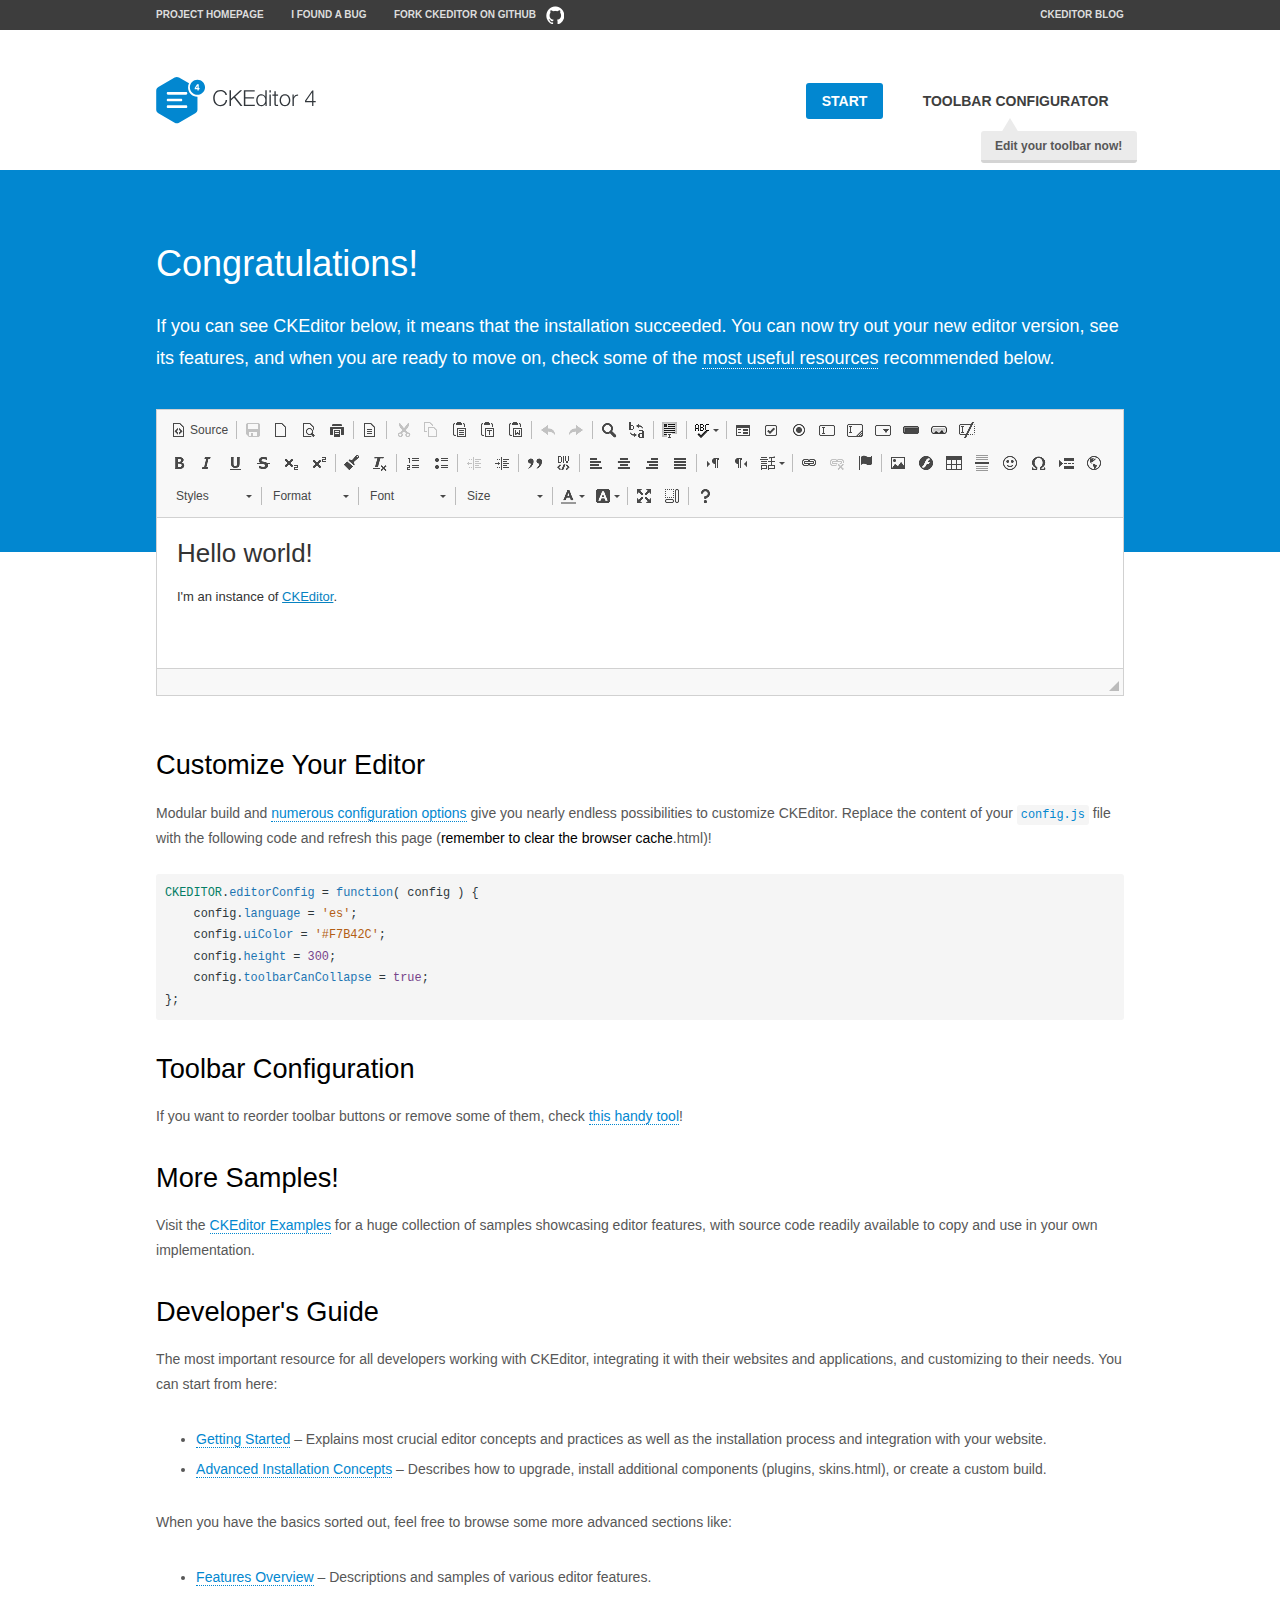
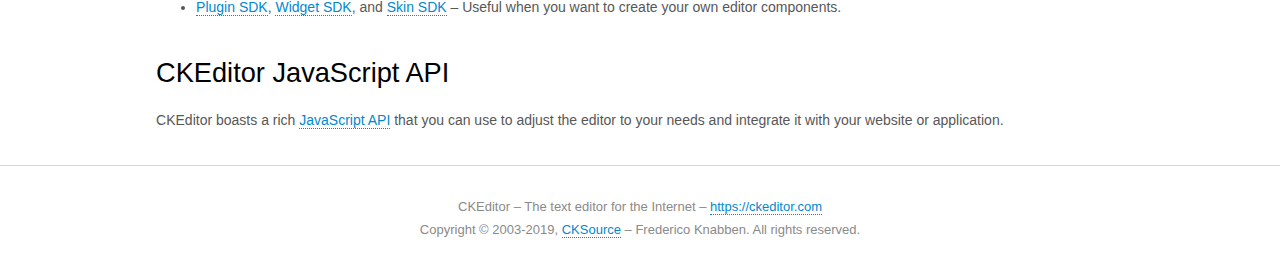
<file: vendor/ckeditor/samples/index.html>
<!DOCTYPE html>
<!--
Copyright (c) 2003-2019, CKSource - Frederico Knabben. All rights reserved.
For licensing, see LICENSE.md or https://ckeditor.com/legal/ckeditor-oss-license
-->
<html>
<head>
	<meta charset="utf-8">
	<title>CKEditor Sample</title>
	<script src="../ckeditor.js"></script>
	<script src="js/sample.js"></script>
	<link rel="stylesheet" href="css/samples.css">
	<link rel="stylesheet" href="toolbarconfigurator/lib/codemirror/neo.css">
	<meta name="viewport" content="width=device-width,initial-scale=1">
</head>
<body id="main">

<nav class="navigation-a">
	<div class="grid-container">
		<ul class="navigation-a-left grid-width-70">
			<li><a href="https://ckeditor.com/ckeditor-4/">Project Homepage</a></li>
			<li><a href="https://github.com/ckeditor/ckeditor-dev/issues">I found a bug</a></li>
			<li><a href="https://github.com/ckeditor/ckeditor-dev" class="icon-pos-right icon-navigation-a-github">Fork CKEditor on GitHub</a></li>
		</ul>
		<ul class="navigation-a-right grid-width-30">
			<li><a href="https://ckeditor.com/blog/">CKEditor Blog</a></li>
		</ul>
	</div>
</nav>

<header class="header-a">
	<div class="grid-container">
		<h1 class="header-a-logo grid-width-30">
			<a href="index.html"><img src="img/logo.svg" onerror="this.src='img/logo.png'; this.onerror=null;" alt="CKEditor Sample"></a>
		</h1>

		<nav class="navigation-b grid-width-70">
			<ul>
				<li><a href="index.html" class="button-a button-a-background">Start</a></li>
				<li><a href="toolbarconfigurator/index.html" class="button-a">Toolbar configurator <span class="balloon-a balloon-a-nw">Edit your toolbar now!</span></a></li>
			</ul>
		</nav>
	</div>
</header>

<main>
	<div class="adjoined-top">
		<div class="grid-container">
			<div class="content grid-width-100">
				<h1>Congratulations!</h1>
				<p>
					If you can see CKEditor below, it means that the installation succeeded.
					You can now try out your new editor version, see its features, and when you are ready to move on, check some of the <a href="#sample-customize">most useful resources</a> recommended below.
				</p>
			</div>
		</div>
	</div>
	<div class="adjoined-bottom">
		<div class="grid-container">
			<div class="grid-width-100">
				<div id="editor">
					<h1>Hello world!</h1>
					<p>I'm an instance of <a href="https://ckeditor.com">CKEditor</a>.</p>
				</div>
			</div>
		</div>
	</div>

	<div class="grid-container">
		<div class="content grid-width-100">
			<section id="sample-customize">
				<h2>Customize Your Editor</h2>
				<p>Modular build and <a href="https://ckeditor.com/docs/ckeditor4/latest/guide/dev_configuration.html">numerous configuration options</a> give you nearly endless possibilities to customize CKEditor. Replace the content of your <code><a href="../config.js">config.js</a></code> file with the following code and refresh this page (<strong>remember to clear the browser cache</strong>.html)!</p>
		<pre class="cm-s-neo CodeMirror"><code><span style="padding-right: 0.1px;"><span class="cm-variable">CKEDITOR</span>.<span class="cm-property">editorConfig</span> <span class="cm-operator">=</span> <span class="cm-keyword">function</span>( <span class="cm-def">config</span> ) {</span>
<span style="padding-right: 0.1px;"><span class="cm-tab">	</span><span class="cm-variable-2">config</span>.<span class="cm-property">language</span> <span class="cm-operator">=</span> <span class="cm-string">'es'</span>;</span>
<span style="padding-right: 0.1px;"><span class="cm-tab">	</span><span class="cm-variable-2">config</span>.<span class="cm-property">uiColor</span> <span class="cm-operator">=</span> <span class="cm-string">'#F7B42C'</span>;</span>
<span style="padding-right: 0.1px;"><span class="cm-tab">	</span><span class="cm-variable-2">config</span>.<span class="cm-property">height</span> <span class="cm-operator">=</span> <span class="cm-number">300</span>;</span>
<span style="padding-right: 0.1px;"><span class="cm-tab">	</span><span class="cm-variable-2">config</span>.<span class="cm-property">toolbarCanCollapse</span> <span class="cm-operator">=</span> <span class="cm-atom">true</span>;</span>
<span style="padding-right: 0.1px;">};</span></code></pre>
			</section>

			<section>
				<h2>Toolbar Configuration</h2>
				<p>If you want to reorder toolbar buttons or remove some of them, check <a href="toolbarconfigurator/index.html">this handy tool</a>!</p>
			</section>

			<section>
				<h2>More Samples!</h2>
				<p>Visit the <a href="https://ckeditor.com/docs/ckeditor4/latest/examples/index.html">CKEditor Examples</a> for a huge collection of samples showcasing editor features, with source code readily available to copy and use in your own implementation.</p>
			</section>

			<section>
				<h2>Developer's Guide</h2>
				<p>The most important resource for all developers working with CKEditor, integrating it with their websites and applications, and customizing to their needs. You can start from here:</p>
				<ul>
					<li><a href="https://ckeditor.com/docs/ckeditor4/latest/guide/dev_installation.html">Getting Started</a> &ndash; Explains most crucial editor concepts and practices as well as the installation process and integration with your website.</li>
					<li><a href="https://ckeditor.com/docs/ckeditor4/latest/guide/dev_advanced_installation.html">Advanced Installation Concepts</a> &ndash; Describes how to upgrade, install additional components (plugins, skins.html), or create a custom build.</li>
				</ul>
					<p>When you have the basics sorted out, feel free to browse some more advanced sections like:</p>
				<ul>
					<li><a href="https://ckeditor.com/docs/ckeditor4/latest/features/index.html">Features Overview</a> &ndash; Descriptions and samples of various editor features.</li>
					<li><a href="https://ckeditor.com/docs/ckeditor4/latest/guide/plugin_sdk_intro.html">Plugin SDK</a>, <a href="https://ckeditor.com/docs/ckeditor4/latest/guide/widget_sdk_intro.html">Widget SDK</a>, and <a href="https://ckeditor.com/docs/ckeditor4/latest/guide/skin_sdk_intro.html">Skin SDK</a> &ndash; Useful when you want to create your own editor components.</li>
				</ul>
			</section>

			<section>
				<h2>CKEditor JavaScript API</h2>
				<p>CKEditor boasts a rich <a href="https://ckeditor.com/docs/ckeditor4/latest/api/index.html">JavaScript API</a> that you can use to adjust the editor to your needs and integrate it with your website or application.</p>
			</section>
		</div>
	</div>
</main>

<footer class="footer-a grid-container">
	<div class="grid-container">
		<p class="grid-width-100">
			CKEditor &ndash; The text editor for the Internet &ndash; <a class="samples" href="https://ckeditor.com/">https://ckeditor.com</a>
		</p>
		<p class="grid-width-100" id="copy">
			Copyright &copy; 2003-2019, <a class="samples" href="https://cksource.com/">CKSource</a> &ndash; Frederico Knabben. All rights reserved.
		</p>
	</div>
</footer>
<script>
	initSample();
</script>

</body>
</html>
</file>
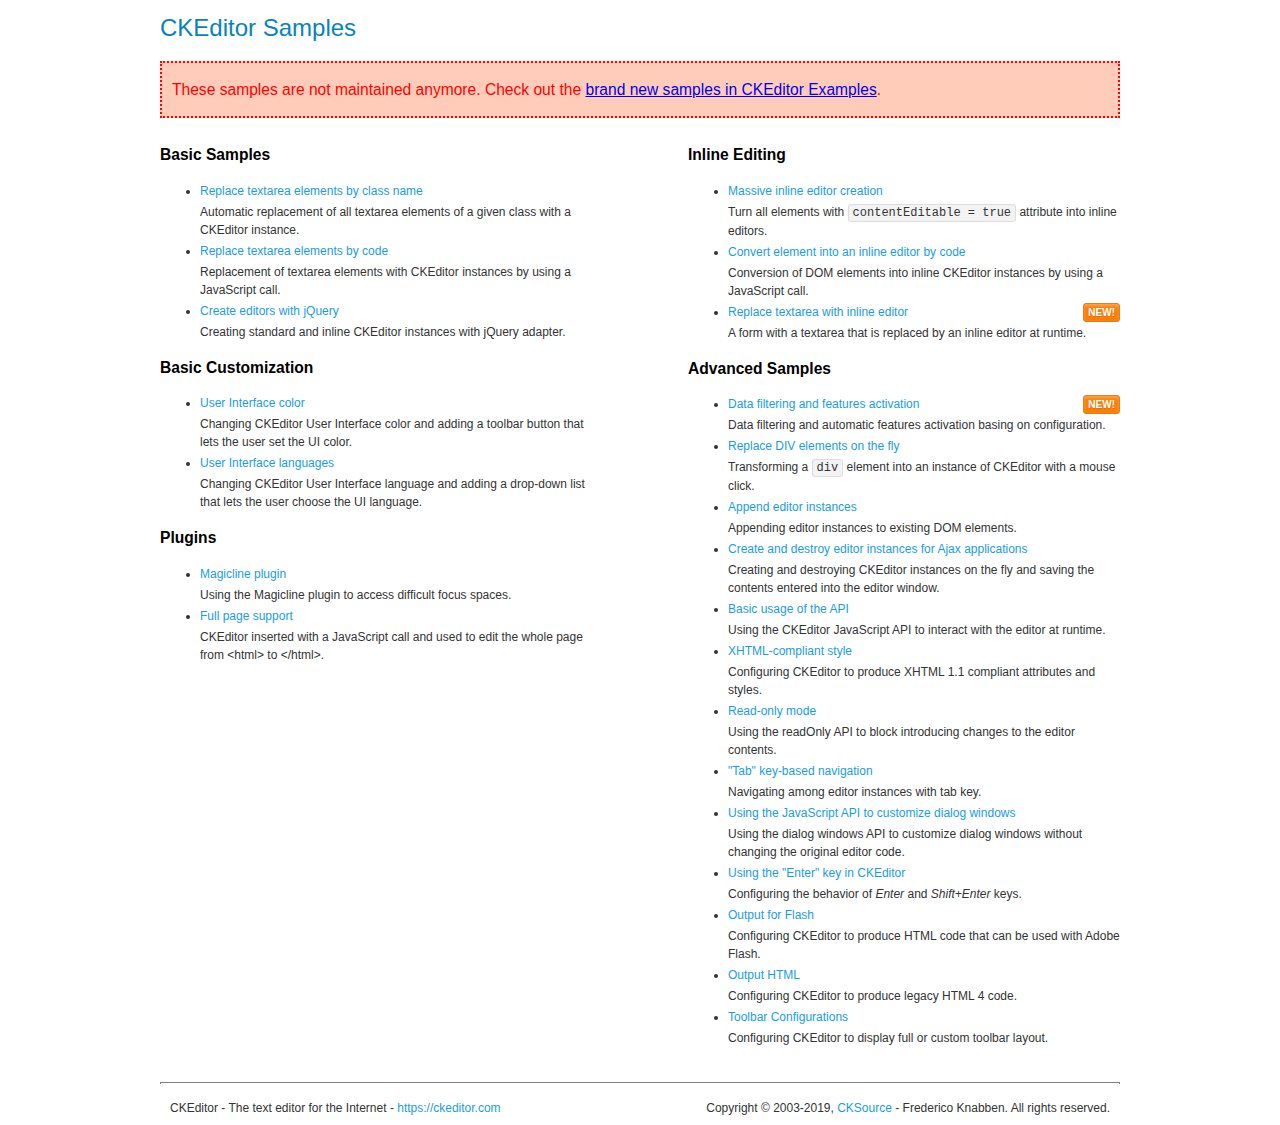
<file: vendor/ckeditor/samples/old/index.html>
<!DOCTYPE html>
<!--
Copyright (c) 2003-2019, CKSource - Frederico Knabben. All rights reserved.
For licensing, see LICENSE.md or https://ckeditor.com/legal/ckeditor-oss-license
-->
<html>
<head>
	<meta charset="utf-8">
	<title>CKEditor Samples</title>
	<link rel="stylesheet" href="sample.css">
</head>
<body>
	<h1 class="samples">
		CKEditor Samples
	</h1>
	<div class="warning deprecated">
		These samples are not maintained anymore. Check out the <a href="https://ckeditor.com/docs/ckeditor4/latest/examples/index.html">brand new samples in CKEditor Examples</a>.
	</div>
	<div class="twoColumns">
		<div class="twoColumnsLeft">
			<h2 class="samples">
				Basic Samples
			</h2>
			<dl class="samples">
				<dt><a class="samples" href="replacebyclass.html">Replace textarea elements by class name</a></dt>
				<dd>Automatic replacement of all textarea elements of a given class with a CKEditor instance.</dd>

				<dt><a class="samples" href="replacebycode.html">Replace textarea elements by code</a></dt>
				<dd>Replacement of textarea elements with CKEditor instances by using a JavaScript call.</dd>

				<dt><a class="samples" href="jquery.html">Create editors with jQuery</a></dt>
				<dd>Creating standard and inline CKEditor instances with jQuery adapter.</dd>
			</dl>

			<h2 class="samples">
				Basic Customization
			</h2>
			<dl class="samples">
				<dt><a class="samples" href="uicolor.html">User Interface color</a></dt>
				<dd>Changing CKEditor User Interface color and adding a toolbar button that lets the user set the UI color.</dd>

				<dt><a class="samples" href="uilanguages.html">User Interface languages</a></dt>
				<dd>Changing CKEditor User Interface language and adding a drop-down list that lets the user choose the UI language.</dd>
			</dl>


			<h2 class="samples">Plugins</h2>
<dl class="samples">
<dt><a class="samples" href="magicline/magicline.html">Magicline plugin</a></dt>
<dd>Using the Magicline plugin to access difficult focus spaces.</dd>

<dt><a class="samples" href="wysiwygarea/fullpage.html">Full page support</a></dt>
<dd>CKEditor inserted with a JavaScript call and used to edit the whole page from &lt;html&gt; to &lt;/html&gt;.</dd>
</dl>
		</div>
		<div class="twoColumnsRight">
			<h2 class="samples">
				Inline Editing
			</h2>
			<dl class="samples">
				<dt><a class="samples" href="inlineall.html">Massive inline editor creation</a></dt>
				<dd>Turn all elements with <code>contentEditable = true</code> attribute into inline editors.</dd>

				<dt><a class="samples" href="inlinebycode.html">Convert element into an inline editor by code</a></dt>
				<dd>Conversion of DOM elements into inline CKEditor instances by using a JavaScript call.</dd>

				<dt><a class="samples" href="inlinetextarea.html">Replace textarea with inline editor</a> <span class="new">New!</span></dt>
				<dd>A form with a textarea that is replaced by an inline editor at runtime.</dd>

				
			</dl>

			<h2 class="samples">
				Advanced Samples
			</h2>
			<dl class="samples">
				<dt><a class="samples" href="datafiltering.html">Data filtering and features activation</a> <span class="new">New!</span></dt>
				<dd>Data filtering and automatic features activation basing on configuration.</dd>

				<dt><a class="samples" href="divreplace.html">Replace DIV elements on the fly</a></dt>
				<dd>Transforming a <code>div</code> element into an instance of CKEditor with a mouse click.</dd>

				<dt><a class="samples" href="appendto.html">Append editor instances</a></dt>
				<dd>Appending editor instances to existing DOM elements.</dd>

				<dt><a class="samples" href="ajax.html">Create and destroy editor instances for Ajax applications</a></dt>
				<dd>Creating and destroying CKEditor instances on the fly and saving the contents entered into the editor window.</dd>

				<dt><a class="samples" href="api.html">Basic usage of the API</a></dt>
				<dd>Using the CKEditor JavaScript API to interact with the editor at runtime.</dd>

				<dt><a class="samples" href="xhtmlstyle.html">XHTML-compliant style</a></dt>
				<dd>Configuring CKEditor to produce XHTML 1.1 compliant attributes and styles.</dd>

				<dt><a class="samples" href="readonly.html">Read-only mode</a></dt>
				<dd>Using the readOnly API to block introducing changes to the editor contents.</dd>

				<dt><a class="samples" href="tabindex.html">"Tab" key-based navigation</a></dt>
				<dd>Navigating among editor instances with tab key.</dd>


				
<dt><a class="samples" href="dialog/dialog.html">Using the JavaScript API to customize dialog windows</a></dt>
<dd>Using the dialog windows API to customize dialog windows without changing the original editor code.</dd>

<dt><a class="samples" href="enterkey/enterkey.html">Using the &quot;Enter&quot; key in CKEditor</a></dt>
<dd>Configuring the behavior of <em>Enter</em> and <em>Shift+Enter</em> keys.</dd>

<dt><a class="samples" href="htmlwriter/outputforflash.html">Output for Flash</a></dt>
<dd>Configuring CKEditor to produce HTML code that can be used with Adobe Flash.</dd>

<dt><a class="samples" href="htmlwriter/outputhtml.html">Output HTML</a></dt>
<dd>Configuring CKEditor to produce legacy HTML 4 code.</dd>

<dt><a class="samples" href="toolbar/toolbar.html">Toolbar Configurations</a></dt>
<dd>Configuring CKEditor to display full or custom toolbar layout.</dd>

			</dl>
		</div>
	</div>
	<div id="footer">
		<hr>
		<p>
			CKEditor - The text editor for the Internet - <a class="samples" href="https://ckeditor.com/">https://ckeditor.com</a>
		</p>
		<p id="copy">
			Copyright &copy; 2003-2019, <a class="samples" href="https://cksource.com/">CKSource</a> - Frederico Knabben. All rights reserved.
		</p>
	</div>
</body>
</html>
</file>
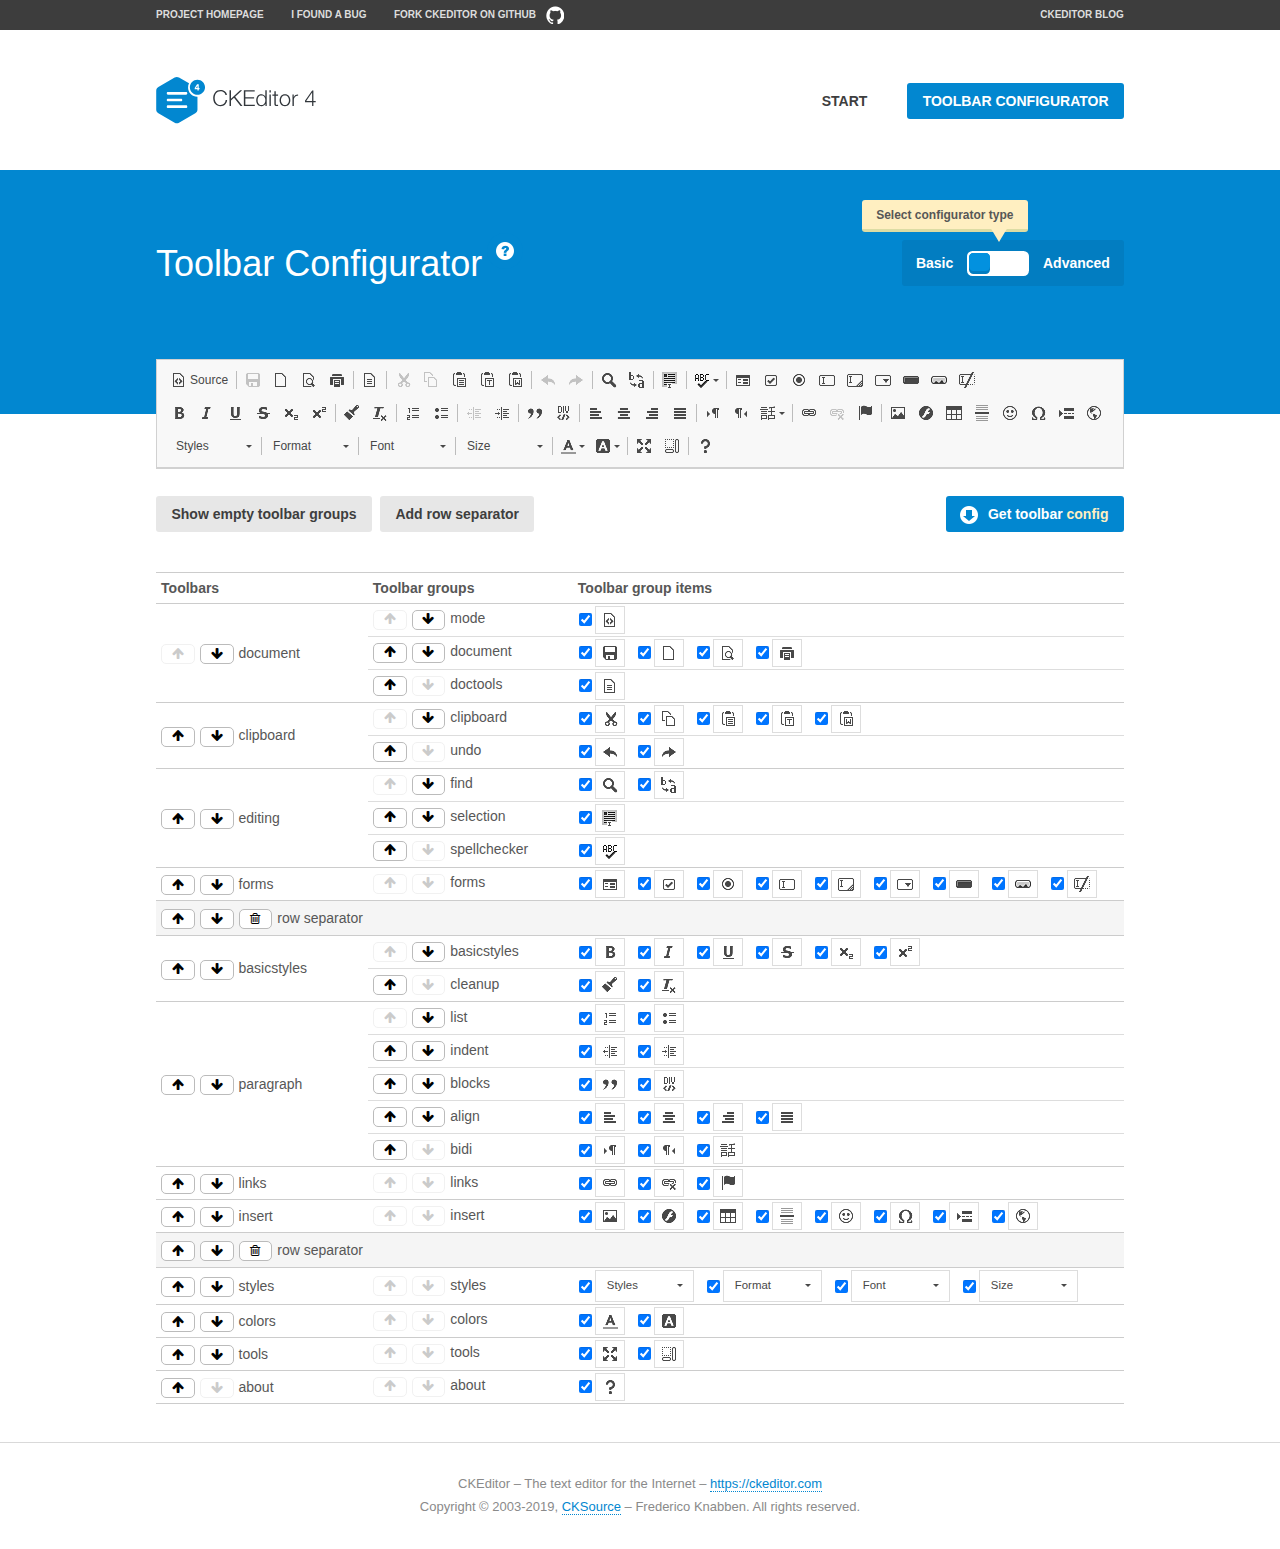
<file: vendor/ckeditor/samples/toolbarconfigurator/index.html>
<!DOCTYPE html>
<!--
Copyright (c) 2003-2019, CKSource - Frederico Knabben. All rights reserved.
For licensing, see LICENSE.md or https://ckeditor.com/legal/ckeditor-oss-license
-->
<!--[if IE 8]><html class="ie8"><![endif]-->
<!--[if gt IE 8]><html><![endif]-->
<!--[if !IE]><!--><html><!--<![endif]-->
<head>
	<meta charset="utf-8">
	<title>Toolbar Configurator</title>
	<script src="../../ckeditor.js"></script>
	<script>
		if ( CKEDITOR.env.ie && CKEDITOR.env.version < 9 )
			CKEDITOR.tools.enableHtml5Elements( document );
	</script>
	<link rel="stylesheet" href="lib/codemirror/codemirror.css">
	<link rel="stylesheet" href="lib/codemirror/show-hint.css">
	<link rel="stylesheet" href="lib/codemirror/neo.css">
	<link rel="stylesheet" href="css/fontello.css">
	<link rel="stylesheet" href="../css/samples.css">
</head>
<body id="toolbar">

<nav class="navigation-a">
	<div class="grid-container">
		<ul class="navigation-a-left grid-width-70">
			<li><a href="https://ckeditor.com/ckeditor-4/">Project Homepage</a></li>
			<li><a href="https://github.com/ckeditor/ckeditor-dev/issues">I found a bug</a></li>
			<li><a href="https://github.com/ckeditor/ckeditor-dev" class="icon-pos-right icon-navigation-a-github">Fork CKEditor on GitHub</a></li>
		</ul>
		<ul class="navigation-a-right grid-width-30">
			<li><a href="https://ckeditor.com/blog/">CKEditor Blog</a></li>
		</ul>
	</div>
</nav>

<header class="header-a">
	<div class="grid-container">
		<h1 class="header-a-logo grid-width-30">
			<a href="../index.html"><img src="../img/logo.svg" onerror="this.src='../img/logo.png'; this.onerror=null;" alt="CKEditor Logo"></a>
		</h1>
		<nav class="navigation-b grid-width-70">
			<ul>
				<li><a href="../index.html"  class="button-a">Start</a></li>
				<li><a href="index.html"  class="button-a button-a-background">Toolbar configurator</a></li>
			</ul>
		</nav>
	</div>
</header>

<main>
	<div class="adjoined-top">
		<div class="grid-container">
			<div class="content grid-width-100">
				<div class="grid-container-nested">
					<h1 class="grid-width-60">
						Toolbar Configurator
						<a href="#help-content" type="button" title="Configurator help" id="help" class="button-a button-a-background button-a-no-text icon-pos-left icon-question-mark">Help</a>
					</h1>

					<div class="grid-width-40 grid-switch-magic">
						<div class="switch">
							<span class="balloon-a balloon-a-se">Select configurator type</span>
							<input type="radio" name="radio" data-num="1" id="radio-basic" />
							<input type="radio" name="radio" data-num="2" id="radio-advanced" />
							<label data-for="1" for="radio-basic">Basic</label>
							<span class="switch-inner">
								<span class="handler"></span>
							</span>
							<label data-for="2" for="radio-advanced">Advanced</label>
						</div>
					</div>
				</div>
			</div>
		</div>
	</div>
	<div class="adjoined-bottom">
		<div class="grid-container">
			<div class="grid-width-100">
				<div class="editors-container">
					<div id="editor-basic"></div>
					<div id="editor-advanced"></div>
				</div>
			</div>
		</div>
	</div>

	<div class="grid-container configurator">
		<div class="content grid-width-100">
			<div class="configurator">
				<div>
					<div id="toolbarModifierWrapper"></div>
				</div>
			</div>
		</div>
	</div>

	<div id="help-content">
		<div class="grid-container">
			<div class="grid-width-100">
				<h2>What Am I Doing Here?</h2>

				<div class="grid-container grid-container-nested">
					<div class="basic">
						<div class="grid-width-50">
							<p>Arrange <a href="https://ckeditor.com/docs/ckeditor4/latest/api/CKEDITOR_config.html#cfg-toolbarGroups">toolbar groups</a>, toggle <a href="https://ckeditor.com/docs/ckeditor4/latest/api/CKEDITOR_config.html#cfg-removeButtons">button visibility</a> according to your needs and get your toolbar configuration.</p>
							<p>You can replace the content of the <a href="../../config.js"><code>config.js</code></a> file with the generated configuration. If you already set some configuration options you will need to merge both configurations.</p>
						</div>
						<div class="grid-width-50">
							<p>Read more about different ways of <a href="https://ckeditor.com/docs/ckeditor4/latest/guide/dev_configuration.html">setting configuration</a> and do not forget about <strong>clearing browser cache</strong>.</p>
							<p>Arranging toolbar groups is the recommended way of configuring the toolbar, but if you need more freedom you can use the <a href="#advanced">advanced configurator</a>.</p>
						</div>
					</div>
					<div class="advanced" style="display: none;">
						<div class="grid-width-50">
							<p>With this code editor you can edit your <a href="https://ckeditor.com/docs/ckeditor4/latest/api/CKEDITOR_config.html#cfg-toolbar">toolbar configuration</a> live.</p>
							<p>You can replace the content of the <a href="../../config.js"><code>config.js</code></a> file with the generated configuration. If you already set some configuration options you will need to merge both configurations.</p>
						</div>
						<div class="grid-width-50">
							<p>Read more about different ways of <a href="https://ckeditor.com/docs/ckeditor4/latest/guide/dev_configuration.html">setting configuration</a> and do not forget about <strong>clearing browser cache</strong>.</p>
						</div>
					</div>
				</div>

				<p class="grid-container grid-container-nested">
					<button type="button" class="help-content-close grid-width-100 button-a button-a-background">Got it. Let's play!</button>
				</p>
			</div>
		</div>
	</div>
</main>

<footer class="footer-a grid-container">
	<p class="grid-width-100">
		CKEditor &ndash; The text editor for the Internet &ndash; <a class="samples" href="https://ckeditor.com/">https://ckeditor.com</a>
	</p>
	<p class="grid-width-100" id="copy">
		Copyright &copy; 2003-2019, <a class="samples" href="https://cksource.com/">CKSource</a> &ndash; Frederico Knabben. All rights reserved.
	</p>
</footer>

<script src="lib/codemirror/codemirror.js"></script>
<script src="lib/codemirror/javascript.js"></script>
<script src="lib/codemirror/show-hint.js"></script>

<script src="js/fulltoolbareditor.js"></script>
<script src="js/abstracttoolbarmodifier.js"></script>
<script src="js/toolbarmodifier.js"></script>
<script src="js/toolbartextmodifier.js"></script>
<script src="../js/sf.js"></script>

<script>
	( function() {
		'use strict';

		var mode = ( window.location.hash.substr( 1 ) === 'advanced' ) ? 'advanced' : 'basic',
			configuratorSection = CKEDITOR.document.findOne( 'main > .grid-container.configurator' ),
			basicInstruction = CKEDITOR.document.findOne( '#help-content .basic' ),
			advancedInstruction = CKEDITOR.document.findOne( '#help-content .advanced' ),

			// Configurator mode switcher.
			modeSwitchBasic = CKEDITOR.document.getById( 'radio-basic' ),
			modeSwitchAdvanced = CKEDITOR.document.getById( 'radio-advanced' );

		// Initial setup
		function updateSwitcher() {
			if ( mode === 'advanced' ) {
				modeSwitchAdvanced.$.checked = true;
			} else {
				modeSwitchBasic.$.checked = true;
			}
		}

		updateSwitcher();

		CKEDITOR.document.getWindow().on( 'hashchange', function( e ) {
			var hash = window.location.hash.substr( 1 );
			if ( !( hash === 'advanced' || hash === 'basic' ) ) {
				return;
			}
			mode = hash;
			onToolbarsDone( mode );
		} );

		CKEDITOR.document.getWindow().on( 'resize', function() {
			updateToolbar( ( mode === 'basic' ? toolbarModifier : toolbarTextModifier )[ 'editorInstance' ] );
		} );

		function onRefresh( modifier ) {
			modifier = modifier || this;

			if ( mode === 'basic' && modifier instanceof ToolbarConfigurator.ToolbarTextModifier ) {
				return;
			}

			// CodeMirror container becomes visible, so we need to refresh and to avoid rendering problems.
			if ( mode === 'advanced' && modifier instanceof ToolbarConfigurator.ToolbarTextModifier ) {
				modifier.codeContainer.refresh();
			}

			updateToolbar( modifier.editorInstance );
		}

		function updateToolbar( editor ) {
			var editorContainer = editor.container;

			// Not always editor is loaded.
			if ( !editorContainer ) {
				return;
			}

			var displayStyle = editorContainer.getStyle( 'display' );

			editorContainer.setStyle( 'display', 'block' );

			var newHeight = editorContainer.getSize( 'height' );

			var newMarginTop = parseInt( editorContainer.getComputedStyle( 'margin-top' ), 10 );
			newMarginTop = ( isNaN( newMarginTop ) ? 0 : Number( newMarginTop ) );

			var newMarginBottom = parseInt( editorContainer.getComputedStyle( 'margin-bottom' ), 10 );
			newMarginBottom = ( isNaN( newMarginBottom ) ? 0 : Number( newMarginBottom ) );

			var result = newHeight + newMarginTop + newMarginBottom;

			editorContainer.setStyle( 'display', displayStyle );

			editor.container.getAscendant( 'div' ).setStyle( 'height', result + 'px' );
		}

		var toolbarModifier = new ToolbarConfigurator.ToolbarModifier( 'editor-basic' );

		var done = 0;
		toolbarModifier.init( onToolbarInit );
		toolbarModifier.onRefresh = onRefresh;

		CKEDITOR.document.getById( 'toolbarModifierWrapper' ).append( toolbarModifier.mainContainer );

		var toolbarTextModifier = new ToolbarConfigurator.ToolbarTextModifier( 'editor-advanced' );
		toolbarTextModifier.init( onToolbarInit );
		toolbarTextModifier.onRefresh = onRefresh;

		function onToolbarInit() {
			if ( ++done === 2 ) {
				onToolbarsDone();

				positionSticky.watch( CKEDITOR.document.findOne( '.toolbar' ), function() {
					return mode === 'advanced';
				} );
			}
		}

		function onToolbarsDone() {
			if ( mode === 'basic' ) {
				toggleModeBasic( false );
			} else {
				toggleModeAdvanced( false );
			}

			updateSwitcher();

			setTimeout( function() {
				CKEDITOR.document.findOne( '.editors-container' ).addClass( 'active' );
				CKEDITOR.document.findOne( '#toolbarModifierWrapper' ).addClass( 'active' );
			}, 200 );
		}

		CKEDITOR.document.getById( 'toolbarModifierWrapper' ).append( toolbarTextModifier.mainContainer );

		function toogleModeSwitch( onElement, offElement, onModifier, offModifier ) {
			onElement.addClass( 'fancy-button-active' );
			offElement.removeClass( 'fancy-button-active' );

			onModifier.showUI();
			offModifier.hideUI();
		}

		function toggleModeBasic( callOnRefresh ) {
			callOnRefresh = ( callOnRefresh !== false );
			mode = 'basic';
			window.location.hash = '#basic';
			toogleModeSwitch( modeSwitchBasic, modeSwitchAdvanced, toolbarModifier, toolbarTextModifier );

			configuratorSection.removeClass( 'freed-width' );
			basicInstruction.show();
			advancedInstruction.hide();

			callOnRefresh && onRefresh( toolbarModifier );
		}

		function toggleModeAdvanced( callOnRefresh ) {
			callOnRefresh = ( callOnRefresh !== false );
			mode = 'advanced';
			window.location.hash = '#advanced';
			toogleModeSwitch( modeSwitchAdvanced, modeSwitchBasic, toolbarTextModifier, toolbarModifier );

			configuratorSection.addClass( 'freed-width' );
			advancedInstruction.show();
			basicInstruction.hide();

			callOnRefresh && onRefresh( toolbarTextModifier );
		}

		modeSwitchBasic.on( 'click', toggleModeBasic );
		modeSwitchAdvanced.on( 'click', toggleModeAdvanced );

		//
		// Position:sticky for the toolbar.
		//

		// Will make elements behave like they were styled with position:sticky.
		var positionSticky = {
			// Store object: {
			// 		element: CKEDITOR.dom.element, // Element which will float.
			// 		placeholder: CKEDITOR.dom.element, // Placeholder which is place to prevent page bounce.
			// 		isFixed: boolean // Whether element float now.
			// }
			watched: [],

			active: [],

			staticContainer: null,

			init: function() {
				var element = CKEDITOR.dom.element.createFromHtml(
					'<div class="staticContainer">' +
						'<div class="grid-container" >' +
							'<div class="grid-width-100">' +
								'<div class="inner"></div>' +
							'</div>' +
						'</div>' +
					'</div>' );

				this.staticContainer = element.findOne( '.inner' );

				CKEDITOR.document.getBody().append( element );
			},

			watch: function( element, preventFunc ) {
				this.watched.push( {
					element: element,
					placeholder: new CKEDITOR.dom.element( 'div' ),
					isFixed: false,
					preventFunc: preventFunc
				} );
			},

			checkAll: function() {
				for ( var i = 0; i < this.watched.length; i++ ) {
					this.check( this.watched[ i ] );
				}
			},

			check: function( element ) {
				var isFixed = element.isFixed;
				var shouldBeFixed = this.shouldBeFixed( element );

				// Nothing to be done.
				if ( isFixed === shouldBeFixed ) {
					return;
				}

				var placeholder = element.placeholder;

				if ( isFixed ) {
					// Unfixing.

					element.element.insertBefore( placeholder );
					placeholder.remove();

					element.element.removeStyle( 'margin' );

					this.active.splice( CKEDITOR.tools.indexOf( this.active, element ), 1 );

				} else {
					// Fixing.
					placeholder.setStyle( 'width', element.element.getSize( 'width' ) + 'px' );
					placeholder.setStyle( 'height', element.element.getSize( 'height' ) + 'px' );
					placeholder.setStyle( 'margin-bottom', element.element.getComputedStyle( 'margin-bottom' ) );
					placeholder.setStyle( 'display', element.element.getComputedStyle( 'display' ) );
					placeholder.insertAfter( element.element );

					this.staticContainer.append( element.element );

					this.active.push( element );
				}

				element.isFixed = !element.isFixed;
			},

			shouldBeFixed: function( element ) {
				if ( element.preventFunc && element.preventFunc() ) {
					return false;
				}

				// If element is already fixed we are checking it's placeholder.
				var related = ( element.isFixed ? element.placeholder : element.element ),
					clientRect = related.$.getBoundingClientRect(),
					staticHeight = this.staticContainer.getSize('height' ),
					elemHeight = element.element.getSize( 'height' );

				if ( element.isFixed ) {
					return ( clientRect.top + elemHeight < staticHeight );
				} else {
					return ( clientRect.top < staticHeight );
				}
			}
		};

		positionSticky.init();

		CKEDITOR.document.getWindow().on( 'scroll',
			new CKEDITOR.tools.eventsBuffer( 100, positionSticky.checkAll, positionSticky ).input
		);

		// Make the toolbar sticky.
		positionSticky.watch( CKEDITOR.document.findOne( '.editors-container' ) );

		// Help button and help-content.
		( function() {
			var helpButton = CKEDITOR.document.getById( 'help' ),
				helpContent = CKEDITOR.document.getById( 'help-content' );

			// Don't show help button on IE8 because it's unsupported by Pico Modal.
			if ( CKEDITOR.env.ie && CKEDITOR.env.version == 8 ) {
				helpButton.hide();
			} else {
				// Display help modal when the button is clicked.
				helpButton.on( 'click', function( evt ) {
					SF.modal( {
						// Clone modal content from DOM.
						content: helpContent.getHtml(),

						afterCreate: function( modal ) {
							// Enable modal content button to close the modal.
							new CKEDITOR.dom.element( modal.modalElem() ).findOne( '.help-content-close' ).once( 'click', modal.close );
						}
					} ).show();
				} );
			}
		} )();
	} )();
</script>
</body>
</html>
</file>
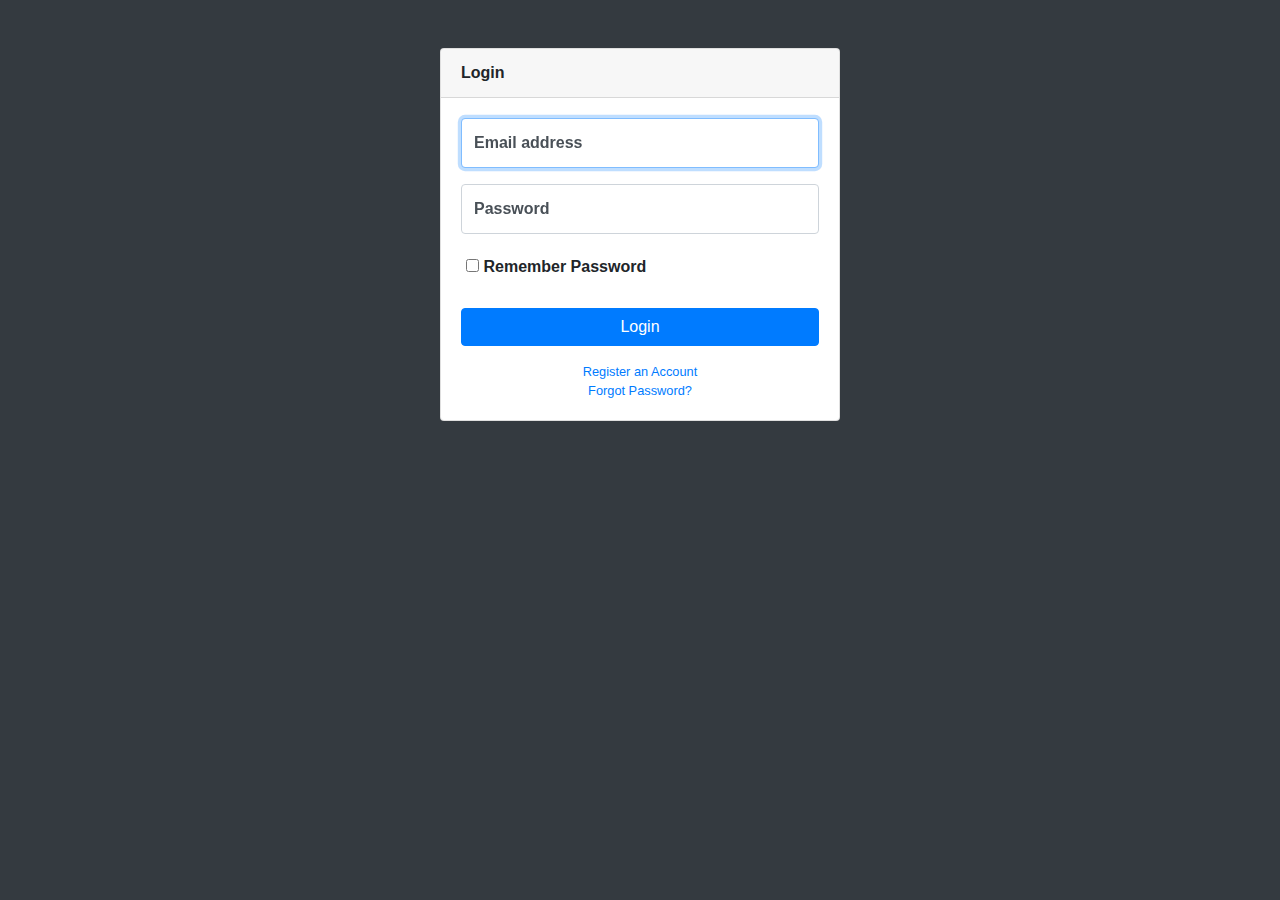
<file: login.html>
<!DOCTYPE html>
<html lang="en">

<head>

  <meta charset="utf-8">
  <meta http-equiv="X-UA-Compatible" content="IE=edge">
  <meta name="viewport" content="width=device-width, initial-scale=1, shrink-to-fit=no">
  <meta name="description" content="">
  <meta name="author" content="">

  <title>SB Admin - Login</title>

  <!-- Custom fonts for this template-->
  <link href="vendor/fontawesome-free/css/all.min.css" rel="stylesheet" type="text/css">

  <!-- Custom styles for this template-->
  <link href="css/sb-admin.css" rel="stylesheet">

</head>

<body class="bg-dark">

  <div class="container">
    <div class="card card-login mx-auto mt-5">
      <div class="card-header">Login</div>
      <div class="card-body">
        <form>
          <div class="form-group">
            <div class="form-label-group">
              <input type="email" id="inputEmail" class="form-control" placeholder="Email address" required="required" autofocus="autofocus">
              <label for="inputEmail">Email address</label>
            </div>
          </div>
          <div class="form-group">
            <div class="form-label-group">
              <input type="password" id="inputPassword" class="form-control" placeholder="Password" required="required">
              <label for="inputPassword">Password</label>
            </div>
          </div>
          <div class="form-group">
            <div class="checkbox">
              <label>
                <input type="checkbox" value="remember-me">
                Remember Password
              </label>
            </div>
          </div>
          <a class="btn btn-primary btn-block" href="index.html">Login</a>
        </form>
        <div class="text-center">
          <a class="d-block small mt-3" href="register.html">Register an Account</a>
          <a class="d-block small" href="forgot-password.html">Forgot Password?</a>
        </div>
      </div>
    </div>
  </div>

  <!-- Bootstrap core JavaScript-->
  <script src="vendor/jquery/jquery.min.js"></script>
  <script src="vendor/bootstrap/js/bootstrap.bundle.min.js"></script>

  <!-- Core plugin JavaScript-->
  <script src="vendor/jquery-easing/jquery.easing.min.js"></script>

</body>

</html>
</file>
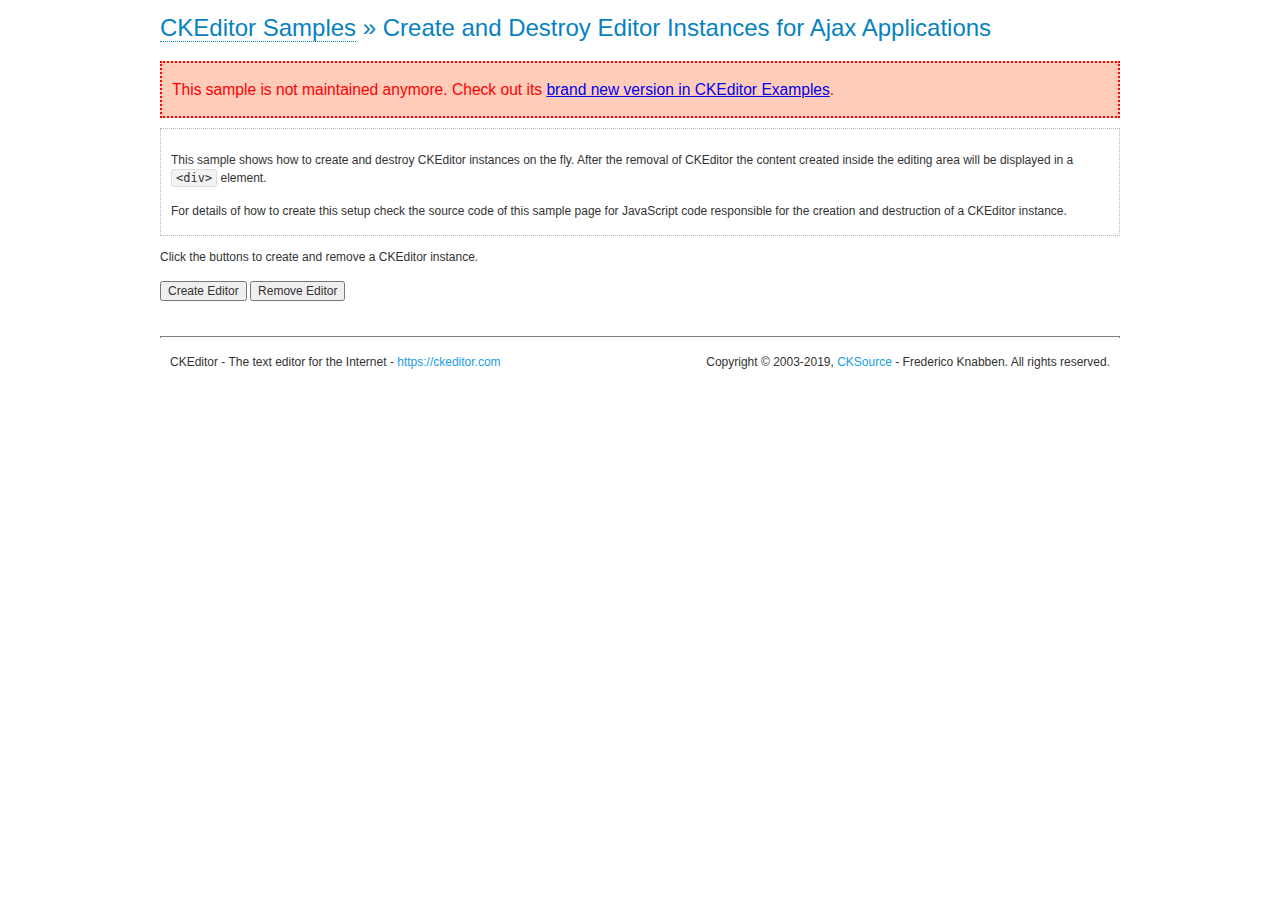
<file: vendor/ckeditor/samples/old/ajax.html>
<!DOCTYPE html>
<!--
Copyright (c) 2003-2019, CKSource - Frederico Knabben. All rights reserved.
For licensing, see LICENSE.md or https://ckeditor.com/legal/ckeditor-oss-license
-->
<html>
<head>
	<meta charset="utf-8">
	<title>Ajax &mdash; CKEditor Sample</title>
	<script src="../../ckeditor.js"></script>
	<link rel="stylesheet" href="sample.css">
	<script>

		var editor, html = '';

		function createEditor() {
			if ( editor )
				return;

			// Create a new editor inside the <div id="editor">, setting its value to html
			var config = {};
			editor = CKEDITOR.appendTo( 'editor', config, html );
		}

		function removeEditor() {
			if ( !editor )
				return;

			// Retrieve the editor contents. In an Ajax application, this data would be
			// sent to the server or used in any other way.
			document.getElementById( 'editorcontents' ).innerHTML = html = editor.getData();
			document.getElementById( 'contents' ).style.display = '';

			// Destroy the editor.
			editor.destroy();
			editor = null;
		}

	</script>
</head>
<body>
	<h1 class="samples">
		<a href="index.html">CKEditor Samples</a> &raquo; Create and Destroy Editor Instances for Ajax Applications
	</h1>
	<div class="warning deprecated">
		This sample is not maintained anymore. Check out its <a href="https://ckeditor.com/docs/ckeditor4/latest/examples/saveajax.html">brand new version in CKEditor Examples</a>.
	</div>
	<div class="description">
		<p>
			This sample shows how to create and destroy CKEditor instances on the fly. After the removal of CKEditor the content created inside the editing
			area will be displayed in a <code>&lt;div&gt;</code> element.
		</p>
		<p>
			For details of how to create this setup check the source code of this sample page
			for JavaScript code responsible for the creation and destruction of a CKEditor instance.
		</p>
	</div>
	<p>Click the buttons to create and remove a CKEditor instance.</p>
	<p>
		<input onclick="createEditor();" type="button" value="Create Editor">
		<input onclick="removeEditor();" type="button" value="Remove Editor">
	</p>
	<!-- This div will hold the editor. -->
	<div id="editor">
	</div>
	<div id="contents" style="display: none">
		<p>
			Edited Contents:
		</p>
		<!-- This div will be used to display the editor contents. -->
		<div id="editorcontents">
		</div>
	</div>
	<div id="footer">
		<hr>
		<p>
			CKEditor - The text editor for the Internet - <a class="samples" href="https://ckeditor.com/">https://ckeditor.com</a>
		</p>
		<p id="copy">
			Copyright &copy; 2003-2019, <a class="samples" href="https://cksource.com/">CKSource</a> - Frederico
			Knabben. All rights reserved.
		</p>
	</div>
</body>
</html>
</file>
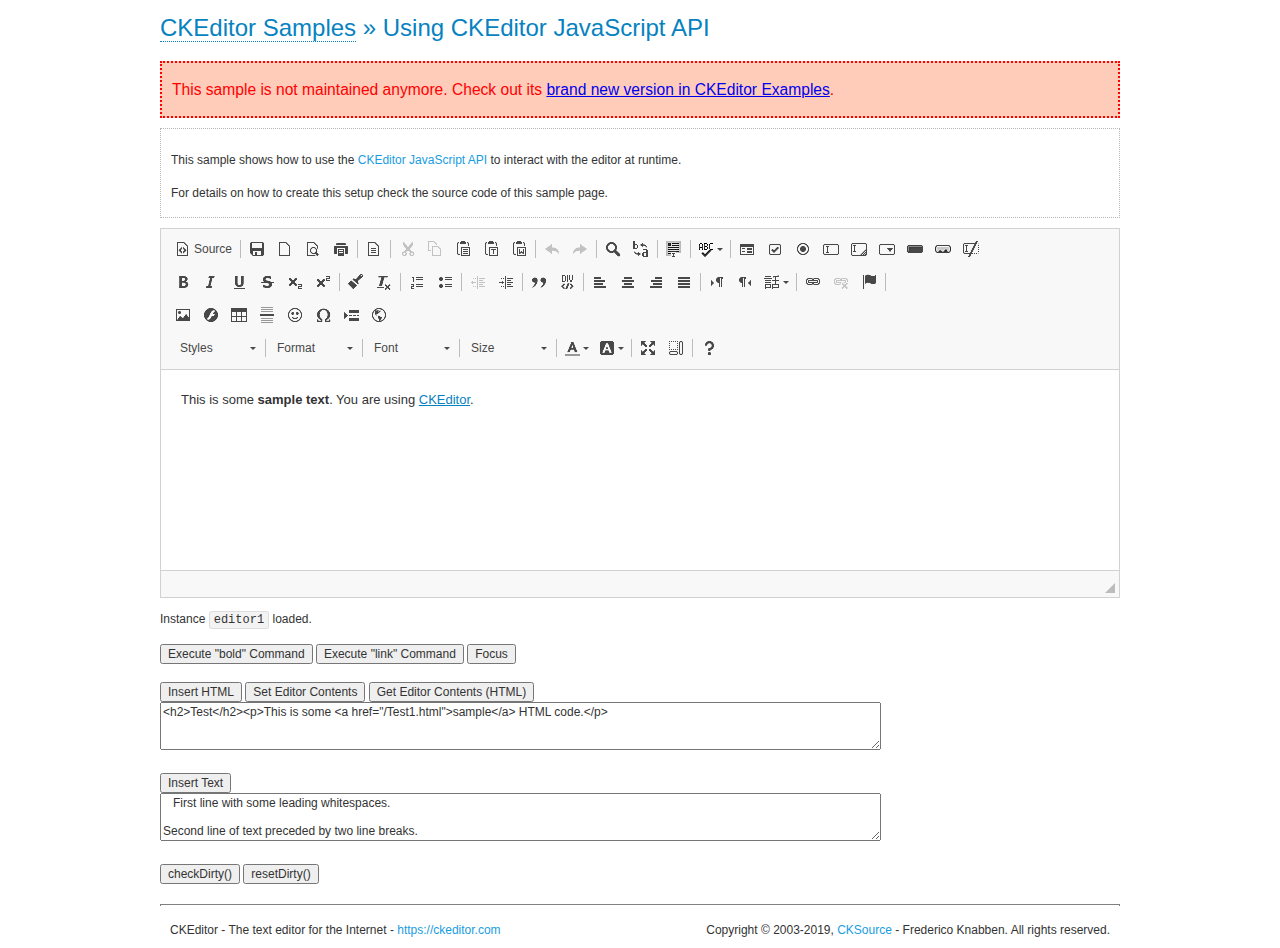
<file: vendor/ckeditor/samples/old/api.html>
<!DOCTYPE html>
<!--
Copyright (c) 2003-2019, CKSource - Frederico Knabben. All rights reserved.
For licensing, see LICENSE.md or https://ckeditor.com/legal/ckeditor-oss-license
-->
<html>
<head>
	<meta charset="utf-8">
	<title>API Usage &mdash; CKEditor Sample</title>
	<script src="../../ckeditor.js"></script>
	<link href="sample.css" rel="stylesheet">
	<script>

// The instanceReady event is fired, when an instance of CKEditor has finished
// its initialization.
CKEDITOR.on( 'instanceReady', function( ev ) {
	// Show the editor name and description in the browser status bar.
	document.getElementById( 'eMessage' ).innerHTML = 'Instance <code>' + ev.editor.name + '<\/code> loaded.';

	// Show this sample buttons.
	document.getElementById( 'eButtons' ).style.display = 'block';
});

function InsertHTML() {
	// Get the editor instance that we want to interact with.
	var editor = CKEDITOR.instances.editor1;
	var value = document.getElementById( 'htmlArea' ).value;

	// Check the active editing mode.
	if ( editor.mode == 'wysiwyg' )
	{
		// Insert HTML code.
		// https://ckeditor.com/docs/ckeditor4/latest/api/CKEDITOR_editor.html#method-insertHtml
		editor.insertHtml( value );
	}
	else
		alert( 'You must be in WYSIWYG mode!' );
}

function InsertText() {
	// Get the editor instance that we want to interact with.
	var editor = CKEDITOR.instances.editor1;
	var value = document.getElementById( 'txtArea' ).value;

	// Check the active editing mode.
	if ( editor.mode == 'wysiwyg' )
	{
		// Insert as plain text.
		// https://ckeditor.com/docs/ckeditor4/latest/api/CKEDITOR_editor.html#method-insertText
		editor.insertText( value );
	}
	else
		alert( 'You must be in WYSIWYG mode!' );
}

function SetContents() {
	// Get the editor instance that we want to interact with.
	var editor = CKEDITOR.instances.editor1;
	var value = document.getElementById( 'htmlArea' ).value;

	// Set editor contents (replace current contents).
	// https://ckeditor.com/docs/ckeditor4/latest/api/CKEDITOR_editor.html#method-setData
	editor.setData( value );
}

function GetContents() {
	// Get the editor instance that you want to interact with.
	var editor = CKEDITOR.instances.editor1;

	// Get editor contents
	// https://ckeditor.com/docs/ckeditor4/latest/api/CKEDITOR_editor.html#method-getData
	alert( editor.getData() );
}

function ExecuteCommand( commandName ) {
	// Get the editor instance that we want to interact with.
	var editor = CKEDITOR.instances.editor1;

	// Check the active editing mode.
	if ( editor.mode == 'wysiwyg' )
	{
		// Execute the command.
		// https://ckeditor.com/docs/ckeditor4/latest/api/CKEDITOR_editor.html#method-execCommand
		editor.execCommand( commandName );
	}
	else
		alert( 'You must be in WYSIWYG mode!' );
}

function CheckDirty() {
	// Get the editor instance that we want to interact with.
	var editor = CKEDITOR.instances.editor1;
	// Checks whether the current editor contents present changes when compared
	// to the contents loaded into the editor at startup
	// https://ckeditor.com/docs/ckeditor4/latest/api/CKEDITOR_editor.html#method-checkDirty
	alert( editor.checkDirty() );
}

function ResetDirty() {
	// Get the editor instance that we want to interact with.
	var editor = CKEDITOR.instances.editor1;
	// Resets the "dirty state" of the editor (see CheckDirty())
	// https://ckeditor.com/docs/ckeditor4/latest/api/CKEDITOR_editor.html#method-resetDirty
	editor.resetDirty();
	alert( 'The "IsDirty" status has been reset' );
}

function Focus() {
	CKEDITOR.instances.editor1.focus();
}

function onFocus() {
	document.getElementById( 'eMessage' ).innerHTML = '<b>' + this.name + ' is focused </b>';
}

function onBlur() {
	document.getElementById( 'eMessage' ).innerHTML = this.name + ' lost focus';
}

	</script>

</head>
<body>
	<h1 class="samples">
		<a href="index.html">CKEditor Samples</a> &raquo; Using CKEditor JavaScript API
	</h1>
	<div class="warning deprecated">
		This sample is not maintained anymore. Check out its <a href="https://ckeditor.com/docs/ckeditor4/latest/examples/api.html">brand new version in CKEditor Examples</a>.
	</div>
	<div class="description">
	<p>
		This sample shows how to use the
		<a class="samples" href="https://ckeditor.com/docs/ckeditor4/latest/api/CKEDITOR_editor.html">CKEditor JavaScript API</a>
		to interact with the editor at runtime.
	</p>
	<p>
		For details on how to create this setup check the source code of this sample page.
	</p>
	</div>

	<!-- This <div> holds alert messages to be display in the sample page. -->
	<div id="alerts">
		<noscript>
			<p>
				<strong>CKEditor requires JavaScript to run</strong>. In a browser with no JavaScript
				support, like yours, you should still see the contents (HTML data) and you should
				be able to edit it normally, without a rich editor interface.
			</p>
		</noscript>
	</div>
	<form action="../../../samples/sample_posteddata.php" method="post">
		<textarea cols="100" id="editor1" name="editor1" rows="10">&lt;p&gt;This is some &lt;strong&gt;sample text&lt;/strong&gt;. You are using &lt;a href="https://ckeditor.com/"&gt;CKEditor&lt;/a&gt;.&lt;/p&gt;</textarea>

		<script>
			// Replace the <textarea id="editor1"> with an CKEditor instance.
			CKEDITOR.replace( 'editor1', {
				on: {
					focus: onFocus,
					blur: onBlur,

					// Check for availability of corresponding plugins.
					pluginsLoaded: function( evt ) {
						var doc = CKEDITOR.document, ed = evt.editor;
						if ( !ed.getCommand( 'bold' ) )
							doc.getById( 'exec-bold' ).hide();
						if ( !ed.getCommand( 'link' ) )
							doc.getById( 'exec-link' ).hide();
					}
				}
			});
		</script>

		<p id="eMessage">
		</p>

		<div id="eButtons" style="display: none">
			<input id="exec-bold" onclick="ExecuteCommand('bold');" type="button" value="Execute &quot;bold&quot; Command">
			<input id="exec-link" onclick="ExecuteCommand('link');" type="button" value="Execute &quot;link&quot; Command">
			<input onclick="Focus();" type="button" value="Focus">
			<br><br>
			<input onclick="InsertHTML();" type="button" value="Insert HTML">
			<input onclick="SetContents();" type="button" value="Set Editor Contents">
			<input onclick="GetContents();" type="button" value="Get Editor Contents (HTML)">
			<br>
			<textarea cols="100" id="htmlArea" rows="3">&lt;h2&gt;Test&lt;/h2&gt;&lt;p&gt;This is some &lt;a href="/Test1.html"&gt;sample&lt;/a&gt; HTML code.&lt;/p&gt;</textarea>
			<br>
			<br>
			<input onclick="InsertText();" type="button" value="Insert Text">
			<br>
			<textarea cols="100" id="txtArea" rows="3">   First line with some leading whitespaces.

Second line of text preceded by two line breaks.</textarea>
			<br>
			<br>
			<input onclick="CheckDirty();" type="button" value="checkDirty()">
			<input onclick="ResetDirty();" type="button" value="resetDirty()">
		</div>
	</form>
	<div id="footer">
		<hr>
		<p>
			CKEditor - The text editor for the Internet - <a class="samples" href="https://ckeditor.com/">https://ckeditor.com</a>
		</p>
		<p id="copy">
			Copyright &copy; 2003-2019, <a class="samples" href="https://cksource.com/">CKSource</a> - Frederico
			Knabben. All rights reserved.
		</p>
	</div>
</body>
</html>
</file>
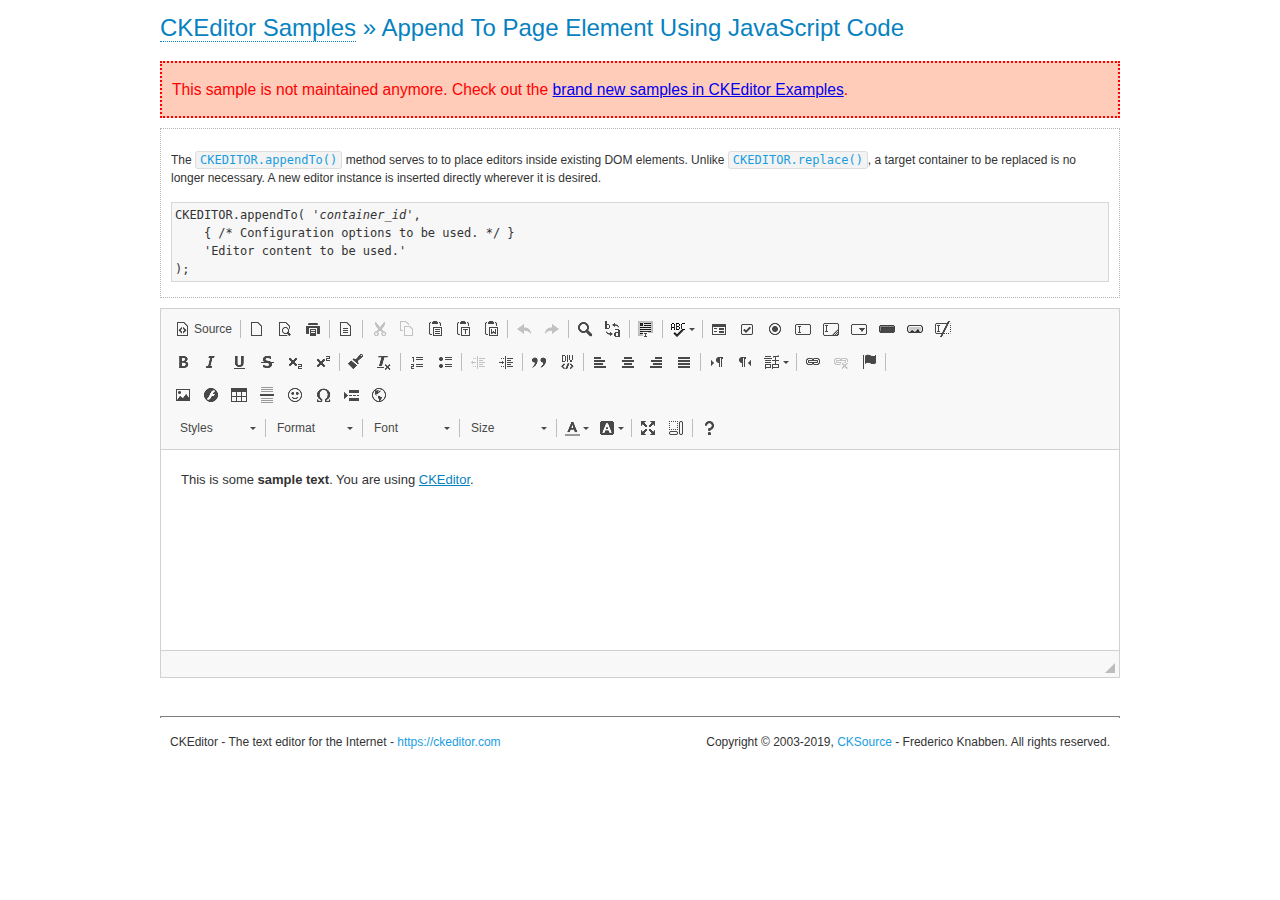
<file: vendor/ckeditor/samples/old/appendto.html>
<!DOCTYPE html>
<!--
Copyright (c) 2003-2019, CKSource - Frederico Knabben. All rights reserved.
For licensing, see LICENSE.md or https://ckeditor.com/legal/ckeditor-oss-license
-->
<html>
<head>
	<meta charset="utf-8">
	<title>Append To Page Element Using JavaScript Code &mdash; CKEditor Sample</title>
	<script src="../../ckeditor.js"></script>
	<link rel="stylesheet" href="sample.css">
</head>
<body>
	<h1 class="samples">
		<a href="index.html">CKEditor Samples</a> &raquo; Append To Page Element Using JavaScript Code
	</h1>
	<div class="warning deprecated">
		This sample is not maintained anymore. Check out the <a href="https://ckeditor.com/docs/ckeditor4/latest/examples/index.html">brand new samples in CKEditor Examples</a>.
	</div>
	<div id="section1">
		<div class="description">
			<p>
				The <code><a class="samples" href="https://ckeditor.com/docs/ckeditor4/latest/api/CKEDITOR.html#method-appendTo">CKEDITOR.appendTo()</a></code> method serves to to place editors inside existing DOM elements. Unlike <code><a class="samples" href="https://ckeditor.com/docs/ckeditor4/latest/api/CKEDITOR.html#method-replace">CKEDITOR.replace()</a></code>,
				a target container to be replaced is no longer necessary. A new editor
				instance is inserted directly wherever it is desired.
			</p>
<pre class="samples">CKEDITOR.appendTo( '<em>container_id</em>',
	{ /* Configuration options to be used. */ }
	'Editor content to be used.'
);</pre>
		</div>
		<script>

			// This call can be placed at any point after the
			// DOM element to append CKEditor to or inside the <head><script>
			// in a window.onload event handler.

			// Append a CKEditor instance using the default configuration and the
			// provided content to the <div> element of ID "section1".
			CKEDITOR.appendTo( 'section1',
				null,
				'<p>This is some <strong>sample text</strong>. You are using <a href="https://ckeditor.com/">CKEditor</a>.</p>'
			);

		</script>
	</div>
	<br>
	<div id="footer">
		<hr>
		<p>
			CKEditor - The text editor for the Internet - <a class="samples" href="https://ckeditor.com/">https://ckeditor.com</a>
		</p>
		<p id="copy">
			Copyright &copy; 2003-2019, <a class="samples" href="https://cksource.com/">CKSource</a> - Frederico
			Knabben. All rights reserved.
		</p>
	</div>
</body>
</html>
</file>
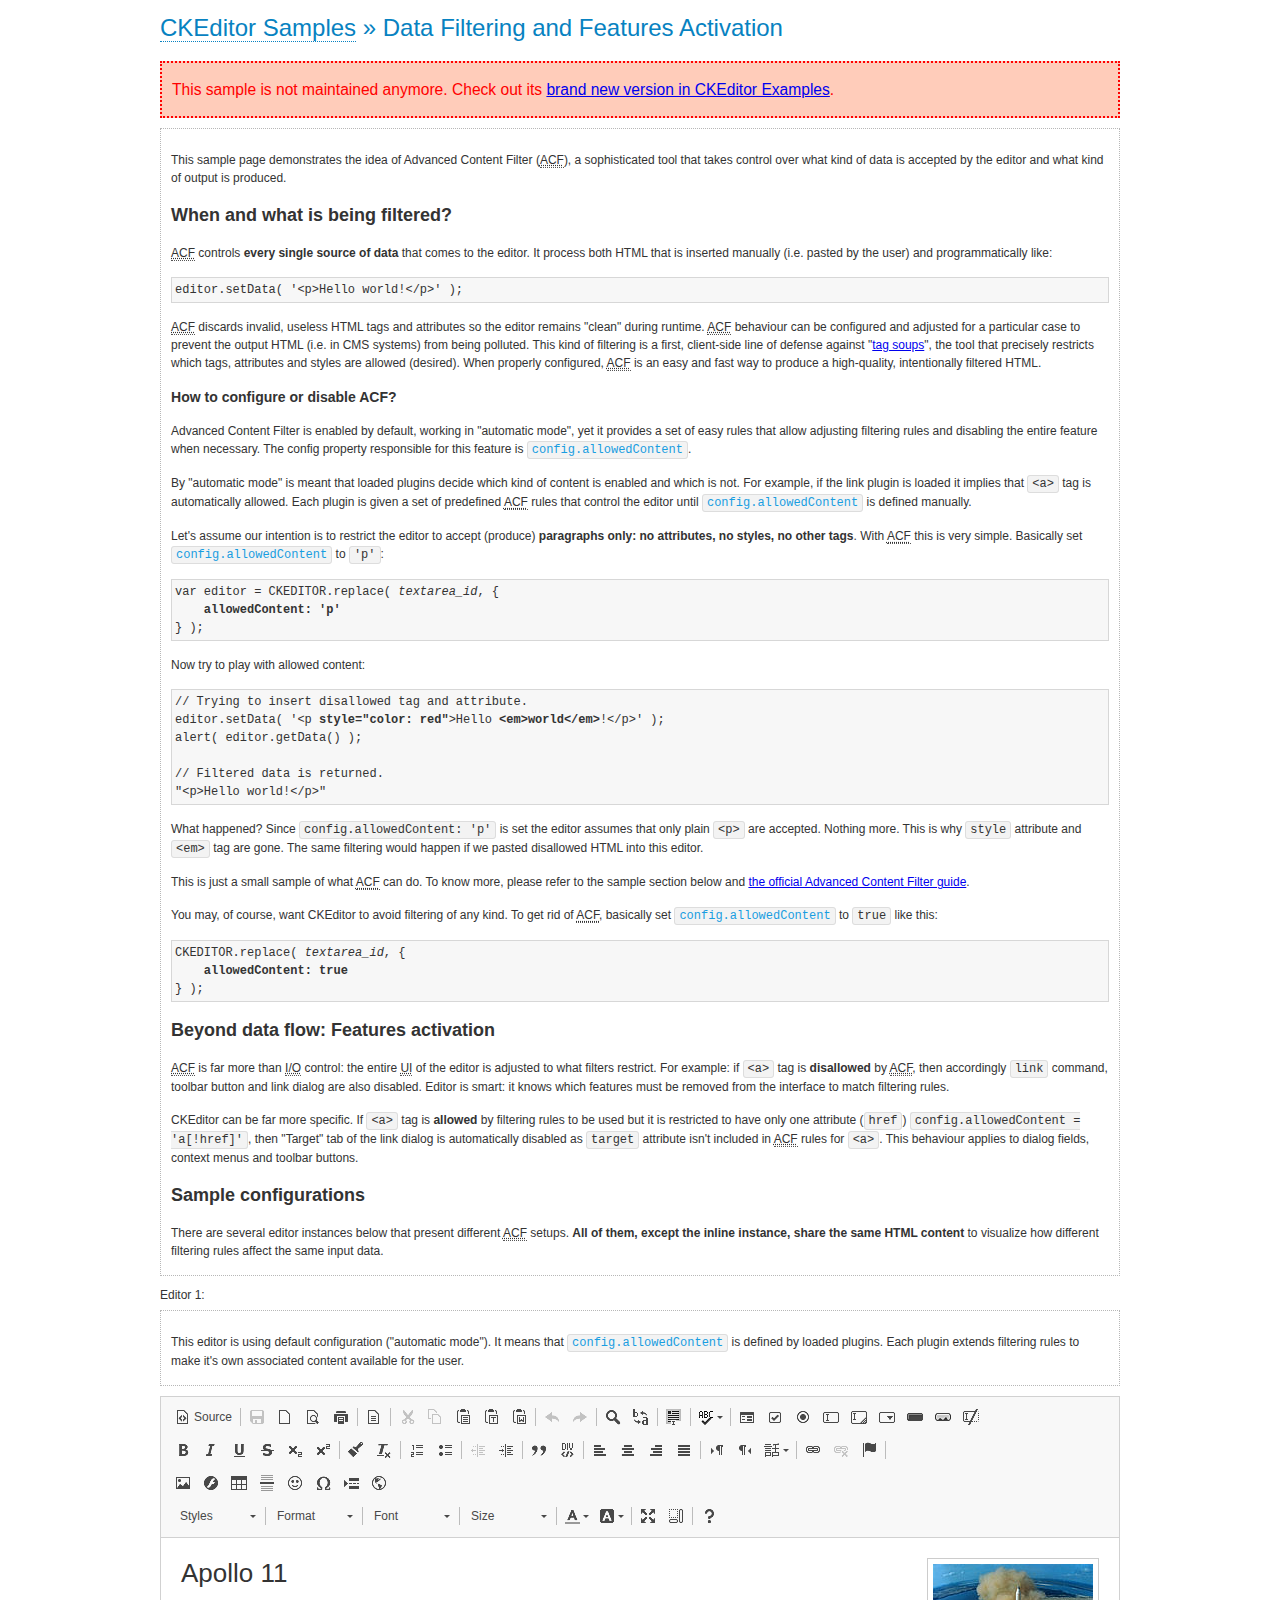
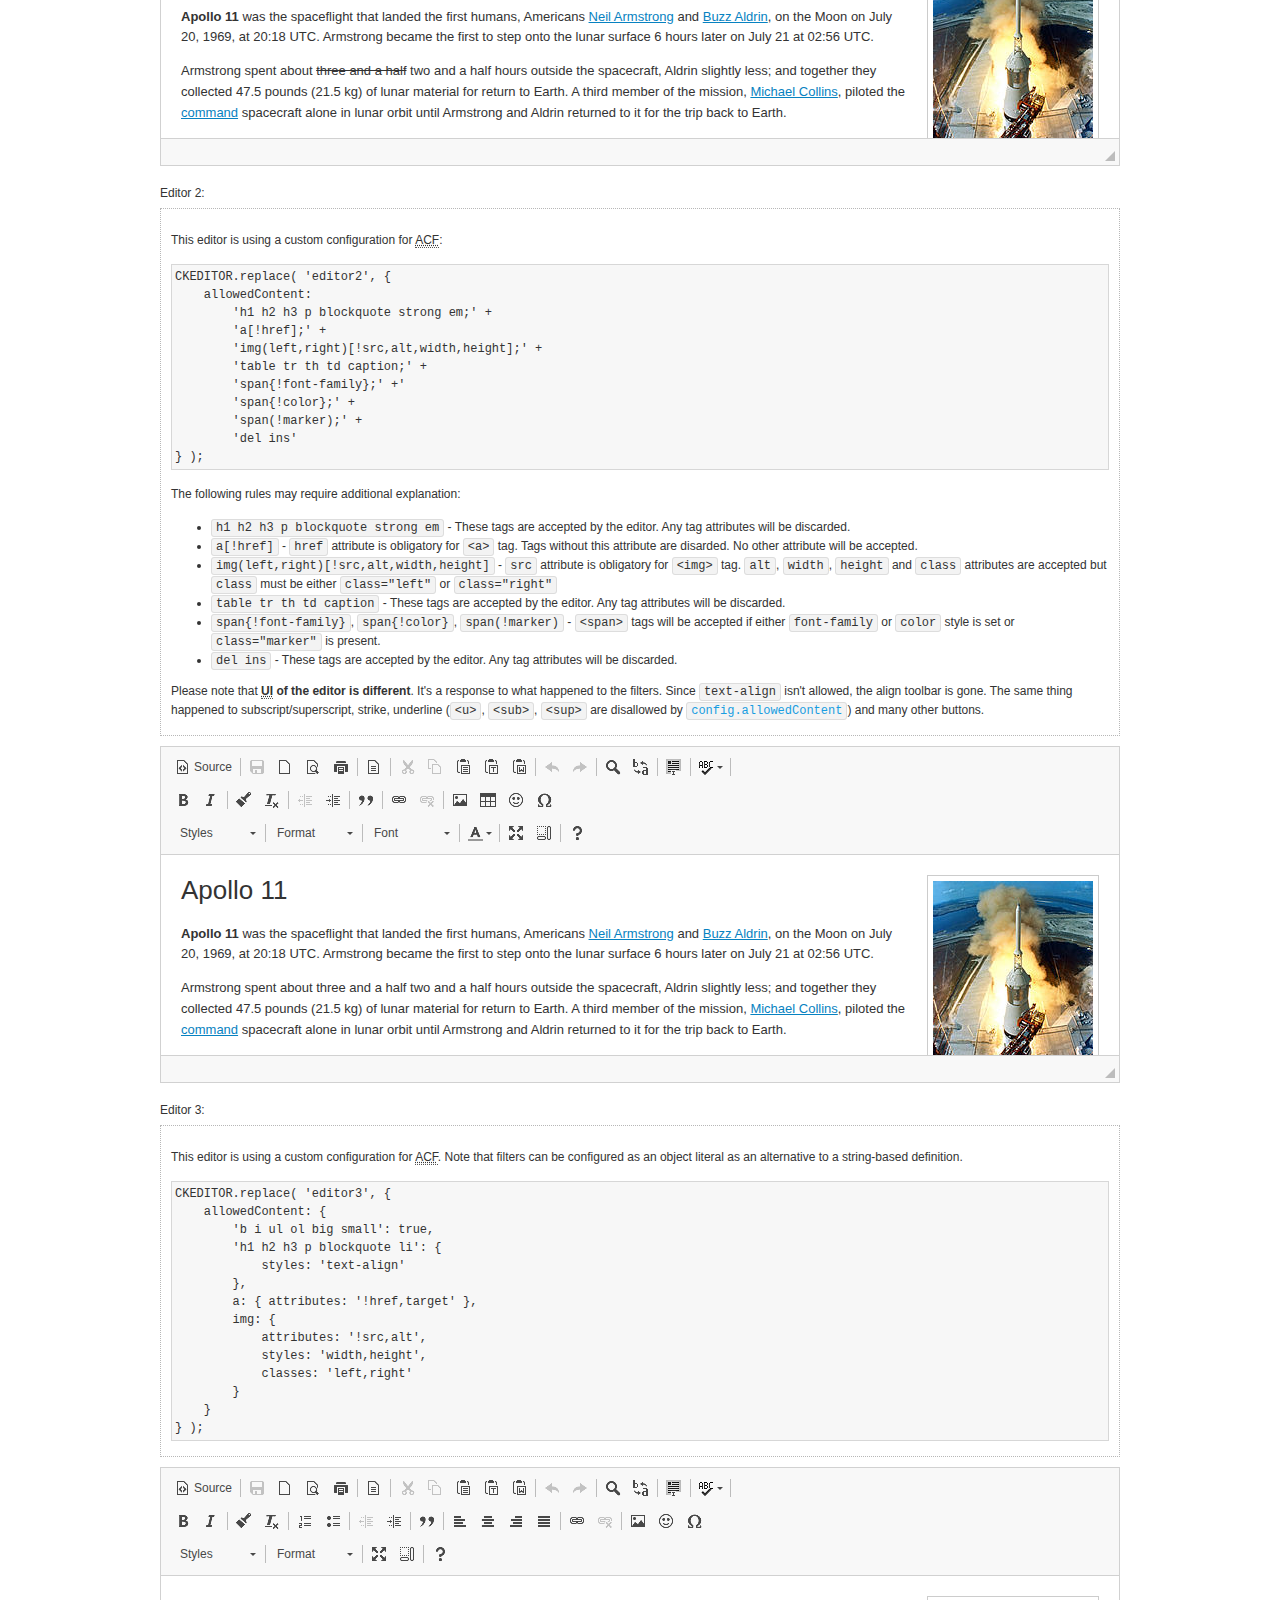
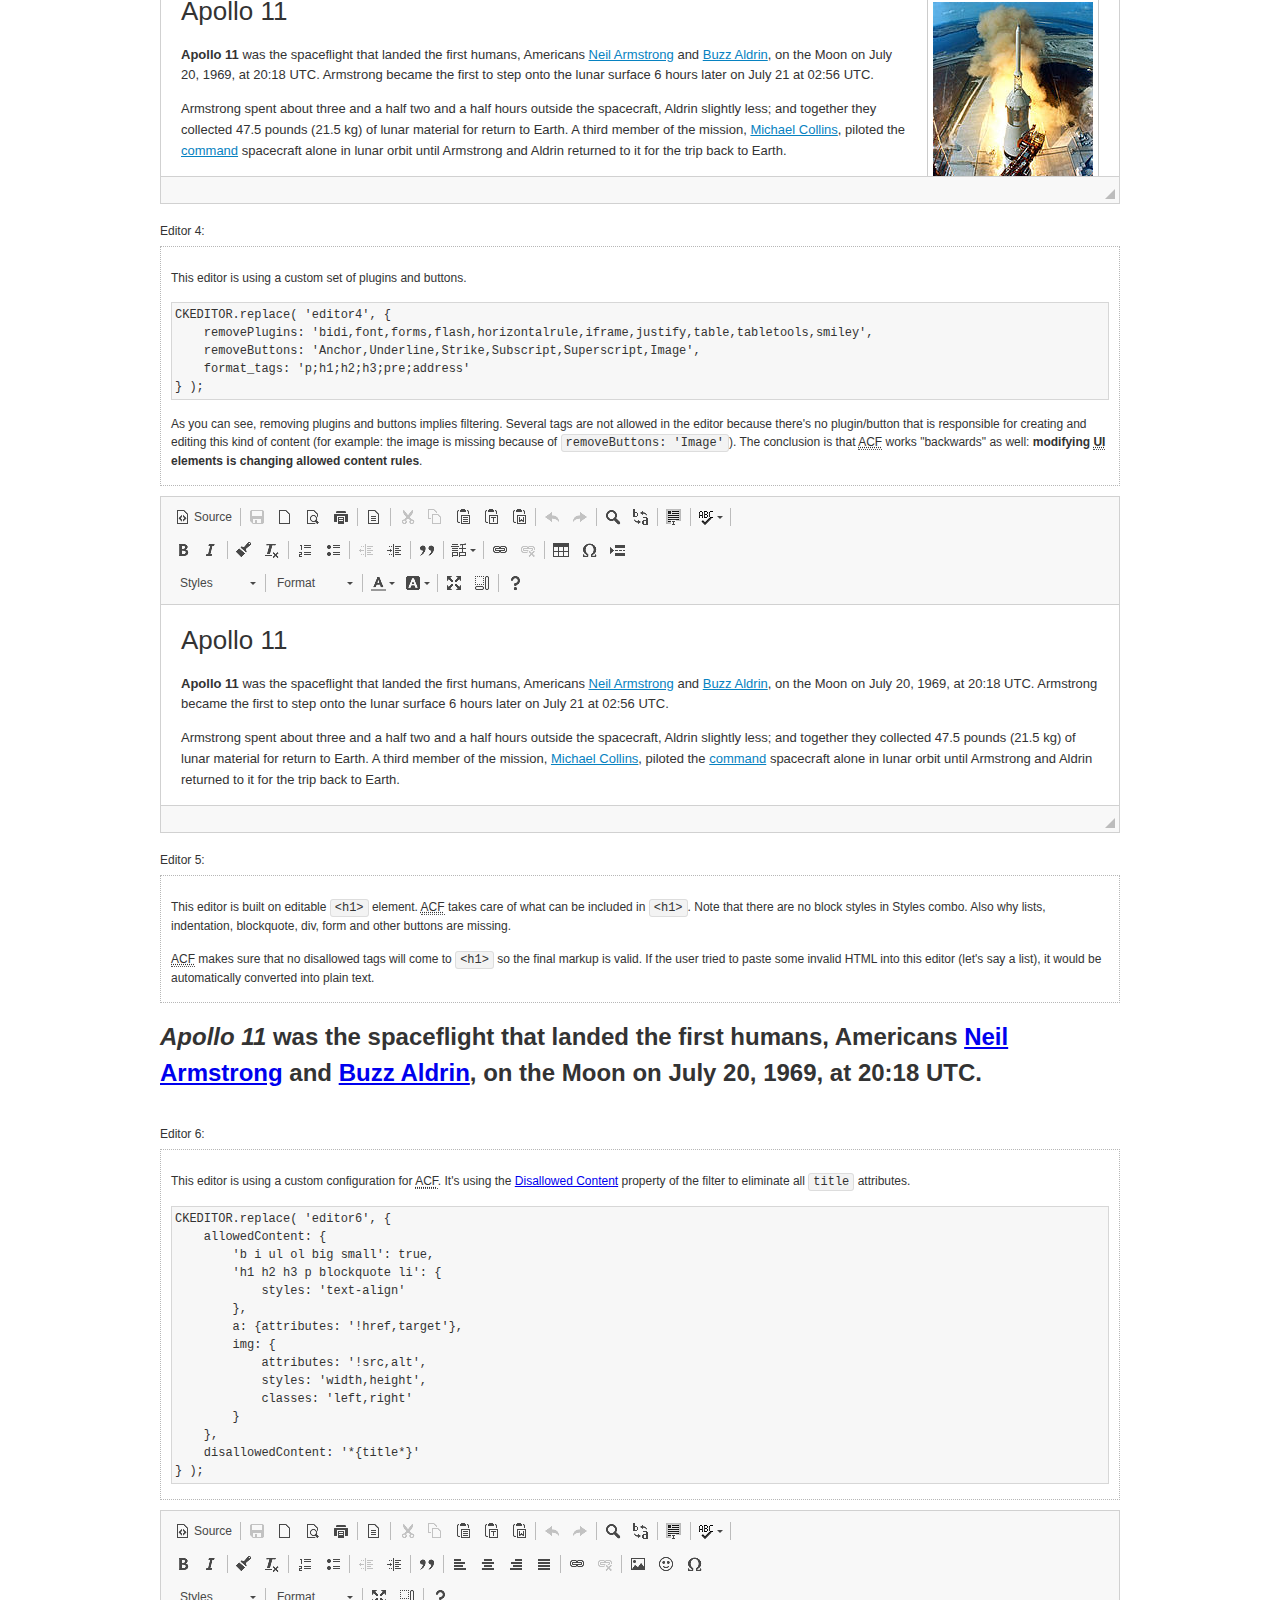
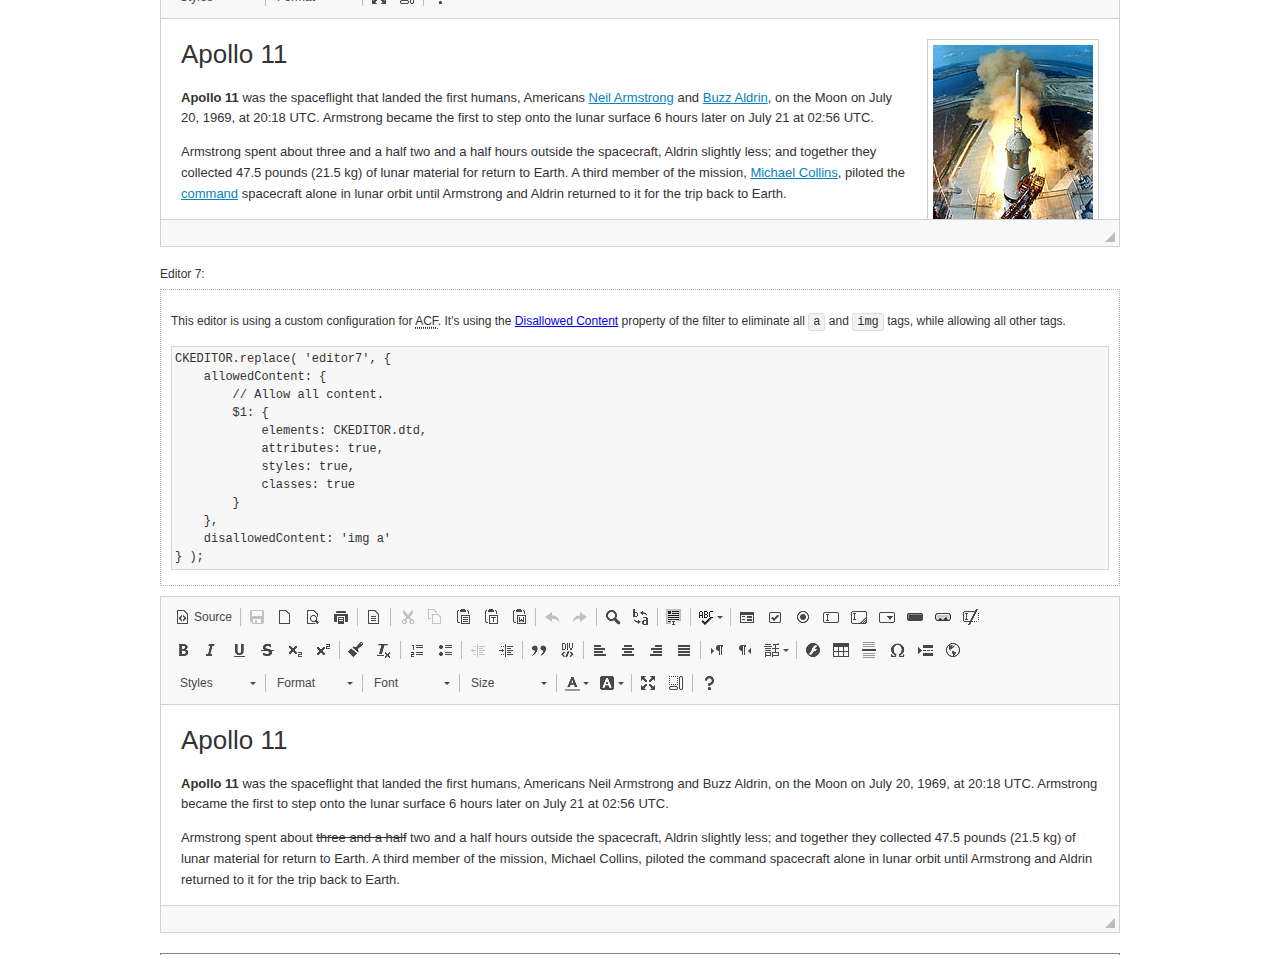
<file: vendor/ckeditor/samples/old/datafiltering.html>
<!DOCTYPE html>
<!--
Copyright (c) 2003-2019, CKSource - Frederico Knabben. All rights reserved.
For licensing, see LICENSE.md or https://ckeditor.com/legal/ckeditor-oss-license
-->
<html>
<head>
	<meta charset="utf-8">
	<title>Data Filtering &mdash; CKEditor Sample</title>
	<script src="../../ckeditor.js"></script>
	<link rel="stylesheet" href="sample.css">
	<script>
		// Remove advanced tabs for all editors.
		CKEDITOR.config.removeDialogTabs = 'image:advanced;link:advanced;flash:advanced;creatediv:advanced;editdiv:advanced';
	</script>
</head>
<body>
	<h1 class="samples">
		<a href="index.html">CKEditor Samples</a> &raquo; Data Filtering and Features Activation
	</h1>
	<div class="warning deprecated">
		This sample is not maintained anymore. Check out its <a href="https://ckeditor.com/docs/ckeditor4/latest/examples/acf.html">brand new version in CKEditor Examples</a>.
	</div>
	<div class="description">
		<p>
			This sample page demonstrates the idea of Advanced Content Filter
			(<abbr title="Advanced Content Filter">ACF</abbr>), a sophisticated
			tool that takes control over what kind of data is accepted by the editor and what
			kind of output is produced.
		</p>
		<h2>When and what is being filtered?</h2>
		<p>
			<abbr title="Advanced Content Filter">ACF</abbr> controls
			<strong>every single source of data</strong> that comes to the editor.
			It process both HTML that is inserted manually (i.e. pasted by the user)
			and programmatically like:
		</p>
<pre class="samples">
editor.setData( '&lt;p&gt;Hello world!&lt;/p&gt;' );
</pre>
		<p>
			<abbr title="Advanced Content Filter">ACF</abbr> discards invalid,
			useless HTML tags and attributes so the editor remains "clean" during
			runtime. <abbr title="Advanced Content Filter">ACF</abbr> behaviour
			can be configured and adjusted for a particular case to prevent the
			output HTML (i.e. in CMS systems) from being polluted.

			This kind of filtering is a first, client-side line of defense
			against "<a href="http://en.wikipedia.org/wiki/Tag_soup">tag soups</a>",
			the tool that precisely restricts which tags, attributes and styles
			are allowed (desired). When properly configured, <abbr title="Advanced Content Filter">ACF</abbr>
			is an easy and fast way to produce a high-quality, intentionally filtered HTML.
		</p>

		<h3>How to configure or disable ACF?</h3>
		<p>
			Advanced Content Filter is enabled by default, working in "automatic mode", yet
			it provides a set of easy rules that allow adjusting filtering rules
			and disabling the entire feature when necessary. The config property
			responsible for this feature is <code><a class="samples"
			href="https://ckeditor.com/docs/ckeditor4/latest/api/CKEDITOR_config.html#cfg-allowedContent">config.allowedContent</a></code>.
		</p>
		<p>
			By "automatic mode" is meant that loaded plugins decide which kind
			of content is enabled and which is not. For example, if the link
			plugin is loaded it implies that <code>&lt;a&gt;</code> tag is
			automatically allowed. Each plugin is given a set
			of predefined <abbr title="Advanced Content Filter">ACF</abbr> rules
			that control the editor until <code><a class="samples"
			href="https://ckeditor.com/docs/ckeditor4/latest/api/CKEDITOR_config.html#cfg-allowedContent">
			config.allowedContent</a></code>
			is defined manually.
		</p>
		<p>
			Let's assume our intention is to restrict the editor to accept (produce) <strong>paragraphs
			only: no attributes, no styles, no other tags</strong>.
			With <abbr title="Advanced Content Filter">ACF</abbr>
			this is very simple. Basically set <code><a class="samples"
			href="https://ckeditor.com/docs/ckeditor4/latest/api/CKEDITOR_config.html#cfg-allowedContent">
			config.allowedContent</a></code> to <code>'p'</code>:
		</p>
<pre class="samples">
var editor = CKEDITOR.replace( <em>textarea_id</em>, {
	<strong>allowedContent: 'p'</strong>
} );
</pre>
		<p>
			Now try to play with allowed content:
		</p>
<pre class="samples">
// Trying to insert disallowed tag and attribute.
editor.setData( '&lt;p <strong>style="color: red"</strong>&gt;Hello <strong>&lt;em&gt;world&lt;/em&gt;</strong>!&lt;/p&gt;' );
alert( editor.getData() );

// Filtered data is returned.
"&lt;p&gt;Hello world!&lt;/p&gt;"
</pre>
		<p>
			What happened? Since <code>config.allowedContent: 'p'</code> is set the editor assumes
			that only plain <code>&lt;p&gt;</code> are accepted. Nothing more. This is why
			<code>style</code> attribute and <code>&lt;em&gt;</code> tag are gone. The same
			filtering would happen if we pasted disallowed HTML into this editor.
		</p>
		<p>
			This is just a small sample of what <abbr title="Advanced Content Filter">ACF</abbr>
			can do. To know more, please refer to the sample section below and
			<a href="https://ckeditor.com/docs/ckeditor4/latest/guide/dev_advanced_content_filter.html">the official Advanced Content Filter guide</a>.
		</p>
		<p>
			You may, of course, want CKEditor to avoid filtering of any kind.
			To get rid of <abbr title="Advanced Content Filter">ACF</abbr>,
			basically set <code><a class="samples"
			href="https://ckeditor.com/docs/ckeditor4/latest/api/CKEDITOR_config.html#cfg-allowedContent">
			config.allowedContent</a></code> to <code>true</code> like this:
		</p>
<pre class="samples">
CKEDITOR.replace( <em>textarea_id</em>, {
	<strong>allowedContent: true</strong>
} );
</pre>

		<h2>Beyond data flow: Features activation</h2>
		<p>
			<abbr title="Advanced Content Filter">ACF</abbr> is far more than
			<abbr title="Input/Output">I/O</abbr> control: the entire
			<abbr title="User Interface">UI</abbr> of the editor is adjusted to what
			filters restrict. For example: if <code>&lt;a&gt;</code> tag is
			<strong>disallowed</strong>
			by <abbr title="Advanced Content Filter">ACF</abbr>,
			then accordingly <code>link</code> command, toolbar button and link dialog
			are also disabled. Editor is smart: it knows which features must be
			removed from the interface to match filtering rules.
		</p>
		<p>
			CKEditor can be far more specific. If <code>&lt;a&gt;</code> tag is
			<strong>allowed</strong> by filtering rules to be used but it is restricted
			to have only one attribute (<code>href</code>)
			<code>config.allowedContent = 'a[!href]'</code>, then
			"Target" tab of the link dialog is automatically disabled as <code>target</code>
			attribute isn't included in <abbr title="Advanced Content Filter">ACF</abbr> rules
			for <code>&lt;a&gt;</code>. This behaviour applies to dialog fields, context
			menus and toolbar buttons.
		</p>

		<h2>Sample configurations</h2>
		<p>
			There are several editor instances below that present different
			<abbr title="Advanced Content Filter">ACF</abbr> setups. <strong>All of them,
			except the inline instance, share the same HTML content</strong> to visualize
			how different filtering rules affect the same input data.
		</p>
	</div>

	<div>
		<label for="editor1">
			Editor 1:
		</label>
		<div class="description">
			<p>
				This editor is using default configuration ("automatic mode"). It means that
				<code><a class="samples"
				href="https://ckeditor.com/docs/ckeditor4/latest/api/CKEDITOR_config.html#cfg-allowedContent">
				config.allowedContent</a></code> is defined by loaded plugins.
				Each plugin extends filtering rules to make it's own associated content
				available for the user.
			</p>
		</div>
		<textarea cols="80" id="editor1" name="editor1" rows="10">
			&lt;h1&gt;&lt;img alt=&quot;Saturn V carrying Apollo 11&quot; class=&quot;right&quot; src=&quot;assets/sample.jpg&quot;/&gt; Apollo 11&lt;/h1&gt; &lt;p&gt;&lt;b&gt;Apollo 11&lt;/b&gt; was the spaceflight that landed the first humans, Americans &lt;a href=&quot;http://en.wikipedia.org/wiki/Neil_Armstrong&quot; title=&quot;Neil Armstrong&quot;&gt;Neil Armstrong&lt;/a&gt; and &lt;a href=&quot;http://en.wikipedia.org/wiki/Buzz_Aldrin&quot; title=&quot;Buzz Aldrin&quot;&gt;Buzz Aldrin&lt;/a&gt;, on the Moon on July 20, 1969, at 20:18 UTC. Armstrong became the first to step onto the lunar surface 6 hours later on July 21 at 02:56 UTC.&lt;/p&gt; &lt;p&gt;Armstrong spent about &lt;s&gt;three and a half&lt;/s&gt; two and a half hours outside the spacecraft, Aldrin slightly less; and together they collected 47.5 pounds (21.5&amp;nbsp;kg) of lunar material for return to Earth. A third member of the mission, &lt;a href=&quot;http://en.wikipedia.org/wiki/Michael_Collins_(astronaut)&quot; title=&quot;Michael Collins (astronaut)&quot;&gt;Michael Collins&lt;/a&gt;, piloted the &lt;a href=&quot;http://en.wikipedia.org/wiki/Apollo_Command/Service_Module&quot; title=&quot;Apollo Command/Service Module&quot;&gt;command&lt;/a&gt; spacecraft alone in lunar orbit until Armstrong and Aldrin returned to it for the trip back to Earth.&lt;/p&gt; &lt;h2&gt;Broadcasting and &lt;em&gt;quotes&lt;/em&gt; &lt;a id=&quot;quotes&quot; name=&quot;quotes&quot;&gt;&lt;/a&gt;&lt;/h2&gt; &lt;p&gt;Broadcast on live TV to a world-wide audience, Armstrong stepped onto the lunar surface and described the event as:&lt;/p&gt; &lt;blockquote&gt;&lt;p&gt;One small step for [a] man, one giant leap for mankind.&lt;/p&gt;&lt;/blockquote&gt; &lt;p&gt;Apollo 11 effectively ended the &lt;a href=&quot;http://en.wikipedia.org/wiki/Space_Race&quot; title=&quot;Space Race&quot;&gt;Space Race&lt;/a&gt; and fulfilled a national goal proposed in 1961 by the late U.S. President &lt;a href=&quot;http://en.wikipedia.org/wiki/John_F._Kennedy&quot; title=&quot;John F. Kennedy&quot;&gt;John F. Kennedy&lt;/a&gt; in a speech before the United States Congress:&lt;/p&gt; &lt;blockquote&gt;&lt;p&gt;[...] before this decade is out, of landing a man on the Moon and returning him safely to the Earth.&lt;/p&gt;&lt;/blockquote&gt; &lt;h2&gt;Technical details &lt;a id=&quot;tech-details&quot; name=&quot;tech-details&quot;&gt;&lt;/a&gt;&lt;/h2&gt; &lt;table align=&quot;right&quot; border=&quot;1&quot; bordercolor=&quot;#ccc&quot; cellpadding=&quot;5&quot; cellspacing=&quot;0&quot; style=&quot;border-collapse:collapse;margin:10px 0 10px 15px;&quot;&gt; &lt;caption&gt;&lt;strong&gt;Mission crew&lt;/strong&gt;&lt;/caption&gt; &lt;thead&gt; &lt;tr&gt; &lt;th scope=&quot;col&quot;&gt;Position&lt;/th&gt; &lt;th scope=&quot;col&quot;&gt;Astronaut&lt;/th&gt; &lt;/tr&gt; &lt;/thead&gt; &lt;tbody&gt; &lt;tr&gt; &lt;td&gt;Commander&lt;/td&gt; &lt;td&gt;Neil A. Armstrong&lt;/td&gt; &lt;/tr&gt; &lt;tr&gt; &lt;td&gt;Command Module Pilot&lt;/td&gt; &lt;td&gt;Michael Collins&lt;/td&gt; &lt;/tr&gt; &lt;tr&gt; &lt;td&gt;Lunar Module Pilot&lt;/td&gt; &lt;td&gt;Edwin &amp;quot;Buzz&amp;quot; E. Aldrin, Jr.&lt;/td&gt; &lt;/tr&gt; &lt;/tbody&gt; &lt;/table&gt; &lt;p&gt;Launched by a &lt;strong&gt;Saturn V&lt;/strong&gt; rocket from &lt;a href=&quot;http://en.wikipedia.org/wiki/Kennedy_Space_Center&quot; title=&quot;Kennedy Space Center&quot;&gt;Kennedy Space Center&lt;/a&gt; in Merritt Island, Florida on July 16, Apollo 11 was the fifth manned mission of &lt;a href=&quot;http://en.wikipedia.org/wiki/NASA&quot; title=&quot;NASA&quot;&gt;NASA&lt;/a&gt;&amp;#39;s Apollo program. The Apollo spacecraft had three parts:&lt;/p&gt; &lt;ol&gt; &lt;li&gt;&lt;strong&gt;Command Module&lt;/strong&gt; with a cabin for the three astronauts which was the only part which landed back on Earth&lt;/li&gt; &lt;li&gt;&lt;strong&gt;Service Module&lt;/strong&gt; which supported the Command Module with propulsion, electrical power, oxygen and water&lt;/li&gt; &lt;li&gt;&lt;strong&gt;Lunar Module&lt;/strong&gt; for landing on the Moon.&lt;/li&gt; &lt;/ol&gt; &lt;p&gt;After being sent to the Moon by the Saturn V&amp;#39;s upper stage, the astronauts separated the spacecraft from it and travelled for three days until they entered into lunar orbit. Armstrong and Aldrin then moved into the Lunar Module and landed in the &lt;a href=&quot;http://en.wikipedia.org/wiki/Mare_Tranquillitatis&quot; title=&quot;Mare Tranquillitatis&quot;&gt;Sea of Tranquility&lt;/a&gt;. They stayed a total of about 21 and a half hours on the lunar surface. After lifting off in the upper part of the Lunar Module and rejoining Collins in the Command Module, they returned to Earth and landed in the &lt;a href=&quot;http://en.wikipedia.org/wiki/Pacific_Ocean&quot; title=&quot;Pacific Ocean&quot;&gt;Pacific Ocean&lt;/a&gt; on July 24.&lt;/p&gt; &lt;hr/&gt; &lt;p style=&quot;text-align: right;&quot;&gt;&lt;small&gt;Source: &lt;a href=&quot;http://en.wikipedia.org/wiki/Apollo_11&quot;&gt;Wikipedia.org&lt;/a&gt;&lt;/small&gt;&lt;/p&gt;
		</textarea>

		<script>

			CKEDITOR.replace( 'editor1' );

		</script>
	</div>

	<br>

	<div>
		<label for="editor2">
			Editor 2:
		</label>
		<div class="description">
			<p>
				This editor is using a custom configuration for
				<abbr title="Advanced Content Filter">ACF</abbr>:
			</p>
<pre class="samples">
CKEDITOR.replace( 'editor2', {
	allowedContent:
		'h1 h2 h3 p blockquote strong em;' +
		'a[!href];' +
		'img(left,right)[!src,alt,width,height];' +
		'table tr th td caption;' +
		'span{!font-family};' +'
		'span{!color};' +
		'span(!marker);' +
		'del ins'
} );
</pre>
			<p>
				The following rules may require additional explanation:
			</p>
			<ul>
				<li>
					<code>h1 h2 h3 p blockquote strong em</code> - These tags
					are accepted by the editor. Any tag attributes will be discarded.
				</li>
				<li>
					<code>a[!href]</code> - <code>href</code> attribute is obligatory
					for <code>&lt;a&gt;</code> tag. Tags without this attribute
					are disarded. No other attribute will be accepted.
				</li>
				<li>
					<code>img(left,right)[!src,alt,width,height]</code> - <code>src</code>
					attribute is obligatory for <code>&lt;img&gt;</code> tag.
					<code>alt</code>, <code>width</code>, <code>height</code>
					and <code>class</code> attributes are accepted but
					<code>class</code> must be either <code>class="left"</code>
					or <code>class="right"</code>
				</li>
				<li>
					<code>table tr th td caption</code> - These tags
					are accepted by the editor. Any tag attributes will be discarded.
				</li>
				<li>
					<code>span{!font-family}</code>, <code>span{!color}</code>,
					<code>span(!marker)</code> - <code>&lt;span&gt;</code> tags
					will be accepted if either <code>font-family</code> or
					<code>color</code> style is set or <code>class="marker"</code>
					is present.
				</li>
				<li>
					<code>del ins</code> - These tags
					are accepted by the editor. Any tag attributes will be discarded.
				</li>
			</ul>
			<p>
				Please note that <strong><abbr title="User Interface">UI</abbr> of the
				editor is different</strong>. It's a response to what happened to the filters.
				Since <code>text-align</code> isn't allowed, the align toolbar is gone.
				The same thing happened to subscript/superscript, strike, underline
				(<code>&lt;u&gt;</code>, <code>&lt;sub&gt;</code>, <code>&lt;sup&gt;</code>
				are disallowed by <code><a class="samples"
				href="https://ckeditor.com/docs/ckeditor4/latest/api/CKEDITOR_config.html#cfg-allowedContent">
				config.allowedContent</a></code>) and many other buttons.
			</p>
		</div>
		<textarea cols="80" id="editor2" name="editor2" rows="10">
			&lt;h1&gt;&lt;img alt=&quot;Saturn V carrying Apollo 11&quot; class=&quot;right&quot; src=&quot;assets/sample.jpg&quot;/&gt; Apollo 11&lt;/h1&gt; &lt;p&gt;&lt;b&gt;Apollo 11&lt;/b&gt; was the spaceflight that landed the first humans, Americans &lt;a href=&quot;http://en.wikipedia.org/wiki/Neil_Armstrong&quot; title=&quot;Neil Armstrong&quot;&gt;Neil Armstrong&lt;/a&gt; and &lt;a href=&quot;http://en.wikipedia.org/wiki/Buzz_Aldrin&quot; title=&quot;Buzz Aldrin&quot;&gt;Buzz Aldrin&lt;/a&gt;, on the Moon on July 20, 1969, at 20:18 UTC. Armstrong became the first to step onto the lunar surface 6 hours later on July 21 at 02:56 UTC.&lt;/p&gt; &lt;p&gt;Armstrong spent about &lt;s&gt;three and a half&lt;/s&gt; two and a half hours outside the spacecraft, Aldrin slightly less; and together they collected 47.5 pounds (21.5&amp;nbsp;kg) of lunar material for return to Earth. A third member of the mission, &lt;a href=&quot;http://en.wikipedia.org/wiki/Michael_Collins_(astronaut)&quot; title=&quot;Michael Collins (astronaut)&quot;&gt;Michael Collins&lt;/a&gt;, piloted the &lt;a href=&quot;http://en.wikipedia.org/wiki/Apollo_Command/Service_Module&quot; title=&quot;Apollo Command/Service Module&quot;&gt;command&lt;/a&gt; spacecraft alone in lunar orbit until Armstrong and Aldrin returned to it for the trip back to Earth.&lt;/p&gt; &lt;h2&gt;Broadcasting and &lt;em&gt;quotes&lt;/em&gt; &lt;a id=&quot;quotes&quot; name=&quot;quotes&quot;&gt;&lt;/a&gt;&lt;/h2&gt; &lt;p&gt;Broadcast on live TV to a world-wide audience, Armstrong stepped onto the lunar surface and described the event as:&lt;/p&gt; &lt;blockquote&gt;&lt;p&gt;One small step for [a] man, one giant leap for mankind.&lt;/p&gt;&lt;/blockquote&gt; &lt;p&gt;Apollo 11 effectively ended the &lt;a href=&quot;http://en.wikipedia.org/wiki/Space_Race&quot; title=&quot;Space Race&quot;&gt;Space Race&lt;/a&gt; and fulfilled a national goal proposed in 1961 by the late U.S. President &lt;a href=&quot;http://en.wikipedia.org/wiki/John_F._Kennedy&quot; title=&quot;John F. Kennedy&quot;&gt;John F. Kennedy&lt;/a&gt; in a speech before the United States Congress:&lt;/p&gt; &lt;blockquote&gt;&lt;p&gt;[...] before this decade is out, of landing a man on the Moon and returning him safely to the Earth.&lt;/p&gt;&lt;/blockquote&gt; &lt;h2&gt;Technical details &lt;a id=&quot;tech-details&quot; name=&quot;tech-details&quot;&gt;&lt;/a&gt;&lt;/h2&gt; &lt;table align=&quot;right&quot; border=&quot;1&quot; bordercolor=&quot;#ccc&quot; cellpadding=&quot;5&quot; cellspacing=&quot;0&quot; style=&quot;border-collapse:collapse;margin:10px 0 10px 15px;&quot;&gt; &lt;caption&gt;&lt;strong&gt;Mission crew&lt;/strong&gt;&lt;/caption&gt; &lt;thead&gt; &lt;tr&gt; &lt;th scope=&quot;col&quot;&gt;Position&lt;/th&gt; &lt;th scope=&quot;col&quot;&gt;Astronaut&lt;/th&gt; &lt;/tr&gt; &lt;/thead&gt; &lt;tbody&gt; &lt;tr&gt; &lt;td&gt;Commander&lt;/td&gt; &lt;td&gt;Neil A. Armstrong&lt;/td&gt; &lt;/tr&gt; &lt;tr&gt; &lt;td&gt;Command Module Pilot&lt;/td&gt; &lt;td&gt;Michael Collins&lt;/td&gt; &lt;/tr&gt; &lt;tr&gt; &lt;td&gt;Lunar Module Pilot&lt;/td&gt; &lt;td&gt;Edwin &amp;quot;Buzz&amp;quot; E. Aldrin, Jr.&lt;/td&gt; &lt;/tr&gt; &lt;/tbody&gt; &lt;/table&gt; &lt;p&gt;Launched by a &lt;strong&gt;Saturn V&lt;/strong&gt; rocket from &lt;a href=&quot;http://en.wikipedia.org/wiki/Kennedy_Space_Center&quot; title=&quot;Kennedy Space Center&quot;&gt;Kennedy Space Center&lt;/a&gt; in Merritt Island, Florida on July 16, Apollo 11 was the fifth manned mission of &lt;a href=&quot;http://en.wikipedia.org/wiki/NASA&quot; title=&quot;NASA&quot;&gt;NASA&lt;/a&gt;&amp;#39;s Apollo program. The Apollo spacecraft had three parts:&lt;/p&gt; &lt;ol&gt; &lt;li&gt;&lt;strong&gt;Command Module&lt;/strong&gt; with a cabin for the three astronauts which was the only part which landed back on Earth&lt;/li&gt; &lt;li&gt;&lt;strong&gt;Service Module&lt;/strong&gt; which supported the Command Module with propulsion, electrical power, oxygen and water&lt;/li&gt; &lt;li&gt;&lt;strong&gt;Lunar Module&lt;/strong&gt; for landing on the Moon.&lt;/li&gt; &lt;/ol&gt; &lt;p&gt;After being sent to the Moon by the Saturn V&amp;#39;s upper stage, the astronauts separated the spacecraft from it and travelled for three days until they entered into lunar orbit. Armstrong and Aldrin then moved into the Lunar Module and landed in the &lt;a href=&quot;http://en.wikipedia.org/wiki/Mare_Tranquillitatis&quot; title=&quot;Mare Tranquillitatis&quot;&gt;Sea of Tranquility&lt;/a&gt;. They stayed a total of about 21 and a half hours on the lunar surface. After lifting off in the upper part of the Lunar Module and rejoining Collins in the Command Module, they returned to Earth and landed in the &lt;a href=&quot;http://en.wikipedia.org/wiki/Pacific_Ocean&quot; title=&quot;Pacific Ocean&quot;&gt;Pacific Ocean&lt;/a&gt; on July 24.&lt;/p&gt; &lt;hr/&gt; &lt;p style=&quot;text-align: right;&quot;&gt;&lt;small&gt;Source: &lt;a href=&quot;http://en.wikipedia.org/wiki/Apollo_11&quot;&gt;Wikipedia.org&lt;/a&gt;&lt;/small&gt;&lt;/p&gt;
		</textarea>
		<script>

			CKEDITOR.replace( 'editor2', {
				allowedContent:
					'h1 h2 h3 p blockquote strong em;' +
					'a[!href];' +
					'img(left,right)[!src,alt,width,height];' +
					'table tr th td caption;' +
					'span{!font-family};' +
					'span{!color};' +
					'span(!marker);' +
					'del ins'
			} );

		</script>
	</div>

	<br>

	<div>
		<label for="editor3">
			Editor 3:
		</label>
		<div class="description">
			<p>
				This editor is using a custom configuration for
				<abbr title="Advanced Content Filter">ACF</abbr>.
				Note that filters can be configured as an object literal
				as an alternative to a string-based definition.
			</p>
<pre class="samples">
CKEDITOR.replace( 'editor3', {
	allowedContent: {
		'b i ul ol big small': true,
		'h1 h2 h3 p blockquote li': {
			styles: 'text-align'
		},
		a: { attributes: '!href,target' },
		img: {
			attributes: '!src,alt',
			styles: 'width,height',
			classes: 'left,right'
		}
	}
} );
</pre>
		</div>
		<textarea cols="80" id="editor3" name="editor3" rows="10">
			&lt;h1&gt;&lt;img alt=&quot;Saturn V carrying Apollo 11&quot; class=&quot;right&quot; src=&quot;assets/sample.jpg&quot;/&gt; Apollo 11&lt;/h1&gt; &lt;p&gt;&lt;b&gt;Apollo 11&lt;/b&gt; was the spaceflight that landed the first humans, Americans &lt;a href=&quot;http://en.wikipedia.org/wiki/Neil_Armstrong&quot; title=&quot;Neil Armstrong&quot;&gt;Neil Armstrong&lt;/a&gt; and &lt;a href=&quot;http://en.wikipedia.org/wiki/Buzz_Aldrin&quot; title=&quot;Buzz Aldrin&quot;&gt;Buzz Aldrin&lt;/a&gt;, on the Moon on July 20, 1969, at 20:18 UTC. Armstrong became the first to step onto the lunar surface 6 hours later on July 21 at 02:56 UTC.&lt;/p&gt; &lt;p&gt;Armstrong spent about &lt;s&gt;three and a half&lt;/s&gt; two and a half hours outside the spacecraft, Aldrin slightly less; and together they collected 47.5 pounds (21.5&amp;nbsp;kg) of lunar material for return to Earth. A third member of the mission, &lt;a href=&quot;http://en.wikipedia.org/wiki/Michael_Collins_(astronaut)&quot; title=&quot;Michael Collins (astronaut)&quot;&gt;Michael Collins&lt;/a&gt;, piloted the &lt;a href=&quot;http://en.wikipedia.org/wiki/Apollo_Command/Service_Module&quot; title=&quot;Apollo Command/Service Module&quot;&gt;command&lt;/a&gt; spacecraft alone in lunar orbit until Armstrong and Aldrin returned to it for the trip back to Earth.&lt;/p&gt; &lt;h2&gt;Broadcasting and &lt;em&gt;quotes&lt;/em&gt; &lt;a id=&quot;quotes&quot; name=&quot;quotes&quot;&gt;&lt;/a&gt;&lt;/h2&gt; &lt;p&gt;Broadcast on live TV to a world-wide audience, Armstrong stepped onto the lunar surface and described the event as:&lt;/p&gt; &lt;blockquote&gt;&lt;p&gt;One small step for [a] man, one giant leap for mankind.&lt;/p&gt;&lt;/blockquote&gt; &lt;p&gt;Apollo 11 effectively ended the &lt;a href=&quot;http://en.wikipedia.org/wiki/Space_Race&quot; title=&quot;Space Race&quot;&gt;Space Race&lt;/a&gt; and fulfilled a national goal proposed in 1961 by the late U.S. President &lt;a href=&quot;http://en.wikipedia.org/wiki/John_F._Kennedy&quot; title=&quot;John F. Kennedy&quot;&gt;John F. Kennedy&lt;/a&gt; in a speech before the United States Congress:&lt;/p&gt; &lt;blockquote&gt;&lt;p&gt;[...] before this decade is out, of landing a man on the Moon and returning him safely to the Earth.&lt;/p&gt;&lt;/blockquote&gt; &lt;h2&gt;Technical details &lt;a id=&quot;tech-details&quot; name=&quot;tech-details&quot;&gt;&lt;/a&gt;&lt;/h2&gt; &lt;table align=&quot;right&quot; border=&quot;1&quot; bordercolor=&quot;#ccc&quot; cellpadding=&quot;5&quot; cellspacing=&quot;0&quot; style=&quot;border-collapse:collapse;margin:10px 0 10px 15px;&quot;&gt; &lt;caption&gt;&lt;strong&gt;Mission crew&lt;/strong&gt;&lt;/caption&gt; &lt;thead&gt; &lt;tr&gt; &lt;th scope=&quot;col&quot;&gt;Position&lt;/th&gt; &lt;th scope=&quot;col&quot;&gt;Astronaut&lt;/th&gt; &lt;/tr&gt; &lt;/thead&gt; &lt;tbody&gt; &lt;tr&gt; &lt;td&gt;Commander&lt;/td&gt; &lt;td&gt;Neil A. Armstrong&lt;/td&gt; &lt;/tr&gt; &lt;tr&gt; &lt;td&gt;Command Module Pilot&lt;/td&gt; &lt;td&gt;Michael Collins&lt;/td&gt; &lt;/tr&gt; &lt;tr&gt; &lt;td&gt;Lunar Module Pilot&lt;/td&gt; &lt;td&gt;Edwin &amp;quot;Buzz&amp;quot; E. Aldrin, Jr.&lt;/td&gt; &lt;/tr&gt; &lt;/tbody&gt; &lt;/table&gt; &lt;p&gt;Launched by a &lt;strong&gt;Saturn V&lt;/strong&gt; rocket from &lt;a href=&quot;http://en.wikipedia.org/wiki/Kennedy_Space_Center&quot; title=&quot;Kennedy Space Center&quot;&gt;Kennedy Space Center&lt;/a&gt; in Merritt Island, Florida on July 16, Apollo 11 was the fifth manned mission of &lt;a href=&quot;http://en.wikipedia.org/wiki/NASA&quot; title=&quot;NASA&quot;&gt;NASA&lt;/a&gt;&amp;#39;s Apollo program. The Apollo spacecraft had three parts:&lt;/p&gt; &lt;ol&gt; &lt;li&gt;&lt;strong&gt;Command Module&lt;/strong&gt; with a cabin for the three astronauts which was the only part which landed back on Earth&lt;/li&gt; &lt;li&gt;&lt;strong&gt;Service Module&lt;/strong&gt; which supported the Command Module with propulsion, electrical power, oxygen and water&lt;/li&gt; &lt;li&gt;&lt;strong&gt;Lunar Module&lt;/strong&gt; for landing on the Moon.&lt;/li&gt; &lt;/ol&gt; &lt;p&gt;After being sent to the Moon by the Saturn V&amp;#39;s upper stage, the astronauts separated the spacecraft from it and travelled for three days until they entered into lunar orbit. Armstrong and Aldrin then moved into the Lunar Module and landed in the &lt;a href=&quot;http://en.wikipedia.org/wiki/Mare_Tranquillitatis&quot; title=&quot;Mare Tranquillitatis&quot;&gt;Sea of Tranquility&lt;/a&gt;. They stayed a total of about 21 and a half hours on the lunar surface. After lifting off in the upper part of the Lunar Module and rejoining Collins in the Command Module, they returned to Earth and landed in the &lt;a href=&quot;http://en.wikipedia.org/wiki/Pacific_Ocean&quot; title=&quot;Pacific Ocean&quot;&gt;Pacific Ocean&lt;/a&gt; on July 24.&lt;/p&gt; &lt;hr/&gt; &lt;p style=&quot;text-align: right;&quot;&gt;&lt;small&gt;Source: &lt;a href=&quot;http://en.wikipedia.org/wiki/Apollo_11&quot;&gt;Wikipedia.org&lt;/a&gt;&lt;/small&gt;&lt;/p&gt;
		</textarea>
		<script>

			CKEDITOR.replace( 'editor3', {
				allowedContent: {
					'b i ul ol big small': true,
					'h1 h2 h3 p blockquote li': {
						styles: 'text-align'
					},
					a: { attributes: '!href,target' },
					img: {
						attributes: '!src,alt',
						styles: 'width,height',
						classes: 'left,right'
					}
				}
			} );

		</script>
	</div>

	<br>

	<div>
		<label for="editor4">
			Editor 4:
		</label>
		<div class="description">
			<p>
				This editor is using a custom set of plugins and buttons.
			</p>
<pre class="samples">
CKEDITOR.replace( 'editor4', {
	removePlugins: 'bidi,font,forms,flash,horizontalrule,iframe,justify,table,tabletools,smiley',
	removeButtons: 'Anchor,Underline,Strike,Subscript,Superscript,Image',
	format_tags: 'p;h1;h2;h3;pre;address'
} );
</pre>
			<p>
				As you can see, removing plugins and buttons implies filtering.
				Several tags are not allowed in the editor because there's no
				plugin/button that is responsible for creating and editing this
				kind of content (for example: the image is missing because
				of <code>removeButtons: 'Image'</code>). The conclusion is that
				<abbr title="Advanced Content Filter">ACF</abbr> works "backwards"
				as well: <strong>modifying <abbr title="User Interface">UI</abbr>
				elements is changing allowed content rules</strong>.
			</p>
		</div>
		<textarea cols="80" id="editor4" name="editor4" rows="10">
			&lt;h1&gt;&lt;img alt=&quot;Saturn V carrying Apollo 11&quot; class=&quot;right&quot; src=&quot;assets/sample.jpg&quot;/&gt; Apollo 11&lt;/h1&gt; &lt;p&gt;&lt;b&gt;Apollo 11&lt;/b&gt; was the spaceflight that landed the first humans, Americans &lt;a href=&quot;http://en.wikipedia.org/wiki/Neil_Armstrong&quot; title=&quot;Neil Armstrong&quot;&gt;Neil Armstrong&lt;/a&gt; and &lt;a href=&quot;http://en.wikipedia.org/wiki/Buzz_Aldrin&quot; title=&quot;Buzz Aldrin&quot;&gt;Buzz Aldrin&lt;/a&gt;, on the Moon on July 20, 1969, at 20:18 UTC. Armstrong became the first to step onto the lunar surface 6 hours later on July 21 at 02:56 UTC.&lt;/p&gt; &lt;p&gt;Armstrong spent about &lt;s&gt;three and a half&lt;/s&gt; two and a half hours outside the spacecraft, Aldrin slightly less; and together they collected 47.5 pounds (21.5&amp;nbsp;kg) of lunar material for return to Earth. A third member of the mission, &lt;a href=&quot;http://en.wikipedia.org/wiki/Michael_Collins_(astronaut)&quot; title=&quot;Michael Collins (astronaut)&quot;&gt;Michael Collins&lt;/a&gt;, piloted the &lt;a href=&quot;http://en.wikipedia.org/wiki/Apollo_Command/Service_Module&quot; title=&quot;Apollo Command/Service Module&quot;&gt;command&lt;/a&gt; spacecraft alone in lunar orbit until Armstrong and Aldrin returned to it for the trip back to Earth.&lt;/p&gt; &lt;h2&gt;Broadcasting and &lt;em&gt;quotes&lt;/em&gt; &lt;a id=&quot;quotes&quot; name=&quot;quotes&quot;&gt;&lt;/a&gt;&lt;/h2&gt; &lt;p&gt;Broadcast on live TV to a world-wide audience, Armstrong stepped onto the lunar surface and described the event as:&lt;/p&gt; &lt;blockquote&gt;&lt;p&gt;One small step for [a] man, one giant leap for mankind.&lt;/p&gt;&lt;/blockquote&gt; &lt;p&gt;Apollo 11 effectively ended the &lt;a href=&quot;http://en.wikipedia.org/wiki/Space_Race&quot; title=&quot;Space Race&quot;&gt;Space Race&lt;/a&gt; and fulfilled a national goal proposed in 1961 by the late U.S. President &lt;a href=&quot;http://en.wikipedia.org/wiki/John_F._Kennedy&quot; title=&quot;John F. Kennedy&quot;&gt;John F. Kennedy&lt;/a&gt; in a speech before the United States Congress:&lt;/p&gt; &lt;blockquote&gt;&lt;p&gt;[...] before this decade is out, of landing a man on the Moon and returning him safely to the Earth.&lt;/p&gt;&lt;/blockquote&gt; &lt;h2&gt;Technical details &lt;a id=&quot;tech-details&quot; name=&quot;tech-details&quot;&gt;&lt;/a&gt;&lt;/h2&gt; &lt;table align=&quot;right&quot; border=&quot;1&quot; bordercolor=&quot;#ccc&quot; cellpadding=&quot;5&quot; cellspacing=&quot;0&quot; style=&quot;border-collapse:collapse;margin:10px 0 10px 15px;&quot;&gt; &lt;caption&gt;&lt;strong&gt;Mission crew&lt;/strong&gt;&lt;/caption&gt; &lt;thead&gt; &lt;tr&gt; &lt;th scope=&quot;col&quot;&gt;Position&lt;/th&gt; &lt;th scope=&quot;col&quot;&gt;Astronaut&lt;/th&gt; &lt;/tr&gt; &lt;/thead&gt; &lt;tbody&gt; &lt;tr&gt; &lt;td&gt;Commander&lt;/td&gt; &lt;td&gt;Neil A. Armstrong&lt;/td&gt; &lt;/tr&gt; &lt;tr&gt; &lt;td&gt;Command Module Pilot&lt;/td&gt; &lt;td&gt;Michael Collins&lt;/td&gt; &lt;/tr&gt; &lt;tr&gt; &lt;td&gt;Lunar Module Pilot&lt;/td&gt; &lt;td&gt;Edwin &amp;quot;Buzz&amp;quot; E. Aldrin, Jr.&lt;/td&gt; &lt;/tr&gt; &lt;/tbody&gt; &lt;/table&gt; &lt;p&gt;Launched by a &lt;strong&gt;Saturn V&lt;/strong&gt; rocket from &lt;a href=&quot;http://en.wikipedia.org/wiki/Kennedy_Space_Center&quot; title=&quot;Kennedy Space Center&quot;&gt;Kennedy Space Center&lt;/a&gt; in Merritt Island, Florida on July 16, Apollo 11 was the fifth manned mission of &lt;a href=&quot;http://en.wikipedia.org/wiki/NASA&quot; title=&quot;NASA&quot;&gt;NASA&lt;/a&gt;&amp;#39;s Apollo program. The Apollo spacecraft had three parts:&lt;/p&gt; &lt;ol&gt; &lt;li&gt;&lt;strong&gt;Command Module&lt;/strong&gt; with a cabin for the three astronauts which was the only part which landed back on Earth&lt;/li&gt; &lt;li&gt;&lt;strong&gt;Service Module&lt;/strong&gt; which supported the Command Module with propulsion, electrical power, oxygen and water&lt;/li&gt; &lt;li&gt;&lt;strong&gt;Lunar Module&lt;/strong&gt; for landing on the Moon.&lt;/li&gt; &lt;/ol&gt; &lt;p&gt;After being sent to the Moon by the Saturn V&amp;#39;s upper stage, the astronauts separated the spacecraft from it and travelled for three days until they entered into lunar orbit. Armstrong and Aldrin then moved into the Lunar Module and landed in the &lt;a href=&quot;http://en.wikipedia.org/wiki/Mare_Tranquillitatis&quot; title=&quot;Mare Tranquillitatis&quot;&gt;Sea of Tranquility&lt;/a&gt;. They stayed a total of about 21 and a half hours on the lunar surface. After lifting off in the upper part of the Lunar Module and rejoining Collins in the Command Module, they returned to Earth and landed in the &lt;a href=&quot;http://en.wikipedia.org/wiki/Pacific_Ocean&quot; title=&quot;Pacific Ocean&quot;&gt;Pacific Ocean&lt;/a&gt; on July 24.&lt;/p&gt; &lt;hr/&gt; &lt;p style=&quot;text-align: right;&quot;&gt;&lt;small&gt;Source: &lt;a href=&quot;http://en.wikipedia.org/wiki/Apollo_11&quot;&gt;Wikipedia.org&lt;/a&gt;&lt;/small&gt;&lt;/p&gt;
		</textarea>
		<script>

			CKEDITOR.replace( 'editor4', {
				removePlugins: 'bidi,div,font,forms,flash,horizontalrule,iframe,justify,table,tabletools,smiley',
				removeButtons: 'Anchor,Underline,Strike,Subscript,Superscript,Image',
				format_tags: 'p;h1;h2;h3;pre;address'
			} );

		</script>
	</div>

	<br>

	<div>
		<label for="editor5">
			Editor 5:
		</label>
		<div class="description">
			<p>
				This editor is built on editable <code>&lt;h1&gt;</code> element.
				<abbr title="Advanced Content Filter">ACF</abbr> takes care of
				what can be included in <code>&lt;h1&gt;</code>. Note that there
				are no block styles in Styles combo. Also why lists, indentation,
				blockquote, div, form and other buttons are missing.
			</p>
			<p>
				<abbr title="Advanced Content Filter">ACF</abbr> makes sure that
				no disallowed tags will come to <code>&lt;h1&gt;</code> so the final
				markup is valid. If the user tried to paste some invalid HTML
				into this editor (let's say a list), it would be automatically
				converted into plain text.
			</p>
		</div>
		<h1 id="editor5" contenteditable="true">
			<em>Apollo 11</em> was the spaceflight that landed the first humans, Americans <a href="http://en.wikipedia.org/wiki/Neil_Armstrong" title="Neil Armstrong">Neil Armstrong</a> and <a href="http://en.wikipedia.org/wiki/Buzz_Aldrin" title="Buzz Aldrin">Buzz Aldrin</a>, on the Moon on July 20, 1969, at 20:18 UTC.
		</h1>
	</div>

	<br>

	<div>
		<label for="editor3">
			Editor 6:
		</label>
		<div class="description">
			<p>
				This editor is using a custom configuration for <abbr title="Advanced Content Filter">ACF</abbr>.
				It's using the <a href="https://ckeditor.com/docs/ckeditor4/latest/guide/dev_disallowed_content.html" rel="noopener noreferrer" target="_blank">
				Disallowed Content</a> property of the filter to eliminate all <code>title</code> attributes.
			</p>

<pre class="samples">
CKEDITOR.replace( 'editor6', {
	allowedContent: {
		'b i ul ol big small': true,
		'h1 h2 h3 p blockquote li': {
			styles: 'text-align'
		},
		a: {attributes: '!href,target'},
		img: {
			attributes: '!src,alt',
			styles: 'width,height',
			classes: 'left,right'
		}
	},
	disallowedContent: '*{title*}'
} );
</pre>
		</div>
		<textarea cols="80" id="editor6" name="editor6" rows="10">
			&lt;h1&gt;&lt;img alt=&quot;Saturn V carrying Apollo 11&quot; class=&quot;right&quot; src=&quot;assets/sample.jpg&quot;/&gt; Apollo 11&lt;/h1&gt; &lt;p&gt;&lt;b&gt;Apollo 11&lt;/b&gt; was the spaceflight that landed the first humans, Americans &lt;a href=&quot;http://en.wikipedia.org/wiki/Neil_Armstrong&quot; title=&quot;Neil Armstrong&quot;&gt;Neil Armstrong&lt;/a&gt; and &lt;a href=&quot;http://en.wikipedia.org/wiki/Buzz_Aldrin&quot; title=&quot;Buzz Aldrin&quot;&gt;Buzz Aldrin&lt;/a&gt;, on the Moon on July 20, 1969, at 20:18 UTC. Armstrong became the first to step onto the lunar surface 6 hours later on July 21 at 02:56 UTC.&lt;/p&gt; &lt;p&gt;Armstrong spent about &lt;s&gt;three and a half&lt;/s&gt; two and a half hours outside the spacecraft, Aldrin slightly less; and together they collected 47.5 pounds (21.5&amp;nbsp;kg) of lunar material for return to Earth. A third member of the mission, &lt;a href=&quot;http://en.wikipedia.org/wiki/Michael_Collins_(astronaut)&quot; title=&quot;Michael Collins (astronaut)&quot;&gt;Michael Collins&lt;/a&gt;, piloted the &lt;a href=&quot;http://en.wikipedia.org/wiki/Apollo_Command/Service_Module&quot; title=&quot;Apollo Command/Service Module&quot;&gt;command&lt;/a&gt; spacecraft alone in lunar orbit until Armstrong and Aldrin returned to it for the trip back to Earth.&lt;/p&gt; &lt;h2&gt;Broadcasting and &lt;em&gt;quotes&lt;/em&gt; &lt;a id=&quot;quotes&quot; name=&quot;quotes&quot;&gt;&lt;/a&gt;&lt;/h2&gt; &lt;p&gt;Broadcast on live TV to a world-wide audience, Armstrong stepped onto the lunar surface and described the event as:&lt;/p&gt; &lt;blockquote&gt;&lt;p&gt;One small step for [a] man, one giant leap for mankind.&lt;/p&gt;&lt;/blockquote&gt; &lt;p&gt;Apollo 11 effectively ended the &lt;a href=&quot;http://en.wikipedia.org/wiki/Space_Race&quot; title=&quot;Space Race&quot;&gt;Space Race&lt;/a&gt; and fulfilled a national goal proposed in 1961 by the late U.S. President &lt;a href=&quot;http://en.wikipedia.org/wiki/John_F._Kennedy&quot; title=&quot;John F. Kennedy&quot;&gt;John F. Kennedy&lt;/a&gt; in a speech before the United States Congress:&lt;/p&gt; &lt;blockquote&gt;&lt;p&gt;[...] before this decade is out, of landing a man on the Moon and returning him safely to the Earth.&lt;/p&gt;&lt;/blockquote&gt; &lt;h2&gt;Technical details &lt;a id=&quot;tech-details&quot; name=&quot;tech-details&quot;&gt;&lt;/a&gt;&lt;/h2&gt; &lt;table align=&quot;right&quot; border=&quot;1&quot; bordercolor=&quot;#ccc&quot; cellpadding=&quot;5&quot; cellspacing=&quot;0&quot; style=&quot;border-collapse:collapse;margin:10px 0 10px 15px;&quot;&gt; &lt;caption&gt;&lt;strong&gt;Mission crew&lt;/strong&gt;&lt;/caption&gt; &lt;thead&gt; &lt;tr&gt; &lt;th scope=&quot;col&quot;&gt;Position&lt;/th&gt; &lt;th scope=&quot;col&quot;&gt;Astronaut&lt;/th&gt; &lt;/tr&gt; &lt;/thead&gt; &lt;tbody&gt; &lt;tr&gt; &lt;td&gt;Commander&lt;/td&gt; &lt;td&gt;Neil A. Armstrong&lt;/td&gt; &lt;/tr&gt; &lt;tr&gt; &lt;td&gt;Command Module Pilot&lt;/td&gt; &lt;td&gt;Michael Collins&lt;/td&gt; &lt;/tr&gt; &lt;tr&gt; &lt;td&gt;Lunar Module Pilot&lt;/td&gt; &lt;td&gt;Edwin &amp;quot;Buzz&amp;quot; E. Aldrin, Jr.&lt;/td&gt; &lt;/tr&gt; &lt;/tbody&gt; &lt;/table&gt; &lt;p&gt;Launched by a &lt;strong&gt;Saturn V&lt;/strong&gt; rocket from &lt;a href=&quot;http://en.wikipedia.org/wiki/Kennedy_Space_Center&quot; title=&quot;Kennedy Space Center&quot;&gt;Kennedy Space Center&lt;/a&gt; in Merritt Island, Florida on July 16, Apollo 11 was the fifth manned mission of &lt;a href=&quot;http://en.wikipedia.org/wiki/NASA&quot; title=&quot;NASA&quot;&gt;NASA&lt;/a&gt;&amp;#39;s Apollo program. The Apollo spacecraft had three parts:&lt;/p&gt; &lt;ol&gt; &lt;li&gt;&lt;strong&gt;Command Module&lt;/strong&gt; with a cabin for the three astronauts which was the only part which landed back on Earth&lt;/li&gt; &lt;li&gt;&lt;strong&gt;Service Module&lt;/strong&gt; which supported the Command Module with propulsion, electrical power, oxygen and water&lt;/li&gt; &lt;li&gt;&lt;strong&gt;Lunar Module&lt;/strong&gt; for landing on the Moon.&lt;/li&gt; &lt;/ol&gt; &lt;p&gt;After being sent to the Moon by the Saturn V&amp;#39;s upper stage, the astronauts separated the spacecraft from it and travelled for three days until they entered into lunar orbit. Armstrong and Aldrin then moved into the Lunar Module and landed in the &lt;a href=&quot;http://en.wikipedia.org/wiki/Mare_Tranquillitatis&quot; title=&quot;Mare Tranquillitatis&quot;&gt;Sea of Tranquility&lt;/a&gt;. They stayed a total of about 21 and a half hours on the lunar surface. After lifting off in the upper part of the Lunar Module and rejoining Collins in the Command Module, they returned to Earth and landed in the &lt;a href=&quot;http://en.wikipedia.org/wiki/Pacific_Ocean&quot; title=&quot;Pacific Ocean&quot;&gt;Pacific Ocean&lt;/a&gt; on July 24.&lt;/p&gt; &lt;hr/&gt; &lt;p style=&quot;text-align: right;&quot;&gt;&lt;small&gt;Source: &lt;a href=&quot;http://en.wikipedia.org/wiki/Apollo_11&quot;&gt;Wikipedia.org&lt;/a&gt;&lt;/small&gt;&lt;/p&gt;
		</textarea>
		<script>

			CKEDITOR.replace( 'editor6', {
				allowedContent: {
					'b i ul ol big small': true,
					'h1 h2 h3 p blockquote li': {
						styles: 'text-align'
					},
					a: {attributes: '!href,target'},
					img: {
						attributes: '!src,alt',
						styles: 'width,height',
						classes: 'left,right'
					}
				},
				disallowedContent: '*{title*}'
			} );

		</script>
	</div>

	<br>

	<div>
		<label for="editor7">
			Editor 7:
		</label>
		<div class="description">
			<p>
				This editor is using a custom configuration for <abbr title="Advanced Content Filter">ACF</abbr>.
				It's using the <a href="https://ckeditor.com/docs/ckeditor4/latest/guide/dev_disallowed_content.html" rel="noopener noreferrer" target="_blank">
				Disallowed Content</a> property of the filter to eliminate all <code>a</code> and <code>img</code> tags,
				while allowing all other tags.
			</p>
<pre class="samples">
CKEDITOR.replace( 'editor7', {
	allowedContent: {
		// Allow all content.
		$1: {
			elements: CKEDITOR.dtd,
			attributes: true,
			styles: true,
			classes: true
		}
	},
	disallowedContent: 'img a'
} );
</pre>
		</div>
		<textarea cols="80" id="editor7" name="editor7" rows="10">
			&lt;h1&gt;&lt;img alt=&quot;Saturn V carrying Apollo 11&quot; class=&quot;right&quot; src=&quot;assets/sample.jpg&quot;/&gt; Apollo 11&lt;/h1&gt; &lt;p&gt;&lt;b&gt;Apollo 11&lt;/b&gt; was the spaceflight that landed the first humans, Americans &lt;a href=&quot;http://en.wikipedia.org/wiki/Neil_Armstrong&quot; title=&quot;Neil Armstrong&quot;&gt;Neil Armstrong&lt;/a&gt; and &lt;a href=&quot;http://en.wikipedia.org/wiki/Buzz_Aldrin&quot; title=&quot;Buzz Aldrin&quot;&gt;Buzz Aldrin&lt;/a&gt;, on the Moon on July 20, 1969, at 20:18 UTC. Armstrong became the first to step onto the lunar surface 6 hours later on July 21 at 02:56 UTC.&lt;/p&gt; &lt;p&gt;Armstrong spent about &lt;s&gt;three and a half&lt;/s&gt; two and a half hours outside the spacecraft, Aldrin slightly less; and together they collected 47.5 pounds (21.5&amp;nbsp;kg) of lunar material for return to Earth. A third member of the mission, &lt;a href=&quot;http://en.wikipedia.org/wiki/Michael_Collins_(astronaut)&quot; title=&quot;Michael Collins (astronaut)&quot;&gt;Michael Collins&lt;/a&gt;, piloted the &lt;a href=&quot;http://en.wikipedia.org/wiki/Apollo_Command/Service_Module&quot; title=&quot;Apollo Command/Service Module&quot;&gt;command&lt;/a&gt; spacecraft alone in lunar orbit until Armstrong and Aldrin returned to it for the trip back to Earth.&lt;/p&gt; &lt;h2&gt;Broadcasting and &lt;em&gt;quotes&lt;/em&gt; &lt;a id=&quot;quotes&quot; name=&quot;quotes&quot;&gt;&lt;/a&gt;&lt;/h2&gt; &lt;p&gt;Broadcast on live TV to a world-wide audience, Armstrong stepped onto the lunar surface and described the event as:&lt;/p&gt; &lt;blockquote&gt;&lt;p&gt;One small step for [a] man, one giant leap for mankind.&lt;/p&gt;&lt;/blockquote&gt; &lt;p&gt;Apollo 11 effectively ended the &lt;a href=&quot;http://en.wikipedia.org/wiki/Space_Race&quot; title=&quot;Space Race&quot;&gt;Space Race&lt;/a&gt; and fulfilled a national goal proposed in 1961 by the late U.S. President &lt;a href=&quot;http://en.wikipedia.org/wiki/John_F._Kennedy&quot; title=&quot;John F. Kennedy&quot;&gt;John F. Kennedy&lt;/a&gt; in a speech before the United States Congress:&lt;/p&gt; &lt;blockquote&gt;&lt;p&gt;[...] before this decade is out, of landing a man on the Moon and returning him safely to the Earth.&lt;/p&gt;&lt;/blockquote&gt; &lt;h2&gt;Technical details &lt;a id=&quot;tech-details&quot; name=&quot;tech-details&quot;&gt;&lt;/a&gt;&lt;/h2&gt; &lt;table align=&quot;right&quot; border=&quot;1&quot; bordercolor=&quot;#ccc&quot; cellpadding=&quot;5&quot; cellspacing=&quot;0&quot; style=&quot;border-collapse:collapse;margin:10px 0 10px 15px;&quot;&gt; &lt;caption&gt;&lt;strong&gt;Mission crew&lt;/strong&gt;&lt;/caption&gt; &lt;thead&gt; &lt;tr&gt; &lt;th scope=&quot;col&quot;&gt;Position&lt;/th&gt; &lt;th scope=&quot;col&quot;&gt;Astronaut&lt;/th&gt; &lt;/tr&gt; &lt;/thead&gt; &lt;tbody&gt; &lt;tr&gt; &lt;td&gt;Commander&lt;/td&gt; &lt;td&gt;Neil A. Armstrong&lt;/td&gt; &lt;/tr&gt; &lt;tr&gt; &lt;td&gt;Command Module Pilot&lt;/td&gt; &lt;td&gt;Michael Collins&lt;/td&gt; &lt;/tr&gt; &lt;tr&gt; &lt;td&gt;Lunar Module Pilot&lt;/td&gt; &lt;td&gt;Edwin &amp;quot;Buzz&amp;quot; E. Aldrin, Jr.&lt;/td&gt; &lt;/tr&gt; &lt;/tbody&gt; &lt;/table&gt; &lt;p&gt;Launched by a &lt;strong&gt;Saturn V&lt;/strong&gt; rocket from &lt;a href=&quot;http://en.wikipedia.org/wiki/Kennedy_Space_Center&quot; title=&quot;Kennedy Space Center&quot;&gt;Kennedy Space Center&lt;/a&gt; in Merritt Island, Florida on July 16, Apollo 11 was the fifth manned mission of &lt;a href=&quot;http://en.wikipedia.org/wiki/NASA&quot; title=&quot;NASA&quot;&gt;NASA&lt;/a&gt;&amp;#39;s Apollo program. The Apollo spacecraft had three parts:&lt;/p&gt; &lt;ol&gt; &lt;li&gt;&lt;strong&gt;Command Module&lt;/strong&gt; with a cabin for the three astronauts which was the only part which landed back on Earth&lt;/li&gt; &lt;li&gt;&lt;strong&gt;Service Module&lt;/strong&gt; which supported the Command Module with propulsion, electrical power, oxygen and water&lt;/li&gt; &lt;li&gt;&lt;strong&gt;Lunar Module&lt;/strong&gt; for landing on the Moon.&lt;/li&gt; &lt;/ol&gt; &lt;p&gt;After being sent to the Moon by the Saturn V&amp;#39;s upper stage, the astronauts separated the spacecraft from it and travelled for three days until they entered into lunar orbit. Armstrong and Aldrin then moved into the Lunar Module and landed in the &lt;a href=&quot;http://en.wikipedia.org/wiki/Mare_Tranquillitatis&quot; title=&quot;Mare Tranquillitatis&quot;&gt;Sea of Tranquility&lt;/a&gt;. They stayed a total of about 21 and a half hours on the lunar surface. After lifting off in the upper part of the Lunar Module and rejoining Collins in the Command Module, they returned to Earth and landed in the &lt;a href=&quot;http://en.wikipedia.org/wiki/Pacific_Ocean&quot; title=&quot;Pacific Ocean&quot;&gt;Pacific Ocean&lt;/a&gt; on July 24.&lt;/p&gt; &lt;hr/&gt; &lt;p style=&quot;text-align: right;&quot;&gt;&lt;small&gt;Source: &lt;a href=&quot;http://en.wikipedia.org/wiki/Apollo_11&quot;&gt;Wikipedia.org&lt;/a&gt;&lt;/small&gt;&lt;/p&gt;
		</textarea>
		<script>

			CKEDITOR.replace( 'editor7', {
				allowedContent: {
					// allow all content
					$1: {
						elements: CKEDITOR.dtd,
						attributes: true,
						styles: true,
						classes: true
					}
				},
				disallowedContent: 'img a'
			} );

		</script>
	</div>

	<div id="footer">
		<hr>
		<p>
			CKEditor - The text editor for the Internet - <a class="samples" href="https://ckeditor.com/">https://ckeditor.com</a>
		</p>
		<p id="copy">
			Copyright &copy; 2003-2019, <a class="samples" href="https://cksource.com/">CKSource</a> - Frederico
			Knabben. All rights reserved.
		</p>
	</div>
</body>
</html>
</file>
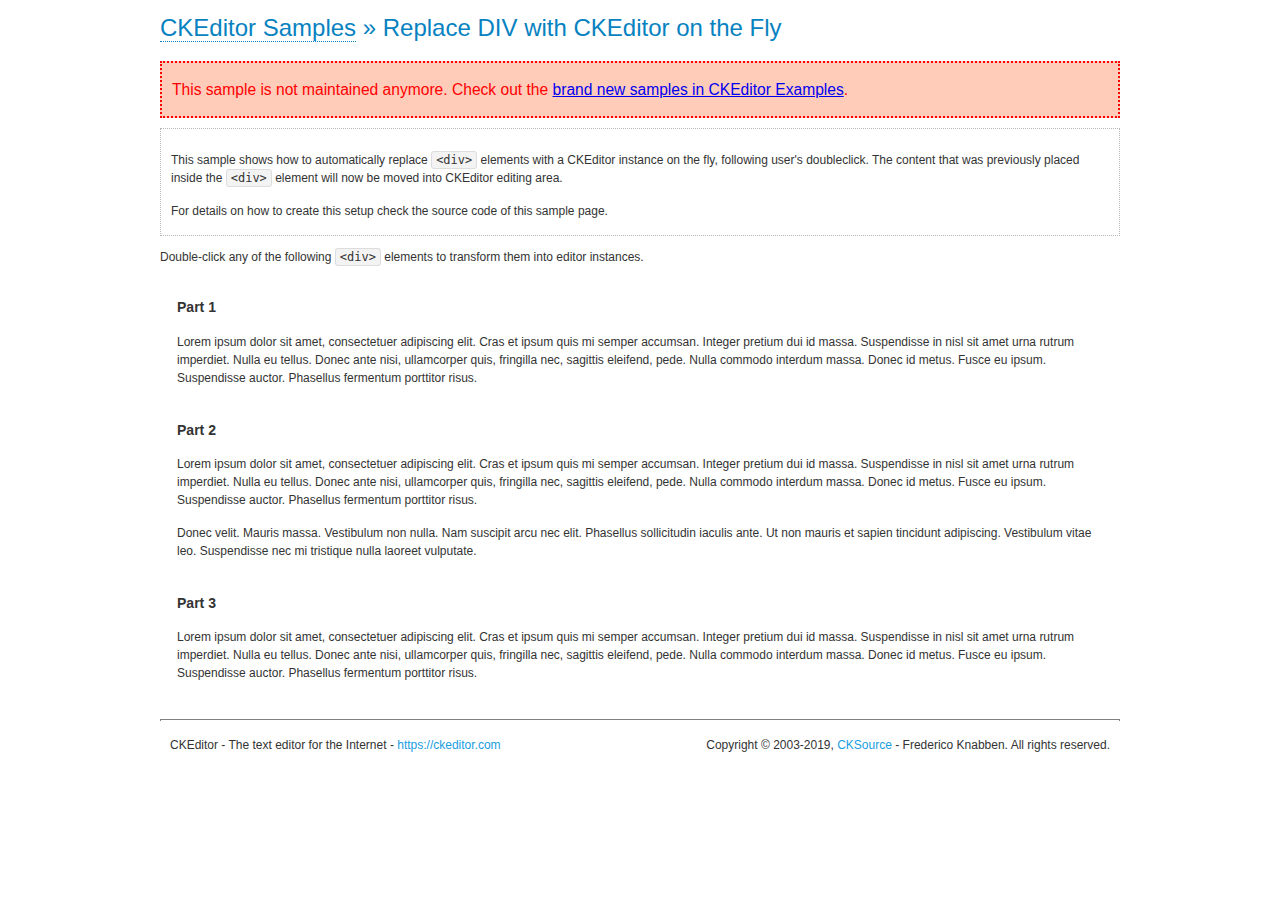
<file: vendor/ckeditor/samples/old/divreplace.html>
<!DOCTYPE html>
<!--
Copyright (c) 2003-2019, CKSource - Frederico Knabben. All rights reserved.
For licensing, see LICENSE.md or https://ckeditor.com/legal/ckeditor-oss-license
-->
<html>
<head>
	<meta charset="utf-8">
	<title>Replace DIV &mdash; CKEditor Sample</title>
	<script src="../../ckeditor.js"></script>
	<link href="sample.css" rel="stylesheet">
	<style>

		div.editable
		{
			border: solid 2px transparent;
			padding-left: 15px;
			padding-right: 15px;
		}

		div.editable:hover
		{
			border-color: black;
		}

	</style>
	<script>

		// Uncomment the following code to test the "Timeout Loading Method".
		// CKEDITOR.loadFullCoreTimeout = 5;

		window.onload = function() {
			// Listen to the double click event.
			if ( window.addEventListener )
				document.body.addEventListener( 'dblclick', onDoubleClick, false );
			else if ( window.attachEvent )
				document.body.attachEvent( 'ondblclick', onDoubleClick );

		};

		function onDoubleClick( ev ) {
			// Get the element which fired the event. This is not necessarily the
			// element to which the event has been attached.
			var element = ev.target || ev.srcElement;

			// Find out the div that holds this element.
			var name;

			do {
				element = element.parentNode;
			}
			while ( element && ( name = element.nodeName.toLowerCase() ) &&
				( name != 'div' || element.className.indexOf( 'editable' ) == -1 ) && name != 'body' );

			if ( name == 'div' && element.className.indexOf( 'editable' ) != -1 )
				replaceDiv( element );
		}

		var editor;

		function replaceDiv( div ) {
			if ( editor )
				editor.destroy();

			editor = CKEDITOR.replace( div );
		}

	</script>
</head>
<body>
	<h1 class="samples">
		<a href="index.html">CKEditor Samples</a> &raquo; Replace DIV with CKEditor on the Fly
	</h1>
	<div class="warning deprecated">
		This sample is not maintained anymore. Check out the <a href="https://ckeditor.com/docs/ckeditor4/latest/examples/index.html">brand new samples in CKEditor Examples</a>.
	</div>
	<div class="description">
		<p>
			This sample shows how to automatically replace <code>&lt;div&gt;</code> elements
			with a CKEditor instance on the fly, following user's doubleclick. The content
			that was previously placed inside the <code>&lt;div&gt;</code> element will now
			be moved into CKEditor editing area.
		</p>
		<p>
			For details on how to create this setup check the source code of this sample page.
		</p>
	</div>
	<p>
		Double-click any of the following <code>&lt;div&gt;</code> elements to transform them into
		editor instances.
	</p>
	<div class="editable">
		<h3>
			Part 1
		</h3>
		<p>
			Lorem ipsum dolor sit amet, consectetuer adipiscing elit. Cras et ipsum quis mi
			semper accumsan. Integer pretium dui id massa. Suspendisse in nisl sit amet urna
			rutrum imperdiet. Nulla eu tellus. Donec ante nisi, ullamcorper quis, fringilla
			nec, sagittis eleifend, pede. Nulla commodo interdum massa. Donec id metus. Fusce
			eu ipsum. Suspendisse auctor. Phasellus fermentum porttitor risus.
		</p>
	</div>
	<div class="editable">
		<h3>
			Part 2
		</h3>
		<p>
			Lorem ipsum dolor sit amet, consectetuer adipiscing elit. Cras et ipsum quis mi
			semper accumsan. Integer pretium dui id massa. Suspendisse in nisl sit amet urna
			rutrum imperdiet. Nulla eu tellus. Donec ante nisi, ullamcorper quis, fringilla
			nec, sagittis eleifend, pede. Nulla commodo interdum massa. Donec id metus. Fusce
			eu ipsum. Suspendisse auctor. Phasellus fermentum porttitor risus.
		</p>
		<p>
			Donec velit. Mauris massa. Vestibulum non nulla. Nam suscipit arcu nec elit. Phasellus
			sollicitudin iaculis ante. Ut non mauris et sapien tincidunt adipiscing. Vestibulum
			vitae leo. Suspendisse nec mi tristique nulla laoreet vulputate.
		</p>
	</div>
	<div class="editable">
		<h3>
			Part 3
		</h3>
		<p>
			Lorem ipsum dolor sit amet, consectetuer adipiscing elit. Cras et ipsum quis mi
			semper accumsan. Integer pretium dui id massa. Suspendisse in nisl sit amet urna
			rutrum imperdiet. Nulla eu tellus. Donec ante nisi, ullamcorper quis, fringilla
			nec, sagittis eleifend, pede. Nulla commodo interdum massa. Donec id metus. Fusce
			eu ipsum. Suspendisse auctor. Phasellus fermentum porttitor risus.
		</p>
	</div>
	<div id="footer">
		<hr>
		<p>
			CKEditor - The text editor for the Internet - <a class="samples" href="https://ckeditor.com/">https://ckeditor.com</a>
		</p>
		<p id="copy">
			Copyright &copy; 2003-2019, <a class="samples" href="https://cksource.com/">CKSource</a> - Frederico
			Knabben. All rights reserved.
		</p>
	</div>
</body>
</html>
</file>
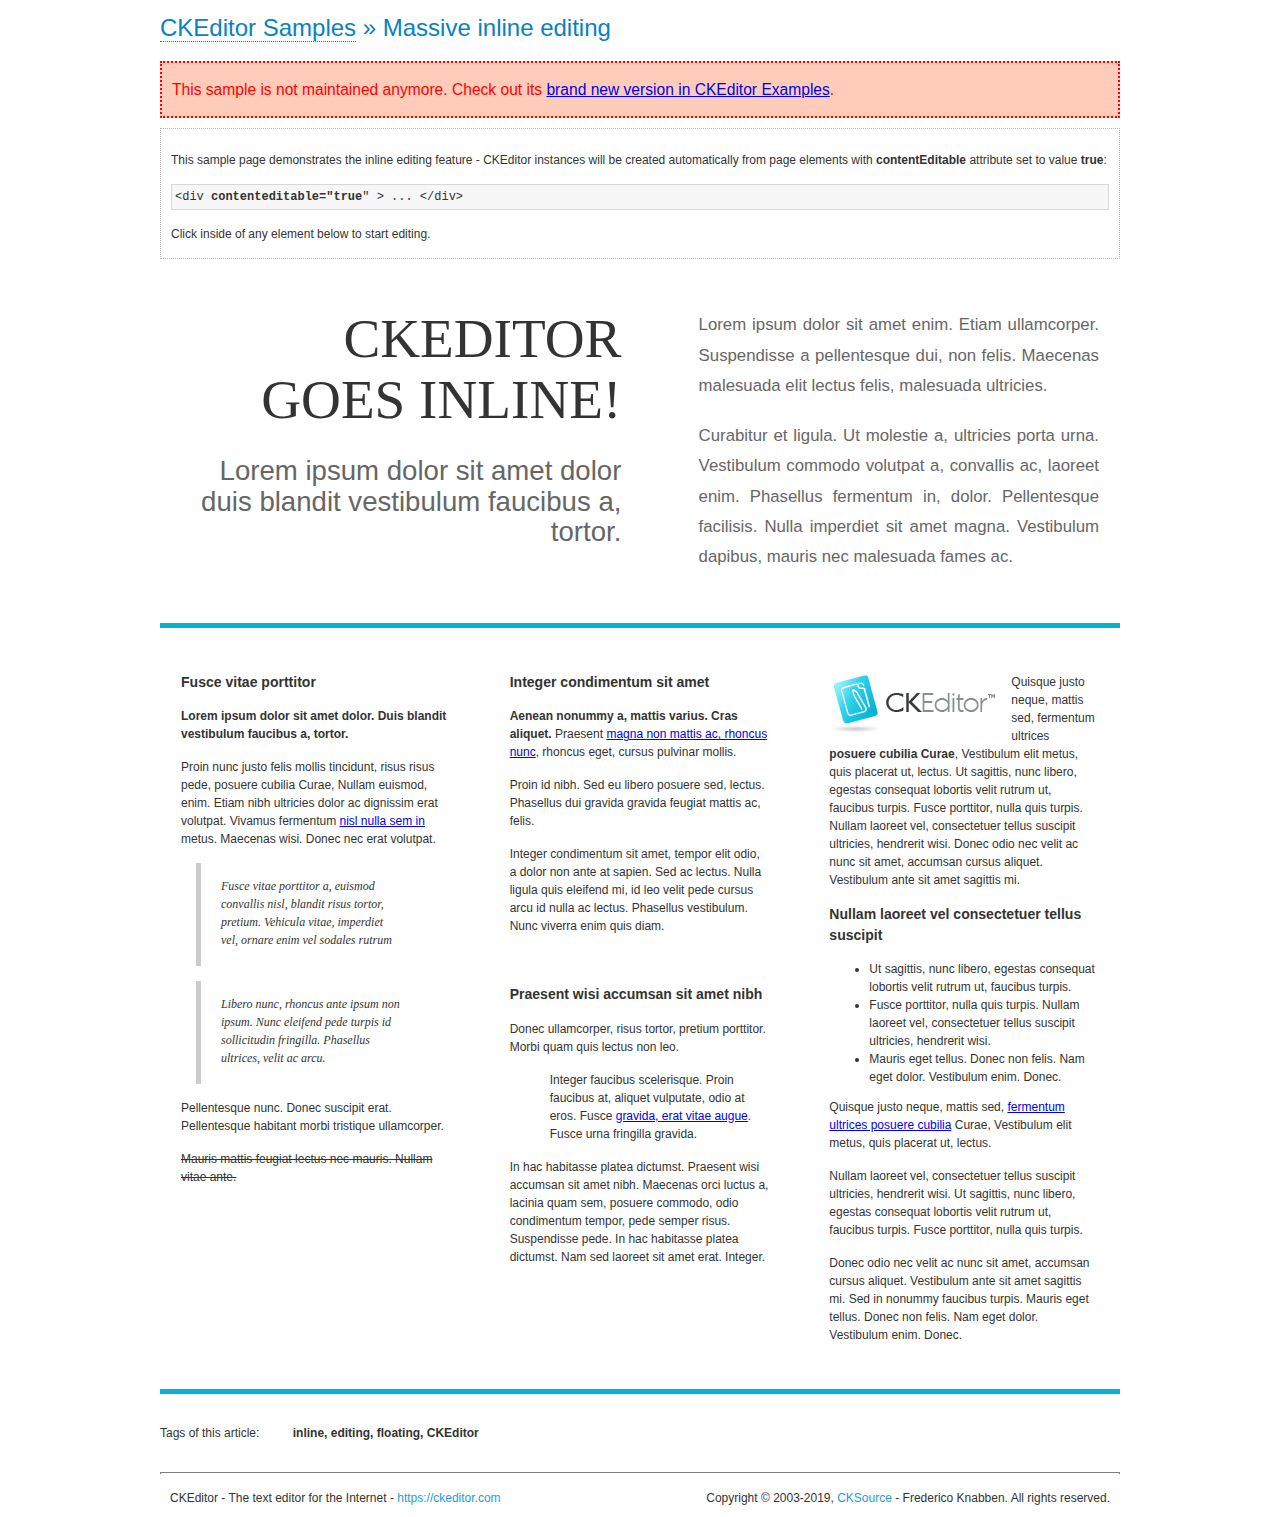
<file: vendor/ckeditor/samples/old/inlineall.html>
<!DOCTYPE html>
<!--
Copyright (c) 2003-2019, CKSource - Frederico Knabben. All rights reserved.
For licensing, see LICENSE.md or https://ckeditor.com/legal/ckeditor-oss-license
-->
<html>
<head>
	<meta charset="utf-8">
	<title>Massive inline editing &mdash; CKEditor Sample</title>
	<script src="../../ckeditor.js"></script>
	<script>

		// This code is generally not necessary, but it is here to demonstrate
		// how to customize specific editor instances on the fly. This fits well
		// this demo because we have editable elements (like headers) that
		// require less features.

		// The "instanceCreated" event is fired for every editor instance created.
		CKEDITOR.on( 'instanceCreated', function( event ) {
			var editor = event.editor,
				element = editor.element;

			// Customize editors for headers and tag list.
			// These editors don't need features like smileys, templates, iframes etc.
			if ( element.is( 'h1', 'h2', 'h3' ) || element.getAttribute( 'id' ) == 'taglist' ) {
				// Customize the editor configurations on "configLoaded" event,
				// which is fired after the configuration file loading and
				// execution. This makes it possible to change the
				// configurations before the editor initialization takes place.
				editor.on( 'configLoaded', function() {

					// Remove unnecessary plugins to make the editor simpler.
					editor.config.removePlugins = 'colorbutton,find,flash,font,' +
						'forms,iframe,image,newpage,removeformat,' +
						'smiley,specialchar,stylescombo,templates';

					// Rearrange the layout of the toolbar.
					editor.config.toolbarGroups = [
						{ name: 'editing',		groups: [ 'basicstyles', 'links' ] },
						{ name: 'undo' },
						{ name: 'clipboard',	groups: [ 'selection', 'clipboard' ] },
						{ name: 'about' }
					];
				});
			}
		});

	</script>
	<link href="sample.css" rel="stylesheet">
	<style>

		/* The following styles are just to make the page look nice. */

		/* Workaround to show Arial Black in Firefox. */
		@font-face
		{
			font-family: 'arial-black';
			src: local('Arial Black');
		}

		*[contenteditable="true"]
		{
			padding: 10px;
		}

		#container
		{
			width: 960px;
			margin: 30px auto 0;
		}

		#header
		{
			overflow: hidden;
			padding: 0 0 30px;
			border-bottom: 5px solid #05B2D2;
			position: relative;
		}

		#headerLeft,
		#headerRight
		{
			width: 49%;
			overflow: hidden;
		}

		#headerLeft
		{
			float: left;
			padding: 10px 1px 1px;
		}

		#headerLeft h2,
		#headerLeft h3
		{
			text-align: right;
			margin: 0;
			overflow: hidden;
			font-weight: normal;
		}

		#headerLeft h2
		{
			font-family: "Arial Black",arial-black;
			font-size: 4.6em;
			line-height: 1.1;
			text-transform: uppercase;
		}

		#headerLeft h3
		{
			font-size: 2.3em;
			line-height: 1.1;
			margin: .2em 0 0;
			color: #666;
		}

		#headerRight
		{
			float: right;
			padding: 1px;
		}

		#headerRight p
		{
			line-height: 1.8;
			text-align: justify;
			margin: 0;
		}

		#headerRight p + p
		{
			margin-top: 20px;
		}

		#headerRight > div
		{
			padding: 20px;
			margin: 0 0 0 30px;
			font-size: 1.4em;
			color: #666;
		}

		#columns
		{
			color: #333;
			overflow: hidden;
			padding: 20px 0;
		}

		#columns > div
		{
			float: left;
			width: 33.3%;
		}

		#columns #column1 > div
		{
			margin-left: 1px;
		}

		#columns #column3 > div
		{
			margin-right: 1px;
		}

		#columns > div > div
		{
			margin: 0px 10px;
			padding: 10px 20px;
		}

		#columns blockquote
		{
			margin-left: 15px;
		}

		#tagLine
		{
			border-top: 5px solid #05B2D2;
			padding-top: 20px;
		}

		#taglist {
			display: inline-block;
			margin-left: 20px;
			font-weight: bold;
			margin: 0 0 0 20px;
		}

	</style>
</head>
<body>
<div>
	<h1 class="samples"><a href="index.html">CKEditor Samples</a> &raquo; Massive inline editing</h1>
	<div class="warning deprecated">
		This sample is not maintained anymore. Check out its <a href="https://ckeditor.com/docs/ckeditor4/latest/examples/inline.html">brand new version in CKEditor Examples</a>.
	</div>
	<div class="description">
		<p>This sample page demonstrates the inline editing feature - CKEditor instances will be created automatically from page elements with <strong>contentEditable</strong> attribute set to value <strong>true</strong>:</p>
		<pre class="samples">&lt;div <strong>contenteditable="true</strong>" &gt; ... &lt;/div&gt;</pre>
		<p>Click inside of any element below to start editing.</p>
	</div>
</div>
<div id="container">
	<div id="header">
		<div id="headerLeft">
			<h2 id="sampleTitle" contenteditable="true">
				CKEditor<br> Goes Inline!
			</h2>
			<h3 contenteditable="true">
				Lorem ipsum dolor sit amet dolor duis blandit vestibulum faucibus a, tortor.
			</h3>
		</div>
		<div id="headerRight">
			<div contenteditable="true">
				<p>
					Lorem ipsum dolor sit amet enim. Etiam ullamcorper. Suspendisse a pellentesque dui, non felis. Maecenas malesuada elit lectus felis, malesuada ultricies.
				</p>
				<p>
					Curabitur et ligula. Ut molestie a, ultricies porta urna. Vestibulum commodo volutpat a, convallis ac, laoreet enim. Phasellus fermentum in, dolor. Pellentesque facilisis. Nulla imperdiet sit amet magna. Vestibulum dapibus, mauris nec malesuada fames ac.
				</p>
			</div>
		</div>
	</div>
	<div id="columns">
		<div id="column1">
			<div contenteditable="true">
				<h3>
					Fusce vitae porttitor
				</h3>
				<p>
					<strong>
						Lorem ipsum dolor sit amet dolor. Duis blandit vestibulum faucibus a, tortor.
					</strong>
				</p>
				<p>
					Proin nunc justo felis mollis tincidunt, risus risus pede, posuere cubilia Curae, Nullam euismod, enim. Etiam nibh ultricies dolor ac dignissim erat volutpat. Vivamus fermentum <a href="https://ckeditor.com/">nisl nulla sem in</a> metus. Maecenas wisi. Donec nec erat volutpat.
				</p>
				<blockquote>
					<p>
						Fusce vitae porttitor a, euismod convallis nisl, blandit risus tortor, pretium.
						Vehicula vitae, imperdiet vel, ornare enim vel sodales rutrum
					</p>
				</blockquote>
				<blockquote>
					<p>
						Libero nunc, rhoncus ante ipsum non ipsum. Nunc eleifend pede turpis id sollicitudin fringilla. Phasellus ultrices, velit ac arcu.
					</p>
				</blockquote>
				<p>Pellentesque nunc. Donec suscipit erat. Pellentesque habitant morbi tristique ullamcorper.</p>
				<p><s>Mauris mattis feugiat lectus nec mauris. Nullam vitae ante.</s></p>
			</div>
		</div>
		<div id="column2">
			<div contenteditable="true">
				<h3>
					Integer condimentum sit amet
				</h3>
				<p>
					<strong>Aenean nonummy a, mattis varius. Cras aliquet.</strong>
					Praesent <a href="https://ckeditor.com/">magna non mattis ac, rhoncus nunc</a>, rhoncus eget, cursus pulvinar mollis.</p>
				<p>Proin id nibh. Sed eu libero posuere sed, lectus. Phasellus dui gravida gravida feugiat mattis ac, felis.</p>
				<p>Integer condimentum sit amet, tempor elit odio, a dolor non ante at sapien. Sed ac lectus. Nulla ligula quis eleifend mi, id leo velit pede cursus arcu id nulla ac lectus. Phasellus vestibulum. Nunc viverra enim quis diam.</p>
			</div>
			<div contenteditable="true">
				<h3>
					Praesent wisi accumsan sit amet nibh
				</h3>
				<p>Donec ullamcorper, risus tortor, pretium porttitor. Morbi quam quis lectus non leo.</p>
				<p style="margin-left: 40px; ">Integer faucibus scelerisque. Proin faucibus at, aliquet vulputate, odio at eros. Fusce <a href="https://ckeditor.com/">gravida, erat vitae augue</a>. Fusce urna fringilla gravida.</p>
				<p>In hac habitasse platea dictumst. Praesent wisi accumsan sit amet nibh. Maecenas orci luctus a, lacinia quam sem, posuere commodo, odio condimentum tempor, pede semper risus. Suspendisse pede. In hac habitasse platea dictumst. Nam sed laoreet sit amet erat. Integer.</p>
			</div>
		</div>
		<div id="column3">
			<div contenteditable="true">
				<p>
					<img src="assets/inlineall/logo.png" alt="CKEditor logo" style="float:left">
				</p>
				<p>Quisque justo neque, mattis sed, fermentum ultrices <strong>posuere cubilia Curae</strong>, Vestibulum elit metus, quis placerat ut, lectus. Ut sagittis, nunc libero, egestas consequat lobortis velit rutrum ut, faucibus turpis. Fusce porttitor, nulla quis turpis. Nullam laoreet vel, consectetuer tellus suscipit ultricies, hendrerit wisi. Donec odio nec velit ac nunc sit amet, accumsan cursus aliquet. Vestibulum ante sit amet sagittis mi.</p>
				<h3>
					Nullam laoreet vel consectetuer tellus suscipit
				</h3>
				<ul>
					<li>Ut sagittis, nunc libero, egestas consequat lobortis velit rutrum ut, faucibus turpis.</li>
					<li>Fusce porttitor, nulla quis turpis. Nullam laoreet vel, consectetuer tellus suscipit ultricies, hendrerit wisi.</li>
					<li>Mauris eget tellus. Donec non felis. Nam eget dolor. Vestibulum enim. Donec.</li>
				</ul>
				<p>Quisque justo neque, mattis sed, <a href="https://ckeditor.com/">fermentum ultrices posuere cubilia</a> Curae, Vestibulum elit metus, quis placerat ut, lectus.</p>
				<p>Nullam laoreet vel, consectetuer tellus suscipit ultricies, hendrerit wisi. Ut sagittis, nunc libero, egestas consequat lobortis velit rutrum ut, faucibus turpis. Fusce porttitor, nulla quis turpis.</p>
				<p>Donec odio nec velit ac nunc sit amet, accumsan cursus aliquet. Vestibulum ante sit amet sagittis mi. Sed in nonummy faucibus turpis. Mauris eget tellus. Donec non felis. Nam eget dolor. Vestibulum enim. Donec.</p>
			</div>
		</div>
	</div>
	<div id="tagLine">
		Tags of this article:
		<p id="taglist" contenteditable="true">
			inline, editing, floating, CKEditor
		</p>
	</div>
</div>
<div id="footer">
	<hr>
	<p>
		CKEditor - The text editor for the Internet - <a class="samples" href="https://ckeditor.com/">
			https://ckeditor.com</a>
	</p>
	<p id="copy">
		Copyright &copy; 2003-2019, <a class="samples" href="https://cksource.com/">CKSource</a>
		- Frederico Knabben. All rights reserved.
	</p>
</div>
</body>
</html>
</file>
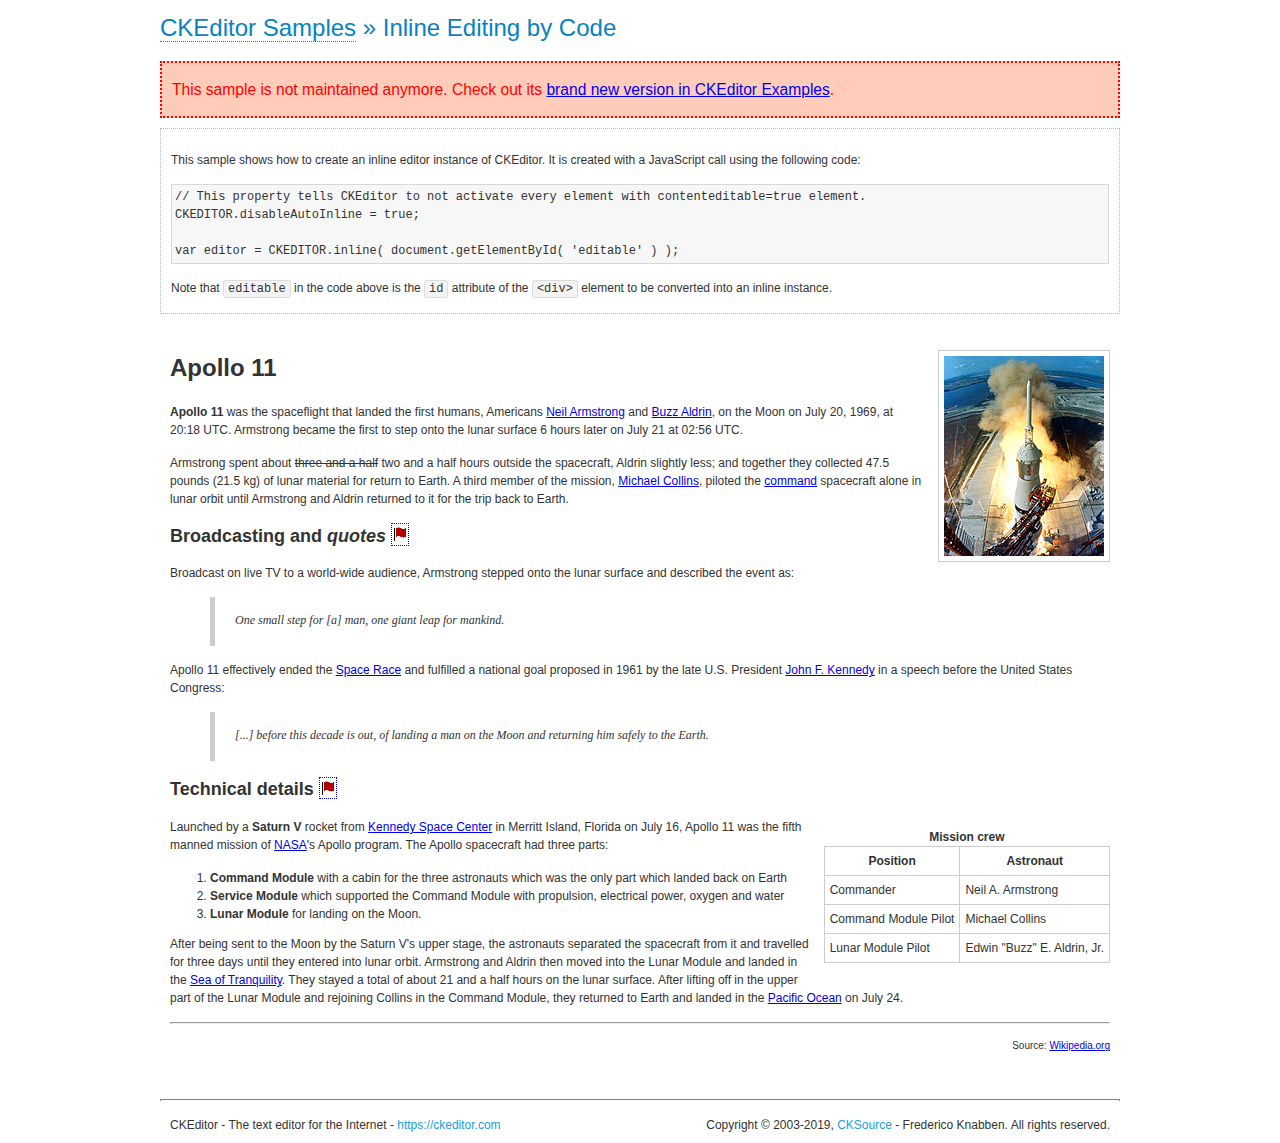
<file: vendor/ckeditor/samples/old/inlinebycode.html>
<!DOCTYPE html>
<!--
Copyright (c) 2003-2019, CKSource - Frederico Knabben. All rights reserved.
For licensing, see LICENSE.md or https://ckeditor.com/legal/ckeditor-oss-license
-->
<html>
<head>
	<meta charset="utf-8">
	<title>Inline Editing by Code &mdash; CKEditor Sample</title>
	<script src="../../ckeditor.js"></script>
	<link href="sample.css" rel="stylesheet">
	<style>

		#editable
		{
			padding: 10px;
			float: left;
		}

	</style>
</head>
<body>
	<h1 class="samples">
		<a href="index.html">CKEditor Samples</a> &raquo; Inline Editing by Code
	</h1>
	<div class="warning deprecated">
		This sample is not maintained anymore. Check out its <a href="https://ckeditor.com/docs/ckeditor4/latest/examples/inline.html">brand new version in CKEditor Examples</a>.
	</div>
	<div class="description">
		<p>
			This sample shows how to create an inline editor instance of CKEditor. It is created
			with a JavaScript call using the following code:
		</p>
<pre class="samples">
// This property tells CKEditor to not activate every element with contenteditable=true element.
CKEDITOR.disableAutoInline = true;

var editor = CKEDITOR.inline( document.getElementById( 'editable' ) );
</pre>
		<p>
			Note that <code>editable</code> in the code above is the <code>id</code>
			attribute of the <code>&lt;div&gt;</code> element to be converted into an inline instance.
		</p>
	</div>
	<div id="editable" contenteditable="true">
		<h1><img alt="Saturn V carrying Apollo 11" class="right" src="assets/sample.jpg" /> Apollo 11</h1>

		<p><b>Apollo 11</b> was the spaceflight that landed the first humans, Americans <a href="http://en.wikipedia.org/wiki/Neil_Armstrong" title="Neil Armstrong">Neil Armstrong</a> and <a href="http://en.wikipedia.org/wiki/Buzz_Aldrin" title="Buzz Aldrin">Buzz Aldrin</a>, on the Moon on July 20, 1969, at 20:18 UTC. Armstrong became the first to step onto the lunar surface 6 hours later on July 21 at 02:56 UTC.</p>

		<p>Armstrong spent about <s>three and a half</s> two and a half hours outside the spacecraft, Aldrin slightly less; and together they collected 47.5 pounds (21.5&nbsp;kg) of lunar material for return to Earth. A third member of the mission, <a href="http://en.wikipedia.org/wiki/Michael_Collins_(astronaut)" title="Michael Collins (astronaut)">Michael Collins</a>, piloted the <a href="http://en.wikipedia.org/wiki/Apollo_Command/Service_Module" title="Apollo Command/Service Module">command</a> spacecraft alone in lunar orbit until Armstrong and Aldrin returned to it for the trip back to Earth.</p>

		<h2>Broadcasting and <em>quotes</em> <a id="quotes" name="quotes"></a></h2>

		<p>Broadcast on live TV to a world-wide audience, Armstrong stepped onto the lunar surface and described the event as:</p>

		<blockquote>
			<p>One small step for [a] man, one giant leap for mankind.</p>
		</blockquote>

		<p>Apollo 11 effectively ended the <a href="http://en.wikipedia.org/wiki/Space_Race" title="Space Race">Space Race</a> and fulfilled a national goal proposed in 1961 by the late U.S. President <a href="http://en.wikipedia.org/wiki/John_F._Kennedy" title="John F. Kennedy">John F. Kennedy</a> in a speech before the United States Congress:</p>

		<blockquote>
			<p>[...] before this decade is out, of landing a man on the Moon and returning him safely to the Earth.</p>
		</blockquote>

		<h2>Technical details <a id="tech-details" name="tech-details"></a></h2>

		<table align="right" border="1" bordercolor="#ccc" cellpadding="5" cellspacing="0" style="border-collapse:collapse;margin:10px 0 10px 15px;">
			<caption><strong>Mission crew</strong></caption>
			<thead>
			<tr>
				<th scope="col">Position</th>
				<th scope="col">Astronaut</th>
			</tr>
			</thead>
			<tbody>
			<tr>
				<td>Commander</td>
				<td>Neil A. Armstrong</td>
			</tr>
			<tr>
				<td>Command Module Pilot</td>
				<td>Michael Collins</td>
			</tr>
			<tr>
				<td>Lunar Module Pilot</td>
				<td>Edwin &quot;Buzz&quot; E. Aldrin, Jr.</td>
			</tr>
			</tbody>
		</table>

		<p>Launched by a <strong>Saturn V</strong> rocket from <a href="http://en.wikipedia.org/wiki/Kennedy_Space_Center" title="Kennedy Space Center">Kennedy Space Center</a> in Merritt Island, Florida on July 16, Apollo 11 was the fifth manned mission of <a href="http://en.wikipedia.org/wiki/NASA" title="NASA">NASA</a>&#39;s Apollo program. The Apollo spacecraft had three parts:</p>

		<ol>
			<li><strong>Command Module</strong> with a cabin for the three astronauts which was the only part which landed back on Earth</li>
			<li><strong>Service Module</strong> which supported the Command Module with propulsion, electrical power, oxygen and water</li>
			<li><strong>Lunar Module</strong> for landing on the Moon.</li>
		</ol>

		<p>After being sent to the Moon by the Saturn V&#39;s upper stage, the astronauts separated the spacecraft from it and travelled for three days until they entered into lunar orbit. Armstrong and Aldrin then moved into the Lunar Module and landed in the <a href="http://en.wikipedia.org/wiki/Mare_Tranquillitatis" title="Mare Tranquillitatis">Sea of Tranquility</a>. They stayed a total of about 21 and a half hours on the lunar surface. After lifting off in the upper part of the Lunar Module and rejoining Collins in the Command Module, they returned to Earth and landed in the <a href="http://en.wikipedia.org/wiki/Pacific_Ocean" title="Pacific Ocean">Pacific Ocean</a> on July 24.</p>

		<hr />
		<p style="text-align: right;"><small>Source: <a href="http://en.wikipedia.org/wiki/Apollo_11">Wikipedia.org</a></small></p>
	</div>

	<script>
		// We need to turn off the automatic editor creation first.
		CKEDITOR.disableAutoInline = true;

		var editor = CKEDITOR.inline( 'editable' );
	</script>
	<div id="footer">
		<hr>
		<p contenteditable="true">
			CKEditor - The text editor for the Internet - <a class="samples" href="https://ckeditor.com/">
				https://ckeditor.com</a>
		</p>
		<p id="copy">
			Copyright &copy; 2003-2019, <a class="samples" href="https://cksource.com/">CKSource</a>
			- Frederico Knabben. All rights reserved.
		</p>
	</div>
</body>
</html>
</file>
<file: vendor/ckeditor/samples/css/samples.css>
/**
 * @license Copyright (c) 2003-2019, CKSource - Frederico Knabben. All rights reserved.
 * For licensing, see LICENSE.md or https://ckeditor.com/legal/ckeditor-oss-license
 */
@media (max-width: 900px) {
  .global-is-mobile-hidden {
    display: none !important;
  }
}
article,
aside,
details,
figcaption,
figure,
footer,
header,
hgroup,
main,
menu,
nav,
section {
  display: block;
}
body,
html {
  margin: 0;
  padding: 0;
  font: 16px / 1.8 Arial, 'Helvetica Neue', Helvetica, sans-serif;
  font-weight: 300;
  color: #575757;
}
.grid-width-10 {
  width: 10%;
}
.grid-width-20 {
  width: 20%;
}
.grid-width-30 {
  width: 30%;
}
.grid-width-40 {
  width: 40%;
}
.grid-width-50 {
  width: 50%;
}
.grid-width-60 {
  width: 60%;
}
.grid-width-70 {
  width: 70%;
}
.grid-width-80 {
  width: 80%;
}
.grid-width-90 {
  width: 90%;
}
.grid-width-100 {
  width: 100%;
}
@media (max-width: 900px) {
  .grid-width-10,
  .grid-width-20,
  .grid-width-30,
  .grid-width-40,
  .grid-width-50,
  .grid-width-60,
  .grid-width-70,
  .grid-width-80,
  .grid-width-90,
  .grid-width-100 {
    width: 100%;
  }
}
*[class*="grid-width"] {
  -webkit-box-sizing: border-box;
  -moz-box-sizing: border-box;
  box-sizing: border-box;
  padding-left: 4%;
  padding-right: 4%;
  float: left;
}
*[class*="grid-width"]:after,
.grid-container:after,
*[class*="grid-width"]:before,
.grid-container:before {
  content: '';
  display: block;
  overflow: hidden;
  visibility: hidden;
  font-size: 0;
  line-height: 0;
  width: 0;
  height: 0;
}
*[class*="grid-width"]:after,
.grid-container:after {
  clear: both;
}
.grid-container {
  -webkit-box-sizing: border-box;
  -moz-box-sizing: border-box;
  box-sizing: border-box;
  margin-left: auto;
  margin-right: auto;
}
.grid-container-nested *[class*="grid-width"]:first-child {
  padding-left: 0;
}
.grid-container-nested *[class*="grid-width"]:last-child {
  padding-right: 0;
}
@media (max-width: 900px) {
  .grid-container-nested *[class*="grid-width"]:first-child {
    padding-left: 4%;
  }
  .grid-container-nested *[class*="grid-width"]:last-child {
    padding-right: 4%;
  }
}
.header-a {
  min-height: 140px;
  overflow: hidden;
}
.header-a .header-a-logo {
  margin: 40px 0 0;
}
@media (max-width: 900px) {
  .header-a .header-a-logo {
    text-align: center;
  }
}
.header-a .header-a-logo img {
  border: transparent;
}
.navigation-a {
  height: 30px;
  background: #3D3D3D;
  position: absolute;
  left: 0;
  right: 0;
  top: 0;
  padding: 0;
  overflow: hidden;
}
@media (max-width: 900px) {
  .navigation-a {
    text-align: center;
  }
}
.navigation-a ul {
  list-style: none;
  margin: 0;
  overflow: hidden;
}
.navigation-a ul li,
.navigation-a ul li a {
  display: inline-block;
}
@media (max-width: 900px) {
  .navigation-a ul {
    width: auto;
    text-overflow: ellipsis;
    white-space: nowrap;
    display: inline-block;
    float: none;
  }
  .navigation-a ul:before,
  .navigation-a ul:after {
    display: none;
  }
}
.navigation-a ul.navigation-a-left {
  text-align: left;
}
@media (max-width: 900px) {
  .navigation-a ul.navigation-a-left {
    padding-right: 0;
  }
}
.navigation-a ul.navigation-a-right {
  text-align: right;
}
@media (max-width: 900px) {
  .navigation-a ul.navigation-a-right {
    padding-left: 23px;
  }
}
.navigation-a ul li + li {
  margin-left: 23px;
}
.navigation-a ul li a {
  font-size: 10px;
  font-size: 0.625rem;
  line-height: 18px;
  line-height: 1.13rem;
  line-height: 30px;
  float: left;
  color: #ddd;
  font-weight: bold;
  text-decoration: none;
  text-transform: uppercase;
}
.navigation-a ul li a:hover {
  cursor: pointer;
  color: #fff;
}
.icon-navigation-a-github:before,
.icon-navigation-a-github:after {
  background-image: url("[data-uri]");
}
.navigation-b {
  text-align: right;
  margin: 52px 0 0;
  overflow: visible;
}
@media (max-width: 900px) {
  .navigation-b {
    text-align: center;
    margin-top: 20px;
    padding: 0;
  }
}
.navigation-b ul {
  padding: 0;
  list-style: none;
  margin: 0;
  overflow: visible;
}
.navigation-b ul li,
.navigation-b ul li a {
  display: inline-block;
}
@media (max-width: 900px) {
  .navigation-b ul {
    display: table;
    width: 100%;
    padding-bottom: 1.5em;
  }
}
@media (max-width: 900px) {
  .navigation-b ul li {
    display: table-row;
  }
}
.navigation-b ul li + li {
  margin-left: 20px;
}
@media (max-width: 900px) {
  .navigation-b ul li + li {
    margin-left: 0;
  }
}
.navigation-b ul li a {
  -webkit-box-sizing: border-box;
  -moz-box-sizing: border-box;
  box-sizing: border-box;
  text-transform: uppercase;
  text-decoration: none;
  outline: none;
}
@media (max-width: 900px) {
  .navigation-b ul li a {
    width: 100%;
    -webkit-border-radius: 0;
    -webkit-background-clip: padding-box;
    -moz-border-radius: 0;
    -moz-background-clip: padding;
    border-radius: 0;
    background-clip: padding-box;
  }
}
.footer-a {
  font-size: 13px;
  font-size: 0.8125rem;
  line-height: 23.4px;
  line-height: 1.46rem;
  padding-top: 2.25em;
  padding-bottom: 2.25em;
  overflow: hidden;
  color: #8a8a8a;
}
.footer-a a {
  color: #0287D0;
  text-decoration: none;
  border-bottom: 1px dotted #0287D0;
}
.footer-a a:hover {
  color: #0277b7;
}
.footer-a p {
  margin: 0;
  display: inline-block;
  text-align: center;
}
.content {
  font-size: 14px;
  font-size: 0.875rem;
  line-height: 25.2px;
  line-height: 1.57rem;
  overflow: hidden;
  padding-top: 1.5em;
  padding-bottom: 1.5em;
}
.content p {
  margin: 0.75em 0;
}
.content ul,
.content ol,
.content pre,
.content blockquote,
.content textarea:not([class^="cke"]),
.content .cke {
  margin: 1.875em 0;
}
.content code,
.content kbd {
  -webkit-border-radius: 3px;
  -webkit-background-clip: padding-box;
  -moz-border-radius: 3px;
  -moz-background-clip: padding;
  border-radius: 3px;
  background-clip: padding-box;
  padding: 3px 4px;
}
.content pre,
.content code,
.content kbd,
.content blockquote {
  background: #f5f5f5;
}
.content blockquote,
.content pre {
  background: none;
  border-left: 4px solid #0287D0;
  padding: 1.5em 2.25em;
}
.content p a,
.content ul a,
.content ol a,
.content blockquote a,
.content h1 a,
.content h2 a,
.content h3 a,
.content h4 a,
.content h5 a {
  color: #0287D0;
  text-decoration: none;
  border-bottom: 1px dotted #0287D0;
}
.content p a:hover,
.content ul a:hover,
.content ol a:hover,
.content blockquote a:hover,
.content h1 a:hover,
.content h2 a:hover,
.content h3 a:hover,
.content h4 a:hover,
.content h5 a:hover {
  color: #0277b7;
}
.content h1,
.content h2,
.content h3,
.content h4,
.content h5 {
  color: #000;
  font-weight: 100;
}
.content h1 code,
.content h2 code,
.content h3 code,
.content h4 code,
.content h5 code,
.content h1 kbd,
.content h2 kbd,
.content h3 kbd,
.content h4 kbd,
.content h5 kbd {
  font-size: inherit;
}
.content h1 a.content-heading-anchor,
.content h2 a.content-heading-anchor,
.content h3 a.content-heading-anchor,
.content h4 a.content-heading-anchor,
.content h5 a.content-heading-anchor {
  font-weight: 100;
  vertical-align: middle;
  opacity: 0;
  border: 0;
}
.content h1:hover a.content-heading-anchor,
.content h2:hover a.content-heading-anchor,
.content h3:hover a.content-heading-anchor,
.content h4:hover a.content-heading-anchor,
.content h5:hover a.content-heading-anchor {
  opacity: 1;
}
.content h1:target a,
.content h2:target a,
.content h3:target a,
.content h4:target a,
.content h5:target a {
  -webkit-animation: targetLinkOpacity 0.5s linear alternate;
  -moz-animation: targetLinkOpacity 0.5s linear alternate;
  -o-animation: targetLinkOpacity 0.5s linear alternate;
  animation: targetLinkOpacity 0.5s linear alternate;
  opacity: 1;
}
.content input,
.content select,
.content textarea:not([class^="cke"]) {
  -webkit-border-radius: 3px;
  -webkit-background-clip: padding-box;
  -moz-border-radius: 3px;
  -moz-background-clip: padding;
  border-radius: 3px;
  background-clip: padding-box;
  -webkit-box-shadow: inset 0 1px 1px rgba(0, 0, 0, 0.08);
  -moz-box-shadow: inset 0 1px 1px rgba(0, 0, 0, 0.08);
  box-shadow: inset 0 1px 1px rgba(0, 0, 0, 0.08);
  font: inherit;
  color: inherit;
  border: 1px solid #D9D9D9;
  padding: .2em .5em;
}
.content input:focus,
.content select:focus,
.content textarea:not([class^="cke"]):focus {
  border-color: #66afe9;
  outline: 0;
  -webkit-box-shadow: inset 0 1px 1px rgba(0, 0, 0, 0.08), 0 0 8px #93c6ef;
  -moz-box-shadow: inset 0 1px 1px rgba(0, 0, 0, 0.08), 0 0 8px #93c6ef;
  box-shadow: inset 0 1px 1px rgba(0, 0, 0, 0.08), 0 0 8px #93c6ef;
}
.content abbr {
  border-bottom: 1px dotted #666;
  cursor: pointer;
}
.content blockquote {
  font-style: italic;
  font-family: Georgia, Times, "Times New Roman", serif;
  font-size: 16px;
  font-size: 1rem;
  line-height: 28.8px;
  line-height: 1.8rem;
}
.content em {
  font-style: italic;
}
.content h1 {
  font-size: 36px;
  font-size: 2.25rem;
  line-height: 64.8px;
  line-height: 4.05rem;
  margin: 1.125em 0 0;
}
.content h2 {
  font-size: 27.2px;
  font-size: 1.7rem;
  line-height: 48.96px;
  line-height: 3.06rem;
  margin: 0.9em 0 0;
}
.content h3 {
  font-size: 24px;
  font-size: 1.5rem;
  line-height: 43.2px;
  line-height: 2.7rem;
  font-weight: 500;
  margin: 0.75em 0 0;
}
.content h4 {
  font-size: 19.2px;
  font-size: 1.2rem;
  line-height: 34.56px;
  line-height: 2.16rem;
  font-weight: 500;
  margin: 0.75em 0 0;
}
.content h5 {
  font-size: 17.6px;
  font-size: 1.1rem;
  line-height: 31.68px;
  line-height: 1.98rem;
  font-weight: 500;
  margin: 0.75em 0 0;
}
.content hr {
  border: 0;
  border-top: 4px solid #D9D9D9;
  margin: 1.5em 0;
}
.content input[type="text"] {
  height: 1.8em;
  line-height: 1.8em;
}
.content input[type="button"] {
  -webkit-appearance: button;
  -moz-appearance: button;
  appearance: button;
}
.content kbd {
  font-size: 12px;
  font-size: 0.75rem;
  line-height: 21.6px;
  line-height: 1.35rem;
  font-family: Arial, 'Helvetica Neue', Helvetica, sans-serif;
  padding: 2px 6px;
  -webkit-box-shadow: 0 0 4px #fff inset, 0 2px 0 #D9D9D9;
  -moz-box-shadow: 0 0 4px #fff inset, 0 2px 0 #D9D9D9;
  box-shadow: 0 0 4px #fff inset, 0 2px 0 #D9D9D9;
}
.content p img {
  vertical-align: middle;
}
.content p pre {
  padding: 1.5em;
}
.content pre {
  padding: 0;
  border: 0;
  tab-size: 4;
  -o-tab-size: 4;
  -moz-tab-size: 4;
}
.content pre,
.content code {
  font-size: 11.89px;
  font-size: 0.743rem;
  line-height: 21.4px;
  line-height: 1.34rem;
  font-family: Consolas, Menlo, Monaco, Lucida Console, Liberation Mono, DejaVu Sans Mono, Bitstream Vera Sans Mono, Courier New, monospace, serif;
}
.content pre a,
.content code a {
  border: 0;
}
.content pre code {
  padding: 0.75em;
  display: block;
}
.content strong {
  color: #000;
}
.content ul ul,
.content ol ul,
.content ul ol,
.content ol ol {
  margin: 0.75em 0;
}
.content ul li,
.content ol li {
  font-size: 14px;
  font-size: 0.875rem;
  line-height: 30.24px;
  line-height: 1.89rem;
}
.content textarea:not([class^="cke"]) {
  width: 100%;
}
.content div.todo {
  border: 2px dotted #444;
  padding: 10px;
  margin: 60px 0 10px 0;
  /* Remove me some day */
}
.content div.todo:before {
  content: "TODO";
  font-weight: bold;
}
body a.button-a,
body button.button-a,
body input.button-a {
  -webkit-border-radius: 3px;
  -webkit-background-clip: padding-box;
  -moz-border-radius: 3px;
  -moz-background-clip: padding;
  border-radius: 3px;
  background-clip: padding-box;
  font-size: 14px;
  font-size: 0.875rem;
  line-height: 25.2px;
  line-height: 1.57rem;
  height: 36px;
  line-height: 36px;
  padding: 0 1.1em;
  font-weight: 700;
  color: #3e3e3e;
  white-space: nowrap;
  text-decoration: none;
  display: inline-block;
  cursor: pointer;
  border: 0;
  vertical-align: middle;
  margin: 1px 0;
  background: transparent;
}
body a.button-a.icon-pos-left,
body button.button-a.icon-pos-left,
body input.button-a.icon-pos-left {
  padding-left: .8em;
}
body a.button-a.icon-pos-right,
body button.button-a.icon-pos-right,
body input.button-a.icon-pos-right {
  padding-right: .8em;
}
body a.button-a.button-a-no-text,
body button.button-a.button-a-no-text,
body input.button-a.button-a-no-text {
  -webkit-border-radius: 100px;
  -webkit-background-clip: padding-box;
  -moz-border-radius: 100px;
  -moz-background-clip: padding;
  border-radius: 100px;
  background-clip: padding-box;
  width: 36px;
  padding: 0;
  text-indent: -999px;
  overflow: hidden;
  position: relative;
  text-align: center;
}
body a.button-a.button-a-no-text:before,
body button.button-a.button-a-no-text:before,
body input.button-a.button-a-no-text:before {
  position: absolute;
  left: 50%;
  top: 50%;
  margin: -9px 0 0 -9px;
}
@media (max-width: 900px) {
  body a.button-a.button-a-mobile-collapsed,
  body button.button-a.button-a-mobile-collapsed,
  body input.button-a.button-a-mobile-collapsed {
    -webkit-border-radius: 100px;
    -webkit-background-clip: padding-box;
    -moz-border-radius: 100px;
    -moz-background-clip: padding;
    border-radius: 100px;
    background-clip: padding-box;
    width: 36px;
    padding: 0;
    text-indent: -999px;
    overflow: hidden;
    position: relative;
    text-align: center;
  }
  body a.button-a.button-a-mobile-collapsed:before,
  body button.button-a.button-a-mobile-collapsed:before,
  body input.button-a.button-a-mobile-collapsed:before {
    position: absolute;
    left: 50%;
    top: 50%;
    margin: -9px 0 0 -9px;
  }
  body a.button-a.button-a-mobile-collapsed:before,
  body button.button-a.button-a-mobile-collapsed:before,
  body input.button-a.button-a-mobile-collapsed:before {
    position: absolute;
    left: 50%;
    top: 50%;
    margin: -9px 0 0 -9px;
  }
}
body a.button-a:active,
body button.button-a:active,
body input.button-a:active,
body a.button-a:hover,
body button.button-a:hover,
body input.button-a:hover {
  color: #fff;
  background: #0277b7;
}
body a.button-a:focus,
body button.button-a:focus,
body input.button-a:focus {
  border-color: #66afe9;
  outline: 0;
  -webkit-box-shadow: inset 0 1px 1px rgba(0, 0, 0, 0.075), 0 0 8px #93c6ef;
  -moz-box-shadow: inset 0 1px 1px rgba(0, 0, 0, 0.075), 0 0 8px #93c6ef;
  box-shadow: inset 0 1px 1px rgba(0, 0, 0, 0.075), 0 0 8px #93c6ef;
}
body a.button-a-soft,
body button.button-a-soft,
body input.button-a-soft {
  background: #e7e7e7;
}
body a.button-a-soft:active,
body button.button-a-soft:active,
body input.button-a-soft:active,
body a.button-a-soft:hover,
body button.button-a-soft:hover,
body input.button-a-soft:hover {
  color: #3e3e3e;
  background: #cecece;
}
body a.button-a-background,
body button.button-a-background,
body input.button-a-background,
body a.navigation-b ul li a:hover,
body button.navigation-b ul li a:hover,
body input.navigation-b ul li a:hover {
  color: #fff;
  background: #0287D0;
}
body a.button-a-background:active,
body button.button-a-background:active,
body input.button-a-background:active,
body a.button-a-background:hover,
body button.button-a-background:hover,
body input.button-a-background:hover,
body a.navigation-b ul li a:hover:active,
body button.navigation-b ul li a:hover:active,
body input.navigation-b ul li a:hover:active,
body a.navigation-b ul li a:hover:hover,
body button.navigation-b ul li a:hover:hover,
body input.navigation-b ul li a:hover:hover {
  color: #fff;
  background: #0277b7;
}
.balloon-a {
  font-size: 12px;
  font-size: 0.75rem;
  line-height: 21.6px;
  line-height: 1.35rem;
  -webkit-border-radius: 3px;
  -webkit-background-clip: padding-box;
  -moz-border-radius: 3px;
  -moz-background-clip: padding;
  border-radius: 3px;
  background-clip: padding-box;
  border-bottom: 3px solid #d4d4d4;
  background: #ebebeb;
  display: inline-block;
  white-space: nowrap;
  padding: .4em 1.2em .2em;
  font-weight: 700;
  position: relative;
  z-index: 1000;
  text-transform: none;
  color: #575757;
}
.balloon-a:hover {
  color: #575757;
}
.balloon-a:before {
  content: '';
  width: 0;
  height: 0;
  border-style: solid;
  position: absolute;
}
.balloon-a-ne:before,
.balloon-a-nw:before {
  top: -13px;
  border-width: 0 9px 15.6px 9px;
  border-color: transparent transparent #ebebeb transparent;
}
.balloon-a-se:before,
.balloon-a-sw:before {
  bottom: -13px;
  border-width: 15.6px 9px 0 9px;
  border-color: #ebebeb transparent transparent transparent;
}
.balloon-a-nw:before,
.balloon-a-sw:before {
  left: 20px;
}
.balloon-a-ne:before,
.balloon-a-se:before {
  right: 20px;
}
.icon-pos-left:before,
.icon-pos-right:after {
  content: '';
  display: inline-block;
  width: 18px;
  height: 18px;
  vertical-align: middle;
  background-repeat: no-repeat;
}
.icon-pos-left:before {
  margin-right: 10px;
}
.icon-pos-right:after {
  margin-left: 10px;
}
.icon-download:before,
.icon-download:after {
  background-image: url("[data-uri]");
}
.icon-question-mark:before,
.icon-question-mark:after {
  background-image: url("[data-uri]");
}
.icon-close:before,
.icon-close:after {
  background-image: url("[data-uri]");
}
.ie8 .switch > * {
  vertical-align: middle;
}
.ie8 .switch input[type="radio"] {
  margin: 0 0.25em;
  display: inline-block;
}
.ie8 .switch label {
  margin-left: 0 !important;
  margin-right: 0 !important;
}
.ie8 .switch label[data-for="1"] {
  float: left;
}
.ie8 .switch label[data-for="2"] {
  float: right;
}
.ie8 .switch .switch-inner {
  display: none;
}
.switch {
  font-size: 14px;
  font-size: 0.875rem;
  line-height: 25.2px;
  line-height: 1.57rem;
  font-weight: bold;
  background-color: #0287D0;
  overflow: hidden;
  display: inline-block;
  padding: 0.75em 0.25em;
  color: #fff;
  -webkit-border-radius: 3px;
  -webkit-background-clip: padding-box;
  -moz-border-radius: 3px;
  -moz-background-clip: padding;
  border-radius: 3px;
  background-clip: padding-box;
  position: relative;
}
.switch input[type="radio"] {
  display: none;
}
.switch label {
  position: relative;
  z-index: 2;
  float: left;
  cursor: pointer;
  padding: 0 0.75em;
}
.switch label:hover {
  text-decoration: underline;
}
.switch .switch-inner {
  float: left;
  background-color: #FFF;
  height: 1.5em;
  width: 4.125em;
  padding: 2px;
  margin: 0 0.25em;
  -webkit-border-radius: 5.5px;
  -webkit-background-clip: padding-box;
  -moz-border-radius: 5.5px;
  -moz-background-clip: padding;
  border-radius: 5.5px;
  background-clip: padding-box;
}
.switch .switch-inner .handler {
  overflow: hidden;
  position: relative;
  display: block;
  height: 1.5em;
  width: 1.5em;
  background: #027dc1;
  -webkit-border-radius: 4.5px;
  -webkit-background-clip: padding-box;
  -moz-border-radius: 4.5px;
  -moz-background-clip: padding;
  border-radius: 4.5px;
  background-clip: padding-box;
}
.switch .switch-inner .handler:before {
  content: '';
  display: block;
  position: absolute;
  top: 0;
  right: 0;
  bottom: 3px;
  left: 0;
  background-color: #0291df;
  -webkit-border-bottom-left-radius: 4.5px;
  -moz-border-radius-bottomleft: 4.5px;
  border-bottom-left-radius: 4.5px;
  -webkit-border-bottom-right-radius: 4.5px;
  -webkit-background-clip: padding-box;
  -moz-border-radius-bottomright: 4.5px;
  -moz-background-clip: padding;
  border-bottom-right-radius: 4.5px;
  background-clip: padding-box;
}
.switch:hover .switch-inner .handler:before {
  background: #029ef3;
}
.switch input[data-num="2"]:checked ~ .switch-inner > .handler {
  margin-left: auto;
}
.switch input[data-num="2"]:checked ~ label[data-for="1"] {
  padding-right: 5.125em;
  margin-right: -4.375em;
}
.switch input[data-num="1"]:checked ~ label[data-for="2"] {
  padding-left: 5.125em;
  margin-left: -4.375em;
}
.toggler {
  -webkit-user-select: none;
  -moz-user-select: none;
  -ms-user-select: none;
  user-select: none;
}
.toggler label {
  cursor: pointer;
}
.toggler [data-collapse] {
  display: inherit;
}
.toggler [data-expand] {
  display: none;
}
.toggler.collapsed [data-collapse] {
  display: none;
}
.toggler.collapsed [data-expand] {
  display: inherit;
}
.toggler-container {
  overflow: hidden;
}
.toggler-container.collapsed {
  height: 0;
}
.icon-toggler-expanded:before,
.icon-toggler-collapsed:before,
.icon-toggler-expanded:after,
.icon-toggler-collapsed:after {
  background-image: url("[data-uri]");
}
.icon-toggler-expanded.icon-light:before,
.icon-toggler-collapsed.icon-light:before,
.icon-toggler-expanded.icon-light:after,
.icon-toggler-collapsed.icon-light:after {
  background-image: url("[data-uri]");
}
.icon-toggler-expanded:before,
.icon-toggler-expanded:after {
  background-position: top left;
}
.icon-toggler-collapsed:before,
.icon-toggler-collapsed:after {
  background-position: bottom left;
}
.modal {
  padding: 20px;
  border-radius: 3px;
  background-color: white;
  max-width: 700px;
  -webkit-box-sizing: border-box;
  -moz-box-sizing: border-box;
  box-sizing: border-box;
  width: 80% !important;
  top: 50% !important;
  -webkit-transform: translate(-50%, -50%) !important;
  -moz-transform: translate(-50%, -50%) !important;
  -ms-transform: translate(-50%, -50%) !important;
  -o-transform: translate(-50%, -50%) !important;
  transform: translate(-50%, -50%) !important;
}
.modal-close {
  -webkit-border-radius: 100px;
  -webkit-background-clip: padding-box;
  -moz-border-radius: 100px;
  -moz-background-clip: padding;
  border-radius: 100px;
  background-clip: padding-box;
  cursor: pointer;
  height: 18px;
  width: 18px;
  position: absolute;
  top: 10px;
  right: 10px;
  font-size: 17px;
  text-align: center;
  line-height: 19px;
  background: #cccccc;
}
main .grid-container,
header .grid-container,
.navigation-a > div,
footer > div {
  max-width: 968px;
}
.header-a {
  margin-top: 30px;
}
.footer-a {
  border-top: 1px solid #D9D9D9;
}
.adjoined-top {
  background-color: #0287D0;
  color: #fff;
}
.adjoined-top .content h1,
.adjoined-top .content h2,
.adjoined-top .content h3,
.adjoined-top .content h4,
.adjoined-top .content h5 {
  color: #fff;
}
.adjoined-top .content p {
  font-size: 18px;
  font-size: 1.125rem;
  line-height: 32.4px;
  line-height: 2.02rem;
  font-weight: 100;
}
.adjoined-top .content p a {
  text-decoration: none;
  border-bottom: 1px dotted #fff;
  color: inherit;
}
.adjoined-top .content p a:hover {
  color: #e6e6e6;
}
.adjoined-top .content button {
  color: #fff;
}
.adjoined-top .content strong {
  color: #fff;
}
.adjoined-top .content code {
  font-size: inherit;
  color: #0287D0;
}
.adjoined-bottom {
  position: relative;
}
.adjoined-bottom:before {
  z-index: -1;
  content: '';
  background: #0287D0;
  position: absolute;
  top: 0;
  left: 0;
  right: 0;
  height: 50%;
}
main .grid-container,
header .grid-container,
.navigation-a > div,
footer > div {
  max-width: 1052px;
}
main .grid-container.freed-width {
  max-width: none;
}
.switch {
  background: #027dc1;
  float: right;
  overflow: visible;
}
.switch .balloon-a {
  position: absolute;
  top: -40px;
  right: 50%;
  margin-right: -15px;
  background: #FFEFC1;
  border-bottom-color: #DCDCA4;
}
.switch .balloon-a:before {
  border-color: #FFEFC1 transparent transparent transparent;
}
#toolbar .editors-container {
  overflow: hidden;
  height: 0;
  transition: height 200ms;
}
#toolbar .editors-container.active {
  height: auto;
}
#main #editor {
  background: #FFF;
  padding: 2% 4%;
  border: dashed 5px #0287D0;
}
#main .adjoined-top:before {
  height: 335px;
}
#toolbar .adjoined-top:before {
  height: 219px;
}
#toolbar .adjoined-top .grid-container-nested {
  height: 147px;
}
.content .grid-switch-magic {
  margin: 3.5em 0 0;
}
#info-box {
  padding-bottom: 0;
}
#info-box > div {
  width: 100%;
  text-align: right;
}
#info-box > div .toggler {
  padding-right: 0;
}
#info-box > div .toggler:hover {
  background: transparent;
  color: #000;
}
#info-box > div .toggler:hover > label {
  text-decoration: underline;
}
#info-box > div h2 {
  float: left;
  margin-top: 0;
}
#info-box > div#instructions-container {
  text-align: left;
}
#toolbarModifierWrapper {
  overflow: hidden;
  height: 0;
  opacity: 0;
  transition: height 200ms;
}
#toolbarModifierWrapper.active {
  height: auto;
  opacity: 1;
}
header {
  overflow: visible;
}
header div.grid-container {
  overflow: visible;
}
header .navigation-b {
  overflow: visible;
}
header .navigation-b ul {
  overflow: visible;
}
header .navigation-b a {
  position: relative;
}
header .balloon-a {
  position: absolute;
  top: 48px;
  left: 50%;
  margin-left: -35px;
}
@media (max-width: 1140px) {
  header .balloon-a {
    left: auto;
    margin-left: auto;
    right: 50%;
    margin-right: -35px;
  }
  header .balloon-a:before {
    left: auto;
    right: 22px;
  }
}
@media (max-width: 900px) {
  header .balloon-a {
    display: none;
  }
}
header .header-a-logo img {
  width: 160px;
  height: 60px;
}

#toolbar .cke_toolbar {
  pointer-events: none;
  -webkit-user-select: none;
  -moz-user-select: none;
  -ms-user-select: none;
  user-select: none;
  cursor: default;
}
.some-toolbar-active .cke_toolbar {
  zoom: 1;
  filter: alpha(opacity=50);
  -webkit-opacity: 0.5;
  -moz-opacity: 0.5;
  opacity: 0.5;
}
.cke_toolbar.active {
  position: relative;
  zoom: 1;
  filter: alpha(opacity=100);
  -webkit-opacity: 1;
  -moz-opacity: 1;
  opacity: 1;
}
.cke_toolbar.active:after {
  content: '';
  display: block;
  position: absolute;
  top: 0;
  right: 6px;
  bottom: 5px;
  left: 0;
  -webkit-border-radius: 5px;
  -webkit-background-clip: padding-box;
  -moz-border-radius: 5px;
  -moz-background-clip: padding;
  border-radius: 5px;
  background-clip: padding-box;
  -webkit-box-shadow: 0px 0px 15px 3px #fff4b0;
  -moz-box-shadow: 0px 0px 15px 3px #fff4b0;
  box-shadow: 0px 0px 15px 3px #fff4b0;
}
.cke_toolbar.active .cke_toolgroup {
  -webkit-box-shadow: none;
  -moz-box-shadow: none;
  box-shadow: none;
  border-color: #e3c300;
}
.cke_toolbar.active .cke_combo,
.cke_toolbar.active .cke_toolgroup {
  position: relative;
  z-index: 2;
}
.cke_toolbar.active .cke_combo_button {
  -webkit-box-shadow: none;
  -moz-box-shadow: none;
  box-shadow: none;
}
.unselectable {
  -webkit-user-select: none;
  -moz-user-select: none;
  -ms-user-select: none;
  user-select: none;
}
.toolbar {
  padding: 5px 0;
  margin-bottom: 2.4em;
  overflow: hidden;
  background: #fff;
}
.toolbar button.button-a.cke_button {
  cursor: pointer;
  display: inline-block;
  padding: 4px 6px;
  outline: 0;
  border: 1px solid #a6a6a6;
}
.toolbar button.button-a.hidden {
  display: none;
}
.toolbar button.button-a.left {
  float: left;
  margin-right: 8px;
}
.toolbar button.button-a.right {
  float: right;
  margin-left: 8px;
}
.toolbar button.button-a .highlight {
  color: #ffefc1;
}
.configContainer.hidden,
.toolbarModifier.hidden,
.toolbarModifier-hints.hidden {
  display: none;
}
.toolbarModifier :focus,
.toolbar button:focus,
.configContainer textarea.configCode:focus {
  outline: none;
}
div.toolbarModifier {
  padding: 0;
  overflow: hidden;
  width: 100%;
  position: relative;
  display: table;
  border-collapse: collapse;
}
div.toolbarModifier ::-moz-focus-inner {
  border: 0;
}
div.toolbarModifier .empty {
  display: none;
}
div.toolbarModifier.empty-visible .empty {
  display: table-row;
  zoom: 1;
  filter: alpha(opacity=60);
  -webkit-opacity: 0.6;
  -moz-opacity: 0.6;
  opacity: 0.6;
}
div.toolbarModifier .empty > p {
  line-height: 31px;
}
div.toolbarModifier > ul {
  padding: 0;
  margin: 0;
  border-top: 1px solid #ccc;
  width: 100%;
}
div.toolbarModifier > ul[data-type="table-header"] {
  display: table-header-group;
}
div.toolbarModifier > ul[data-type="table-body"] {
  display: table-row-group;
}
div.toolbarModifier > ul p {
  padding: 0;
  margin: 0;
}
div.toolbarModifier > ul > li {
  display: table-row;
}
div.toolbarModifier > ul > li[data-type="header"] {
  font-weight: bold;
  user-select: none;
  cursor: default;
}
div.toolbarModifier > ul > li[data-type="group"],
div.toolbarModifier > ul > li[data-type="separator"] {
  border-bottom: 1px solid #ccc;
}
div.toolbarModifier > ul > li[data-type="subgroup"] {
  border-top: 1px solid #eee;
}
div.toolbarModifier > ul > li[data-type="subgroup"]:first-child {
  border-top: none;
}
div.toolbarModifier > ul > li[data-type="group"].active,
div.toolbarModifier > ul > li[data-type="group"]:hover,
div.toolbarModifier > ul > li[data-type="separator"].active,
div.toolbarModifier > ul > li[data-type="separator"]:hover {
  overflow: hidden;
  z-index: 2;
}
div.toolbarModifier > ul > li[data-type="group"].active,
div.toolbarModifier > ul > li[data-type="separator"].active,
div.toolbarModifier > ul > li[data-type="group"].active:hover,
div.toolbarModifier > ul > li[data-type="separator"].active:hover {
  background: #f0fafb;
}
div.toolbarModifier > ul > li[data-type="group"]:hover,
div.toolbarModifier > ul > li[data-type="separator"]:hover {
  background: #fffbe3;
}
div.toolbarModifier > ul > li[data-type="separator"] {
  background: #f5f5f5;
}
div.toolbarModifier > ul > li[data-type="separator"]:after {
  content: '';
  width: 100%;
}
div.toolbarModifier > ul > li[data-type="separator"] > p {
  padding: 2px 5px;
}
div.toolbarModifier > ul > li > p,
div.toolbarModifier > ul > li > ul {
  display: table-cell;
  vertical-align: middle;
}
div.toolbarModifier > ul > li p {
  padding-left: 5px;
  min-width: 200px;
}
div.toolbarModifier > ul > li p span {
  white-space: nowrap;
  cursor: default;
}
div.toolbarModifier > ul > li p span button {
  font-size: 12.666px;
  margin-right: 5px;
  cursor: pointer;
  background: #fff;
  -webkit-border-radius: 5px;
  -webkit-background-clip: padding-box;
  -moz-border-radius: 5px;
  -moz-background-clip: padding;
  border-radius: 5px;
  background-clip: padding-box;
  border: 1px solid #bbb;
  padding: 0 7px;
  line-height: 12px;
  height: 20px;
}
div.toolbarModifier > ul > li p span button:not(.disabled):hover,
div.toolbarModifier > ul > li p span button:not(.disabled):focus {
  color: #fff;
  background-color: #454545;
  border-color: transparent;
}
div.toolbarModifier > ul > li p span button.move.disabled {
  cursor: default;
  zoom: 1;
  filter: alpha(opacity=20);
  -webkit-opacity: 0.2;
  -moz-opacity: 0.2;
  opacity: 0.2;
}
div.toolbarModifier > ul > li ul {
  border-collapse: collapse;
  padding: 0;
  width: 100%;
}
div.toolbarModifier > ul > li ul li {
  display: table-row;
  list-style-type: none;
  line-height: 1;
}
div.toolbarModifier > ul > li ul li[data-type="subgroup"] {
  border-top: 1px solid #ddd;
}
div.toolbarModifier > ul > li ul li[data-type="subgroup"]:first-child {
  border-top: 0;
}
div.toolbarModifier > ul > li ul li[data-type="subgroup"] [data-type="button"] {
  -webkit-border-radius: 3px;
  -webkit-background-clip: padding-box;
  -moz-border-radius: 3px;
  -moz-background-clip: padding;
  border-radius: 3px;
  background-clip: padding-box;
  padding: 0 2px;
}
div.toolbarModifier > ul > li ul li[data-type="subgroup"] [data-type="button"]:focus {
  background: rgba(0, 0, 0, 0.04);
}
div.toolbarModifier > ul > li ul li[data-type="subgroup"] [data-type="button"] input {
  vertical-align: middle;
}
div.toolbarModifier > ul > li ul li > p,
div.toolbarModifier > ul > li ul li > ul {
  display: table-cell;
  vertical-align: middle;
}
div.toolbarModifier > ul > li ul li ul {
  padding: 0;
}
div.toolbarModifier > ul > li ul li ul li {
  padding: 0;
  display: inline-block;
  cursor: pointer;
  margin: 2px 5px 2px 0;
}
div.toolbarModifier > ul > li ul li ul li .cke_combo_text {
  cursor: pointer;
  white-space: nowrap;
}
div.toolbarModifier > ul > li ul li ul li .cke_toolgroup,
div.toolbarModifier > ul > li ul li ul li .cke_combo_button {
  cursor: pointer;
  margin: 0;
  vertical-align: middle;
  border: 1px solid #ddd;
  font-size: 11.41px;
  font-size: 0.713rem;
  line-height: 20.54px;
  line-height: 1.28rem;
}
div.toolbarModifier > .codemirror-wrapper {
  overflow-y: auto;
}
div.toolbarModifier-hints {
  float: right;
  width: 350px;
  min-width: 150px;
  overflow-y: auto;
  margin-left: 1.5em;
}
div.toolbarModifier-hints h3 {
  font-size: 18.08px;
  font-size: 1.13rem;
  line-height: 32.54px;
  line-height: 2.03rem;
  padding: 0.36em 1.5em;
  background: #f5f5f5;
  border-bottom: 1px solid #ddd;
  margin-top: 0;
  margin-bottom: 1.2em;
}
div.toolbarModifier-hints dl {
  margin-bottom: 1.2em;
  overflow: hidden;
}
div.toolbarModifier-hints dl .list-header {
  font-weight: bold;
  border: 0;
  padding-bottom: 0.6em;
}
div.toolbarModifier-hints dl > p {
  text-align: center;
}
div.toolbarModifier-hints dl dt {
  float: left;
  width: 9em;
  clear: both;
  text-align: right;
  border-top: 1px solid #ddd;
  padding-left: 1.5em;
  padding-right: .1em;
  -webkit-box-sizing: border-box;
  -moz-box-sizing: border-box;
  box-sizing: border-box;
}
div.toolbarModifier-hints dl dt code {
  background: none;
  border: none;
  vertical-align: middle;
}
div.toolbarModifier-hints dl dd {
  margin-left: 10em;
  clear: right;
  padding-right: 1.5em;
}
div.toolbarModifier-hints dl dd code {
  line-height: 2.2em;
}
div.toolbarModifier-hints dl dd:after {
  content: '\00a0';
  display: block;
  clear: left;
  float: right;
  height: 0;
  width: 0;
}
.toolbarModifier-hints,
.configContainer textarea.configCode,
.CodeMirror {
  -webkit-border-radius: 3px;
  -webkit-background-clip: padding-box;
  -moz-border-radius: 3px;
  -moz-background-clip: padding;
  border-radius: 3px;
  background-clip: padding-box;
  border: 1px solid #ccc;
  font-size: 13.01px;
  font-size: 0.813rem;
  line-height: 23.42px;
  line-height: 1.46rem;
}
.configContainer textarea.configCode,
.CodeMirror pre,
.CodeMirror-linenumber {
  font-size: 13.01px;
  font-size: 0.813rem;
  line-height: 23.42px;
  line-height: 1.46rem;
  font-family: Consolas, Menlo, Monaco, Lucida Console, Liberation Mono, DejaVu Sans Mono, Bitstream Vera Sans Mono, Courier New, monospace, serif;
}
.CodeMirror pre {
  border: none;
  padding: 0;
  margin: 0;
}
.configContainer textarea.configCode {
  -webkit-box-sizing: border-box;
  -moz-box-sizing: border-box;
  box-sizing: border-box;
  color: #575757;
  padding: 10px;
  width: 100%;
  min-height: 500px;
  margin: 0;
  resize: none;
  outline: none;
  -moz-tab-size: 4;
  tab-size: 4;
  white-space: pre;
  word-wrap: normal;
  overflow: auto;
}
.CodeMirror-hints.toolbar-modifier {
  padding: 0;
  color: #575757;
  font-size: 14px;
  font-size: 0.875rem;
  line-height: 25.2px;
  line-height: 1.57rem;
  font-family: Consolas, Menlo, Monaco, Lucida Console, Liberation Mono, DejaVu Sans Mono, Bitstream Vera Sans Mono, Courier New, monospace, serif;
}
.CodeMirror-hints.toolbar-modifier .CodeMirror-hint-active {
  color: #575757;
  background: #f0fafb;
}
.CodeMirror-hints.toolbar-modifier > li:hover {
  background: #fffbe3;
}
/* Text modifier */
#toolbarModifierWrapper {
  margin-bottom: 1.2em;
}
#toolbarModifierWrapper .invalid .CodeMirror {
  background: #fff8f8;
  border-color: red;
}
#toolbarModifierWrapper .CodeMirror {
  height: auto;
  padding: 0 0.6em;
}
.staticContainer {
  position: fixed;
  top: 0;
  width: 100%;
  z-index: 10;
}
.staticContainer > .grid-container {
  max-width: 1052px;
}
.staticContainer > .grid-container .inner {
  background: #fff;
}
.staticContainer > .grid-container .inner .toolbar {
  margin-bottom: 0;
}
#help {
  position: relative;
  top: -15px;
  left: -5px;
}
#help-content {
  display: none;
}
/*# sourceMappingURL=[data-uri] */
</file>
<file: vendor/ckeditor/samples/toolbarconfigurator/lib/codemirror/neo.css>
/* neo theme for codemirror */

/* Color scheme */

.cm-s-neo.CodeMirror {
  background-color:#ffffff;
  color:#2e383c;
  line-height:1.4375;
}
.cm-s-neo .cm-comment {color:#75787b}
.cm-s-neo .cm-keyword, .cm-s-neo .cm-property {color:#1d75b3}
.cm-s-neo .cm-atom,.cm-s-neo .cm-number {color:#75438a}
.cm-s-neo .cm-node,.cm-s-neo .cm-tag {color:#9c3328}
.cm-s-neo .cm-string {color:#b35e14}
.cm-s-neo .cm-variable,.cm-s-neo .cm-qualifier {color:#047d65}


/* Editor styling */

.cm-s-neo pre {
  padding:0;
}

.cm-s-neo .CodeMirror-gutters {
  border:none;
  border-right:10px solid transparent;
  background-color:transparent;
}

.cm-s-neo .CodeMirror-linenumber {
  padding:0;
  color:#e0e2e5;
}

.cm-s-neo .CodeMirror-guttermarker { color: #1d75b3; }
.cm-s-neo .CodeMirror-guttermarker-subtle { color: #e0e2e5; }
</file>
<file: vendor/ckeditor/samples/old/sample.css>
/*
Copyright (c) 2003-2019, CKSource - Frederico Knabben. All rights reserved.
For licensing, see LICENSE.md or https://ckeditor.com/legal/ckeditor-oss-license
*/

html, body, h1, h2, h3, h4, h5, h6, div, span, blockquote, p, address, form, fieldset, img, ul, ol, dl, dt, dd, li, hr, table, td, th, strong, em, sup, sub, dfn, ins, del, q, cite, var, samp, code, kbd, tt, pre
{
	line-height: 1.5;
}

body
{
	padding: 10px 30px;
}

input, textarea, select, option, optgroup, button, td, th
{
	font-size: 100%;
}

pre
{
	-moz-tab-size: 4;
	tab-size: 4;
}

pre, code, kbd, samp, tt
{
	font-family: monospace,monospace;
	font-size: 1em;
}

body {
	width: 960px;
	margin: 0 auto;
}

code
{
	background: #f3f3f3;
	border: 1px solid #ddd;
	padding: 1px 4px;
	border-radius: 3px;
}

abbr
{
	border-bottom: 1px dotted #555;
	cursor: pointer;
}

.new, .beta
{
	text-transform: uppercase;
	font-size: 10px;
	font-weight: bold;
	padding: 1px 4px;
	margin: 0 0 0 5px;
	color: #fff;
	float: right;
	border-radius: 3px;
}

.new
{
	background: #FF7E00;
	border: 1px solid #DA8028;
	text-shadow: 0 1px 0 #C97626;

	box-shadow: 0 2px 3px 0 #FFA54E inset;
}

.beta
{
	background: #18C0DF;
	border: 1px solid #19AAD8;
	text-shadow: 0 1px 0 #048CAD;
	font-style: italic;

	box-shadow: 0 2px 3px 0 #50D4FD inset;
}

h1.samples
{
	color: #0782C1;
	font-size: 200%;
	font-weight: normal;
	margin: 0;
	padding: 0;
}

h1.samples a
{
	color: #0782C1;
	text-decoration: none;
	border-bottom: 1px dotted #0782C1;
}

.samples a:hover
{
	border-bottom: 1px dotted #0782C1;
}

h2.samples
{
	color: #000000;
	font-size: 130%;
	margin: 15px 0 0 0;
	padding: 0;
}

p, blockquote, address, form, pre, dl, h1.samples, h2.samples
{
	margin-bottom: 15px;
}

ul.samples
{
	margin-bottom: 15px;
}

.clear
{
	clear: both;
}

fieldset
{
	margin: 0;
	padding: 10px;
}

body, input, textarea
{
	color: #333333;
	font-family: Arial, Helvetica, sans-serif;
}

body
{
	font-size: 75%;
}

a.samples
{
	color: #189DE1;
	text-decoration: none;
}

form
{
	margin: 0;
	padding: 0;
}

pre.samples
{
	background-color: #F7F7F7;
	border: 1px solid #D7D7D7;
	overflow: auto;
	padding: 0.25em;
	white-space: pre-wrap; /* CSS 2.1 */
	word-wrap: break-word; /* IE7 */
}

#footer
{
	clear: both;
	padding-top: 10px;
}

#footer hr
{
	margin: 10px 0 15px 0;
	height: 1px;
	border: solid 1px gray;
	border-bottom: none;
}

#footer p
{
	margin: 0 10px 10px 10px;
	float: left;
}

#footer #copy
{
	float: right;
}

#outputSample
{
	width: 100%;
	table-layout: fixed;
}

#outputSample thead th
{
	color: #dddddd;
	background-color: #999999;
	padding: 4px;
	white-space: nowrap;
}

#outputSample tbody th
{
	vertical-align: top;
	text-align: left;
}

#outputSample pre
{
	margin: 0;
	padding: 0;
}

.description
{
	border: 1px dotted #B7B7B7;
	margin-bottom: 10px;
	padding: 10px 10px 0;
	overflow: hidden;
}

label
{
	display: block;
	margin-bottom: 6px;
}

/**
 *	CKEditor editables are automatically set with the "cke_editable" class
 *	plus cke_editable_(inline|themed) depending on the editor type.
 */

/* Style a bit the inline editables. */
.cke_editable.cke_editable_inline
{
	cursor: pointer;
}

/* Once an editable element gets focused, the "cke_focus" class is
   added to it, so we can style it differently. */
.cke_editable.cke_editable_inline.cke_focus
{
	box-shadow: inset 0px 0px 20px 3px #ddd, inset 0 0 1px #000;
	outline: none;
	background: #eee;
	cursor: text;
}

/* Avoid pre-formatted overflows inline editable. */
.cke_editable_inline pre
{
	white-space: pre-wrap;
	word-wrap: break-word;
}

/**
 *	Samples index styles.
 */

.twoColumns,
.twoColumnsLeft,
.twoColumnsRight
{
	overflow: hidden;
}

.twoColumnsLeft,
.twoColumnsRight
{
	width: 45%;
}

.twoColumnsLeft
{
	float: left;
}

.twoColumnsRight
{
	float: right;
}

dl.samples
{
	padding: 0 0 0 40px;
}
dl.samples > dt
{
	display: list-item;
	list-style-type: disc;
	list-style-position: outside;
	margin: 0 0 3px;
}
dl.samples > dd
{
	margin: 0 0 3px;
}
.warning
{
	color: #ff0000;
	background-color: #FFCCBA;
	border: 2px dotted #ff0000;
	padding: 15px 10px;
	margin: 10px 0;
}

.warning.deprecated {
	font-size: 1.3em;
}

/* Used on inline samples */

blockquote
{
	font-style: italic;
	font-family: Georgia, Times, "Times New Roman", serif;
	padding: 2px 0;
	border-style: solid;
	border-color: #ccc;
	border-width: 0;
}

.cke_contents_ltr blockquote
{
	padding-left: 20px;
	padding-right: 8px;
	border-left-width: 5px;
}

.cke_contents_rtl blockquote
{
	padding-left: 8px;
	padding-right: 20px;
	border-right-width: 5px;
}

img.right {
	border: 1px solid #ccc;
	float: right;
	margin-left: 15px;
	padding: 5px;
}

img.left {
	border: 1px solid #ccc;
	float: left;
	margin-right: 15px;
	padding: 5px;
}

.marker
{
	background-color: Yellow;
}
</file>
<file: vendor/ckeditor/samples/toolbarconfigurator/lib/codemirror/codemirror.css>
/* BASICS */

.CodeMirror {
  /* Set height, width, borders, and global font properties here */
  font-family: monospace;
  height: 300px;
  color: black;
}

/* PADDING */

.CodeMirror-lines {
  padding: 4px 0; /* Vertical padding around content */
}
.CodeMirror pre {
  padding: 0 4px; /* Horizontal padding of content */
}

.CodeMirror-scrollbar-filler, .CodeMirror-gutter-filler {
  background-color: white; /* The little square between H and V scrollbars */
}

/* GUTTER */

.CodeMirror-gutters {
  border-right: 1px solid #ddd;
  background-color: #f7f7f7;
  white-space: nowrap;
}
.CodeMirror-linenumbers {}
.CodeMirror-linenumber {
  padding: 0 3px 0 5px;
  min-width: 20px;
  text-align: right;
  color: #999;
  white-space: nowrap;
}

.CodeMirror-guttermarker { color: black; }
.CodeMirror-guttermarker-subtle { color: #999; }

/* CURSOR */

.CodeMirror div.CodeMirror-cursor {
  border-left: 1px solid black;
}
/* Shown when moving in bi-directional text */
.CodeMirror div.CodeMirror-secondarycursor {
  border-left: 1px solid silver;
}
.CodeMirror.cm-fat-cursor div.CodeMirror-cursor {
  width: auto;
  border: 0;
  background: #7e7;
}
.CodeMirror.cm-fat-cursor div.CodeMirror-cursors {
  z-index: 1;
}

.cm-animate-fat-cursor {
  width: auto;
  border: 0;
  -webkit-animation: blink 1.06s steps(1) infinite;
  -moz-animation: blink 1.06s steps(1) infinite;
  animation: blink 1.06s steps(1) infinite;
}
@-moz-keyframes blink {
  0% { background: #7e7; }
  50% { background: none; }
  100% { background: #7e7; }
}
@-webkit-keyframes blink {
  0% { background: #7e7; }
  50% { background: none; }
  100% { background: #7e7; }
}
@keyframes blink {
  0% { background: #7e7; }
  50% { background: none; }
  100% { background: #7e7; }
}

/* Can style cursor different in overwrite (non-insert) mode */
div.CodeMirror-overwrite div.CodeMirror-cursor {}

.cm-tab { display: inline-block; text-decoration: inherit; }

.CodeMirror-ruler {
  border-left: 1px solid #ccc;
  position: absolute;
}

/* DEFAULT THEME */

.cm-s-default .cm-keyword {color: #708;}
.cm-s-default .cm-atom {color: #219;}
.cm-s-default .cm-number {color: #164;}
.cm-s-default .cm-def {color: #00f;}
.cm-s-default .cm-variable,
.cm-s-default .cm-punctuation,
.cm-s-default .cm-property,
.cm-s-default .cm-operator {}
.cm-s-default .cm-variable-2 {color: #05a;}
.cm-s-default .cm-variable-3 {color: #085;}
.cm-s-default .cm-comment {color: #a50;}
.cm-s-default .cm-string {color: #a11;}
.cm-s-default .cm-string-2 {color: #f50;}
.cm-s-default .cm-meta {color: #555;}
.cm-s-default .cm-qualifier {color: #555;}
.cm-s-default .cm-builtin {color: #30a;}
.cm-s-default .cm-bracket {color: #997;}
.cm-s-default .cm-tag {color: #170;}
.cm-s-default .cm-attribute {color: #00c;}
.cm-s-default .cm-header {color: blue;}
.cm-s-default .cm-quote {color: #090;}
.cm-s-default .cm-hr {color: #999;}
.cm-s-default .cm-link {color: #00c;}

.cm-negative {color: #d44;}
.cm-positive {color: #292;}
.cm-header, .cm-strong {font-weight: bold;}
.cm-em {font-style: italic;}
.cm-link {text-decoration: underline;}
.cm-strikethrough {text-decoration: line-through;}

.cm-s-default .cm-error {color: #f00;}
.cm-invalidchar {color: #f00;}

.CodeMirror-composing { border-bottom: 2px solid; }

/* Default styles for common addons */

div.CodeMirror span.CodeMirror-matchingbracket {color: #0f0;}
div.CodeMirror span.CodeMirror-nonmatchingbracket {color: #f22;}
.CodeMirror-matchingtag { background: rgba(255, 150, 0, .3); }
.CodeMirror-activeline-background {background: #e8f2ff;}

/* STOP */

/* The rest of this file contains styles related to the mechanics of
   the editor. You probably shouldn't touch them. */

.CodeMirror {
  position: relative;
  overflow: hidden;
  background: white;
}

.CodeMirror-scroll {
  overflow: scroll !important; /* Things will break if this is overridden */
  /* 30px is the magic margin used to hide the element's real scrollbars */
  /* See overflow: hidden in .CodeMirror */
  margin-bottom: -30px; margin-right: -30px;
  padding-bottom: 30px;
  height: 100%;
  outline: none; /* Prevent dragging from highlighting the element */
  position: relative;
}
.CodeMirror-sizer {
  position: relative;
  border-right: 30px solid transparent;
}

/* The fake, visible scrollbars. Used to force redraw during scrolling
   before actuall scrolling happens, thus preventing shaking and
   flickering artifacts. */
.CodeMirror-vscrollbar, .CodeMirror-hscrollbar, .CodeMirror-scrollbar-filler, .CodeMirror-gutter-filler {
  position: absolute;
  z-index: 6;
  display: none;
}
.CodeMirror-vscrollbar {
  right: 0; top: 0;
  overflow-x: hidden;
  overflow-y: scroll;
}
.CodeMirror-hscrollbar {
  bottom: 0; left: 0;
  overflow-y: hidden;
  overflow-x: scroll;
}
.CodeMirror-scrollbar-filler {
  right: 0; bottom: 0;
}
.CodeMirror-gutter-filler {
  left: 0; bottom: 0;
}

.CodeMirror-gutters {
  position: absolute; left: 0; top: 0;
  z-index: 3;
}
.CodeMirror-gutter {
  white-space: normal;
  height: 100%;
  display: inline-block;
  margin-bottom: -30px;
  /* Hack to make IE7 behave */
  *zoom:1;
  *display:inline;
}
.CodeMirror-gutter-wrapper {
  position: absolute;
  z-index: 4;
  height: 100%;
}
.CodeMirror-gutter-elt {
  position: absolute;
  cursor: default;
  z-index: 4;
}
.CodeMirror-gutter-wrapper {
  -webkit-user-select: none;
  -moz-user-select: none;
  user-select: none;
}

.CodeMirror-lines {
  cursor: text;
  min-height: 1px; /* prevents collapsing before first draw */
}
.CodeMirror pre {
  /* Reset some styles that the rest of the page might have set */
  -moz-border-radius: 0; -webkit-border-radius: 0; border-radius: 0;
  border-width: 0;
  background: transparent;
  font-family: inherit;
  font-size: inherit;
  margin: 0;
  white-space: pre;
  word-wrap: normal;
  line-height: inherit;
  color: inherit;
  z-index: 2;
  position: relative;
  overflow: visible;
  -webkit-tap-highlight-color: transparent;
}
.CodeMirror-wrap pre {
  word-wrap: break-word;
  white-space: pre-wrap;
  word-break: normal;
}

.CodeMirror-linebackground {
  position: absolute;
  left: 0; right: 0; top: 0; bottom: 0;
  z-index: 0;
}

.CodeMirror-linewidget {
  position: relative;
  z-index: 2;
  overflow: auto;
}

.CodeMirror-widget {}

.CodeMirror-code {
  outline: none;
}

/* Force content-box sizing for the elements where we expect it */
.CodeMirror-scroll,
.CodeMirror-sizer,
.CodeMirror-gutter,
.CodeMirror-gutters,
.CodeMirror-linenumber {
  -moz-box-sizing: content-box;
  box-sizing: content-box;
}

.CodeMirror-measure {
  position: absolute;
  width: 100%;
  height: 0;
  overflow: hidden;
  visibility: hidden;
}
.CodeMirror-measure pre { position: static; }

.CodeMirror div.CodeMirror-cursor {
  position: absolute;
  border-right: none;
  width: 0;
}

div.CodeMirror-cursors {
  visibility: hidden;
  position: relative;
  z-index: 3;
}
.CodeMirror-focused div.CodeMirror-cursors {
  visibility: visible;
}

.CodeMirror-selected { background: #d9d9d9; }
.CodeMirror-focused .CodeMirror-selected { background: #d7d4f0; }
.CodeMirror-crosshair { cursor: crosshair; }
.CodeMirror ::selection { background: #d7d4f0; }
.CodeMirror ::-moz-selection { background: #d7d4f0; }

.cm-searching {
  background: #ffa;
  background: rgba(255, 255, 0, .4);
}

/* IE7 hack to prevent it from returning funny offsetTops on the spans */
.CodeMirror span { *vertical-align: text-bottom; }

/* Used to force a border model for a node */
.cm-force-border { padding-right: .1px; }

@media print {
  /* Hide the cursor when printing */
  .CodeMirror div.CodeMirror-cursors {
    visibility: hidden;
  }
}

/* See issue #2901 */
.cm-tab-wrap-hack:after { content: ''; }

/* Help users use markselection to safely style text background */
span.CodeMirror-selectedtext { background: none; }
</file>
<file: vendor/ckeditor/samples/toolbarconfigurator/lib/codemirror/show-hint.css>
.CodeMirror-hints {
  position: absolute;
  z-index: 10;
  overflow: hidden;
  list-style: none;

  margin: 0;
  padding: 2px;

  -webkit-box-shadow: 2px 3px 5px rgba(0,0,0,.2);
  -moz-box-shadow: 2px 3px 5px rgba(0,0,0,.2);
  box-shadow: 2px 3px 5px rgba(0,0,0,.2);
  border-radius: 3px;
  border: 1px solid silver;

  background: white;
  font-size: 90%;
  font-family: monospace;

  max-height: 20em;
  overflow-y: auto;
}

.CodeMirror-hint {
  margin: 0;
  padding: 0 4px;
  border-radius: 2px;
  max-width: 19em;
  overflow: hidden;
  white-space: pre;
  color: black;
  cursor: pointer;
}

li.CodeMirror-hint-active {
  background: #08f;
  color: white;
}
</file>
<file: vendor/ckeditor/samples/toolbarconfigurator/css/fontello.css>
@font-face {
  font-family: 'fontello';
  src: url('../font/fontello.eot?89024372');
  src: url('../font/fontello.eot?89024372#iefix') format('embedded-opentype'),
       url('../font/fontello.woff?89024372') format('woff'),
       url('../font/fontello.ttf?89024372') format('truetype'),
       url('../font/fontello.svg?89024372#fontello') format('svg');
  font-weight: normal;
  font-style: normal;
}
/* Chrome hack: SVG is rendered more smooth in Windozze. 100% magic, uncomment if you need it. */
/* Note, that will break hinting! In other OS-es font will be not as sharp as it could be */
/*
@media screen and (-webkit-min-device-pixel-ratio:0) {
  @font-face {
    font-family: 'fontello';
    src: url('../font/fontello.svg?89024372#fontello') format('svg');
  }
}
*/

 [class^="icon-"]:before, [class*=" icon-"]:before {
  font-family: "fontello";
  font-style: normal;
  font-weight: normal;
  speak: none;

  display: inline-block;
  text-decoration: inherit;
  width: 1em;
  margin-right: .2em;
  text-align: center;
  /* opacity: .8; */

  /* For safety - reset parent styles, that can break glyph codes*/
  font-variant: normal;
  text-transform: none;

  /* fix buttons height, for twitter bootstrap */
  line-height: 1em;

  /* Animation center compensation - margins should be symmetric */
  /* remove if not needed */
  margin-left: .2em;

  /* you can be more comfortable with increased icons size */
  /* font-size: 120%; */

  /* Uncomment for 3D effect */
  /* text-shadow: 1px 1px 1px rgba(127, 127, 127, 0.3); */
}

.icon-trash:before { content: '\e802'; } /* '' */
.icon-down-big:before { content: '\e800'; } /* '' */
.icon-up-big:before { content: '\e801'; } /* '' */
</file>
